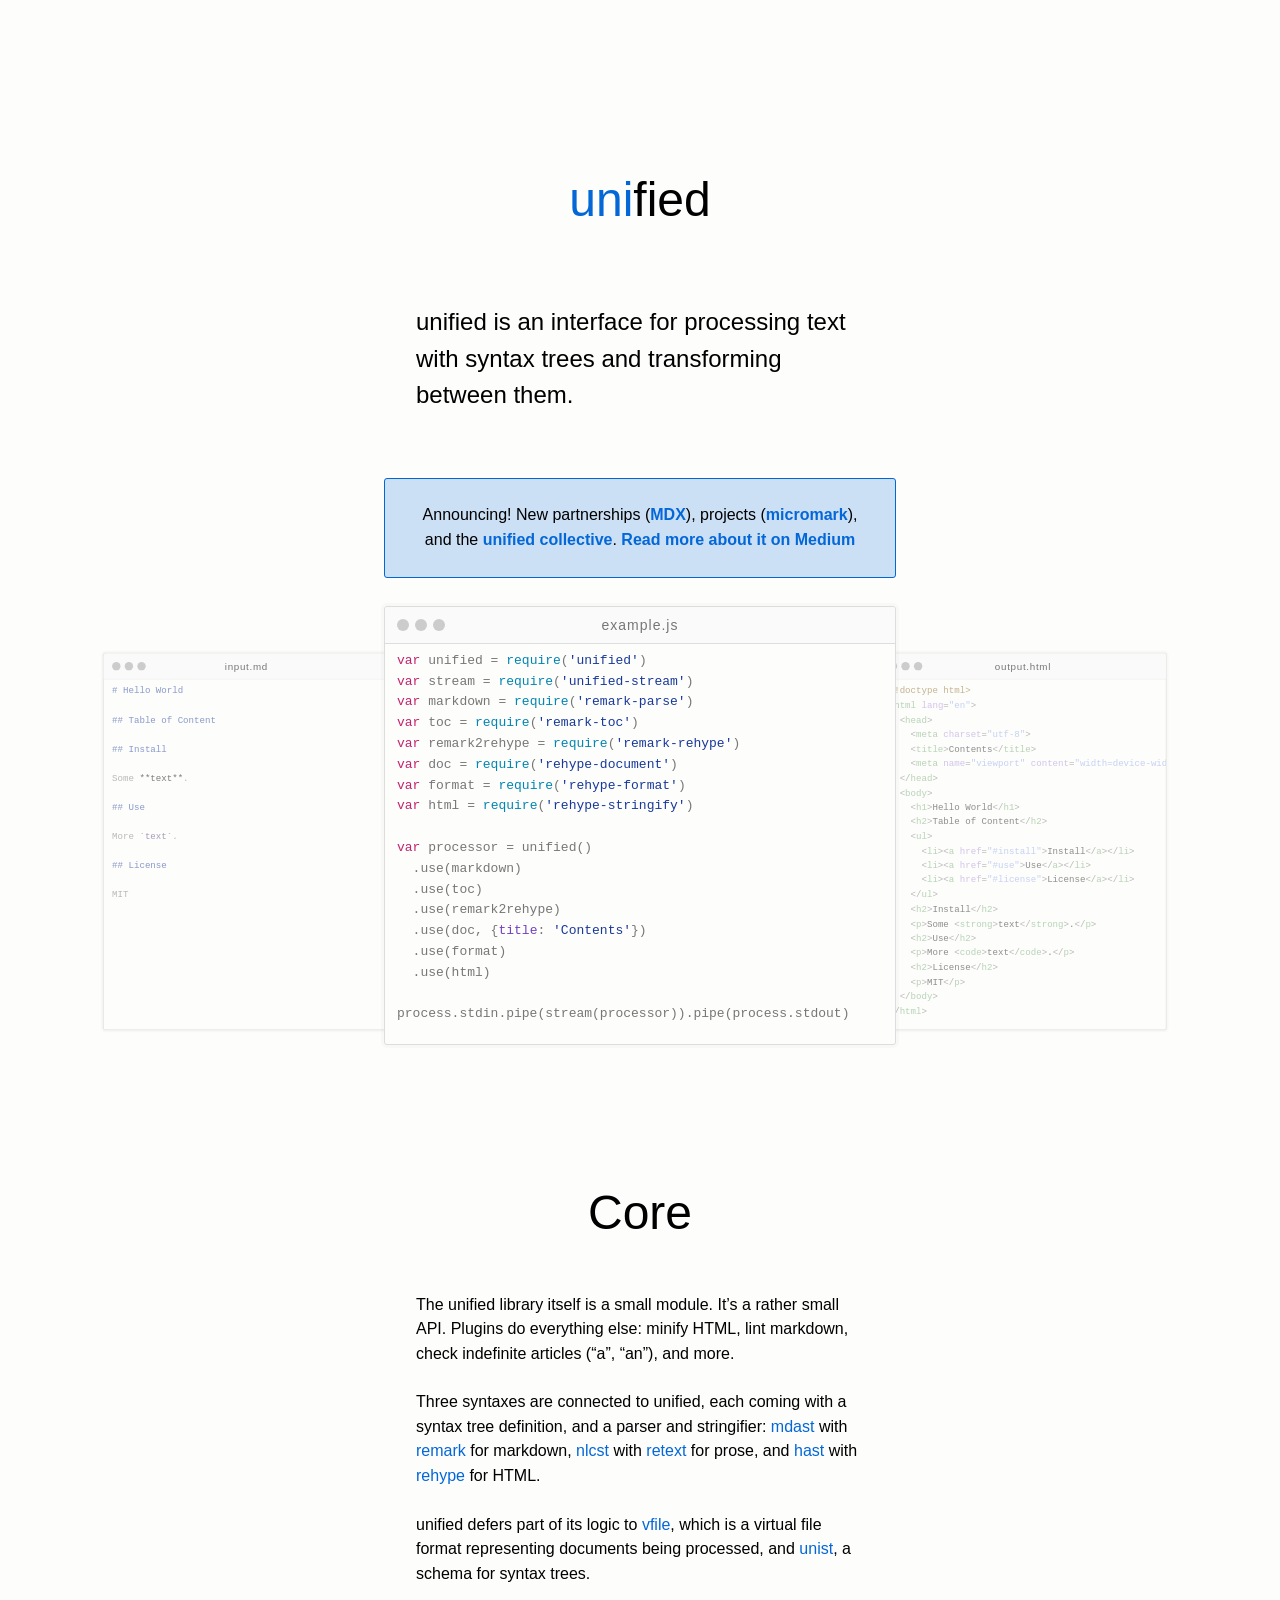
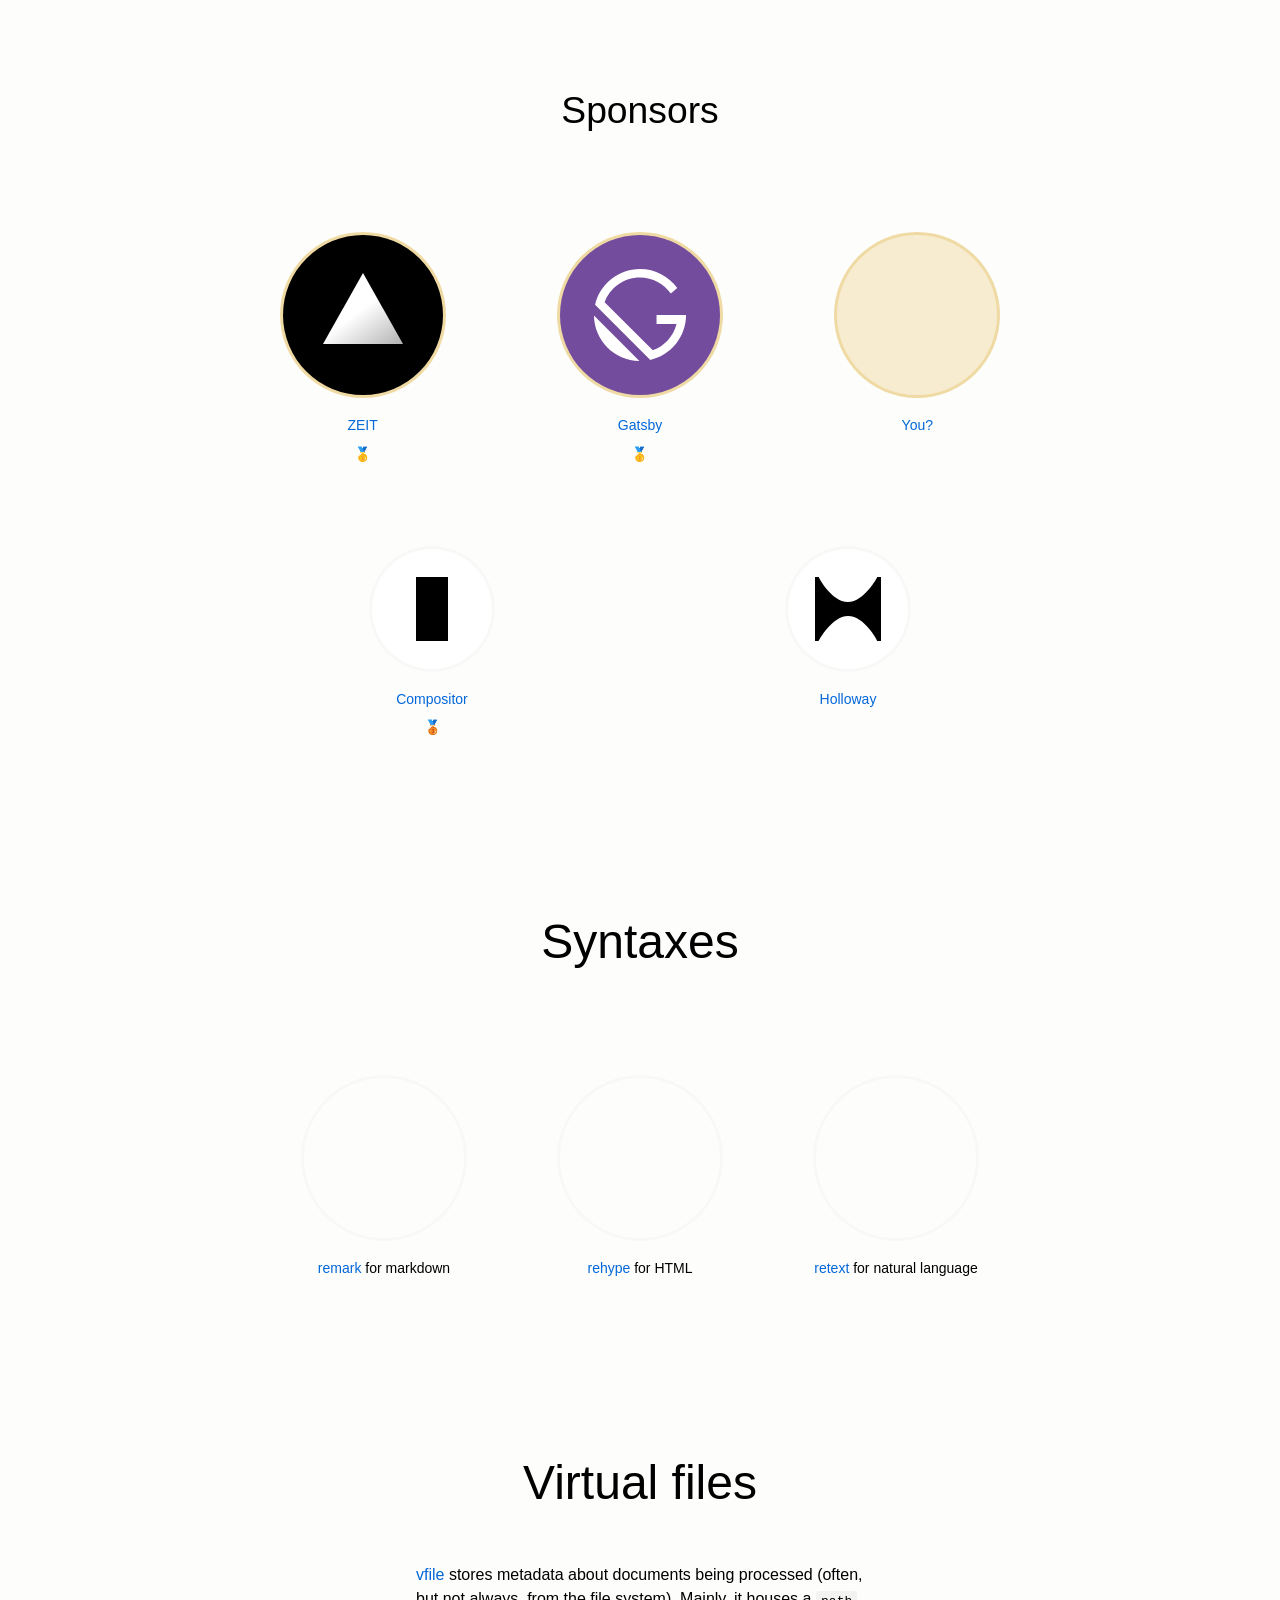
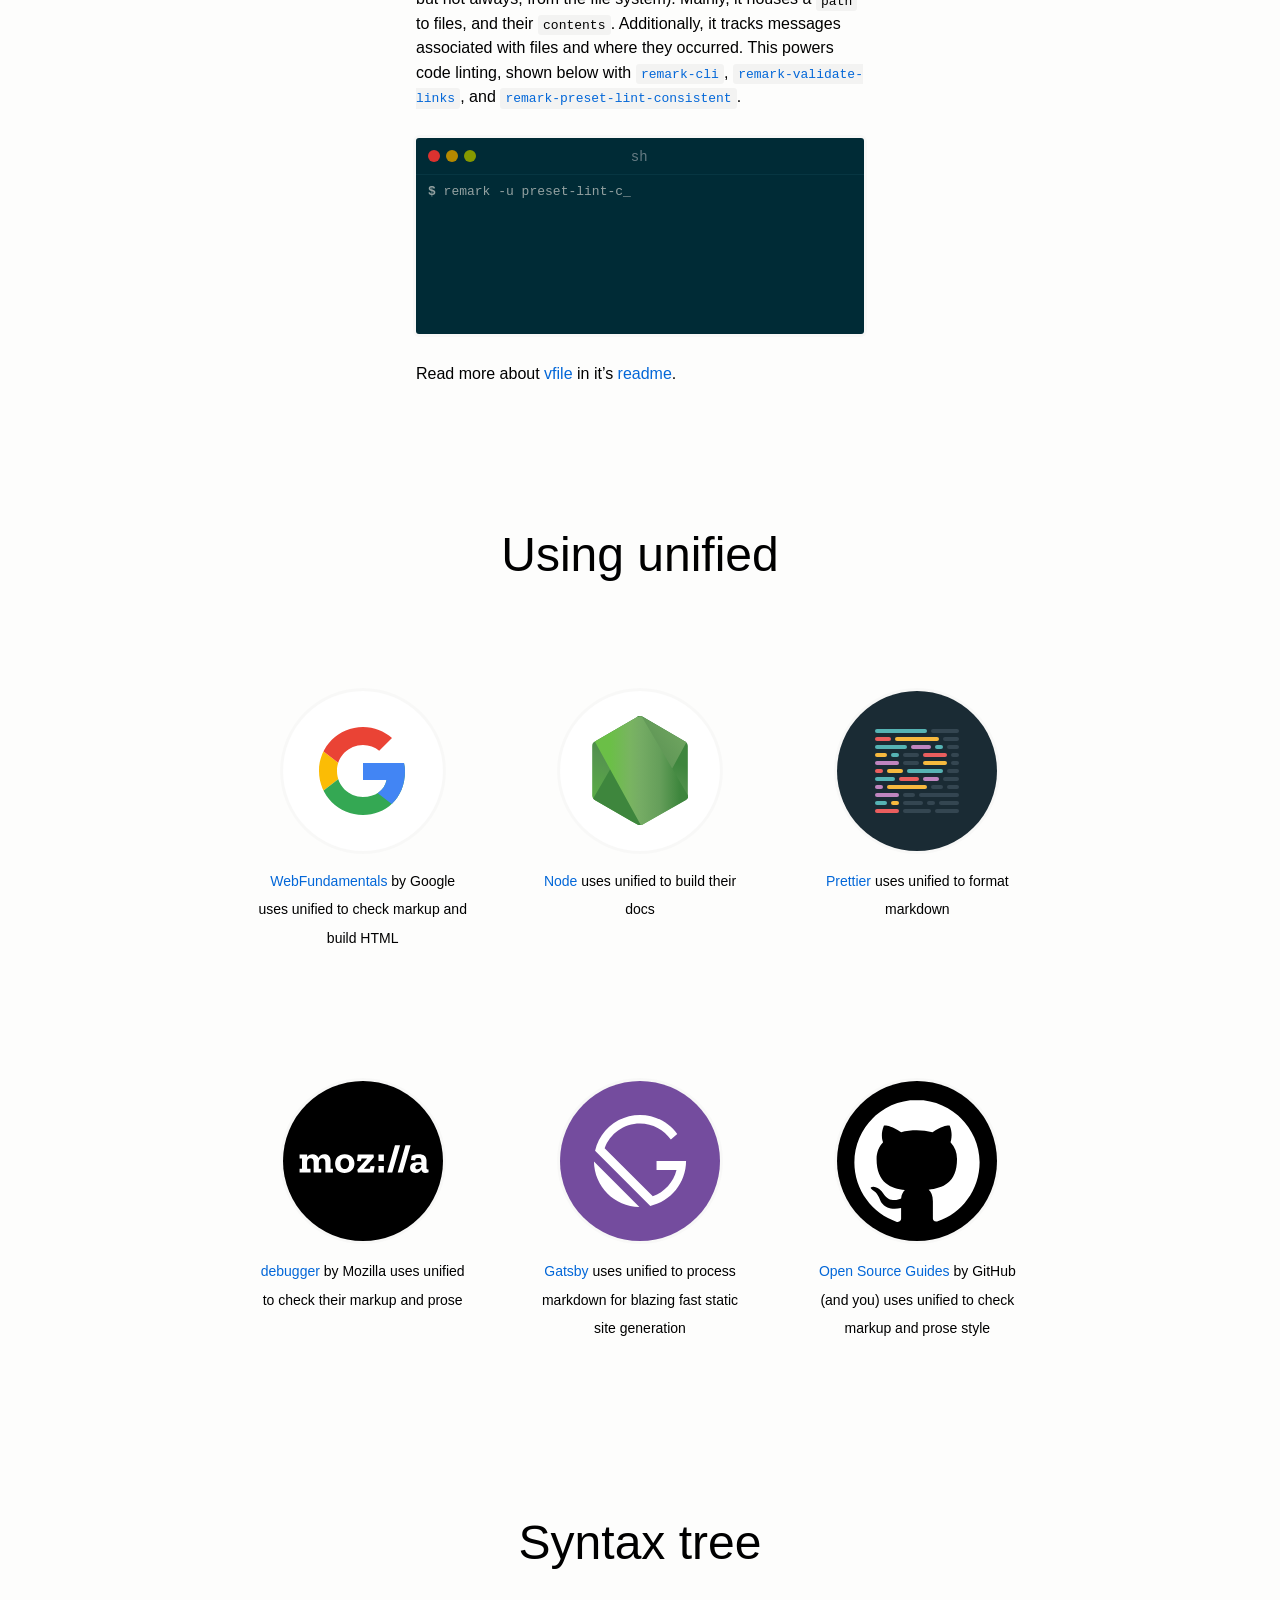
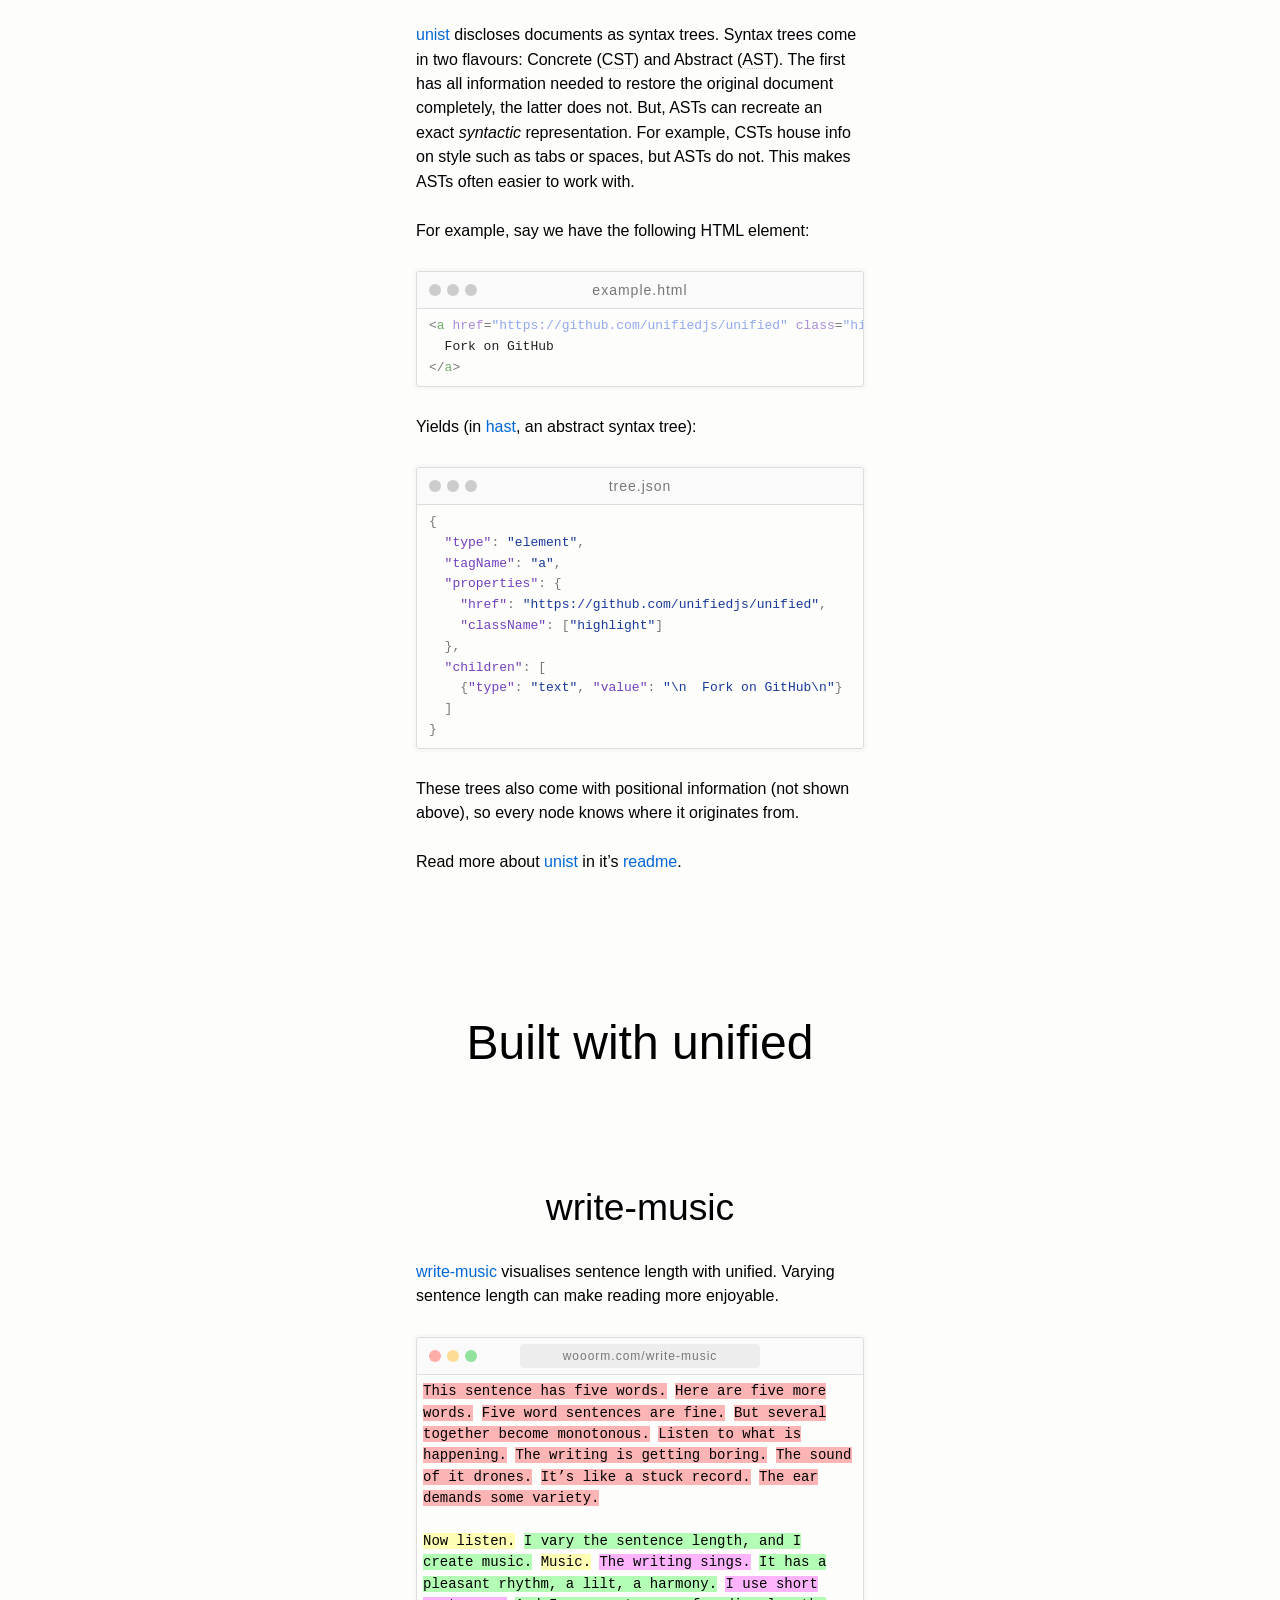
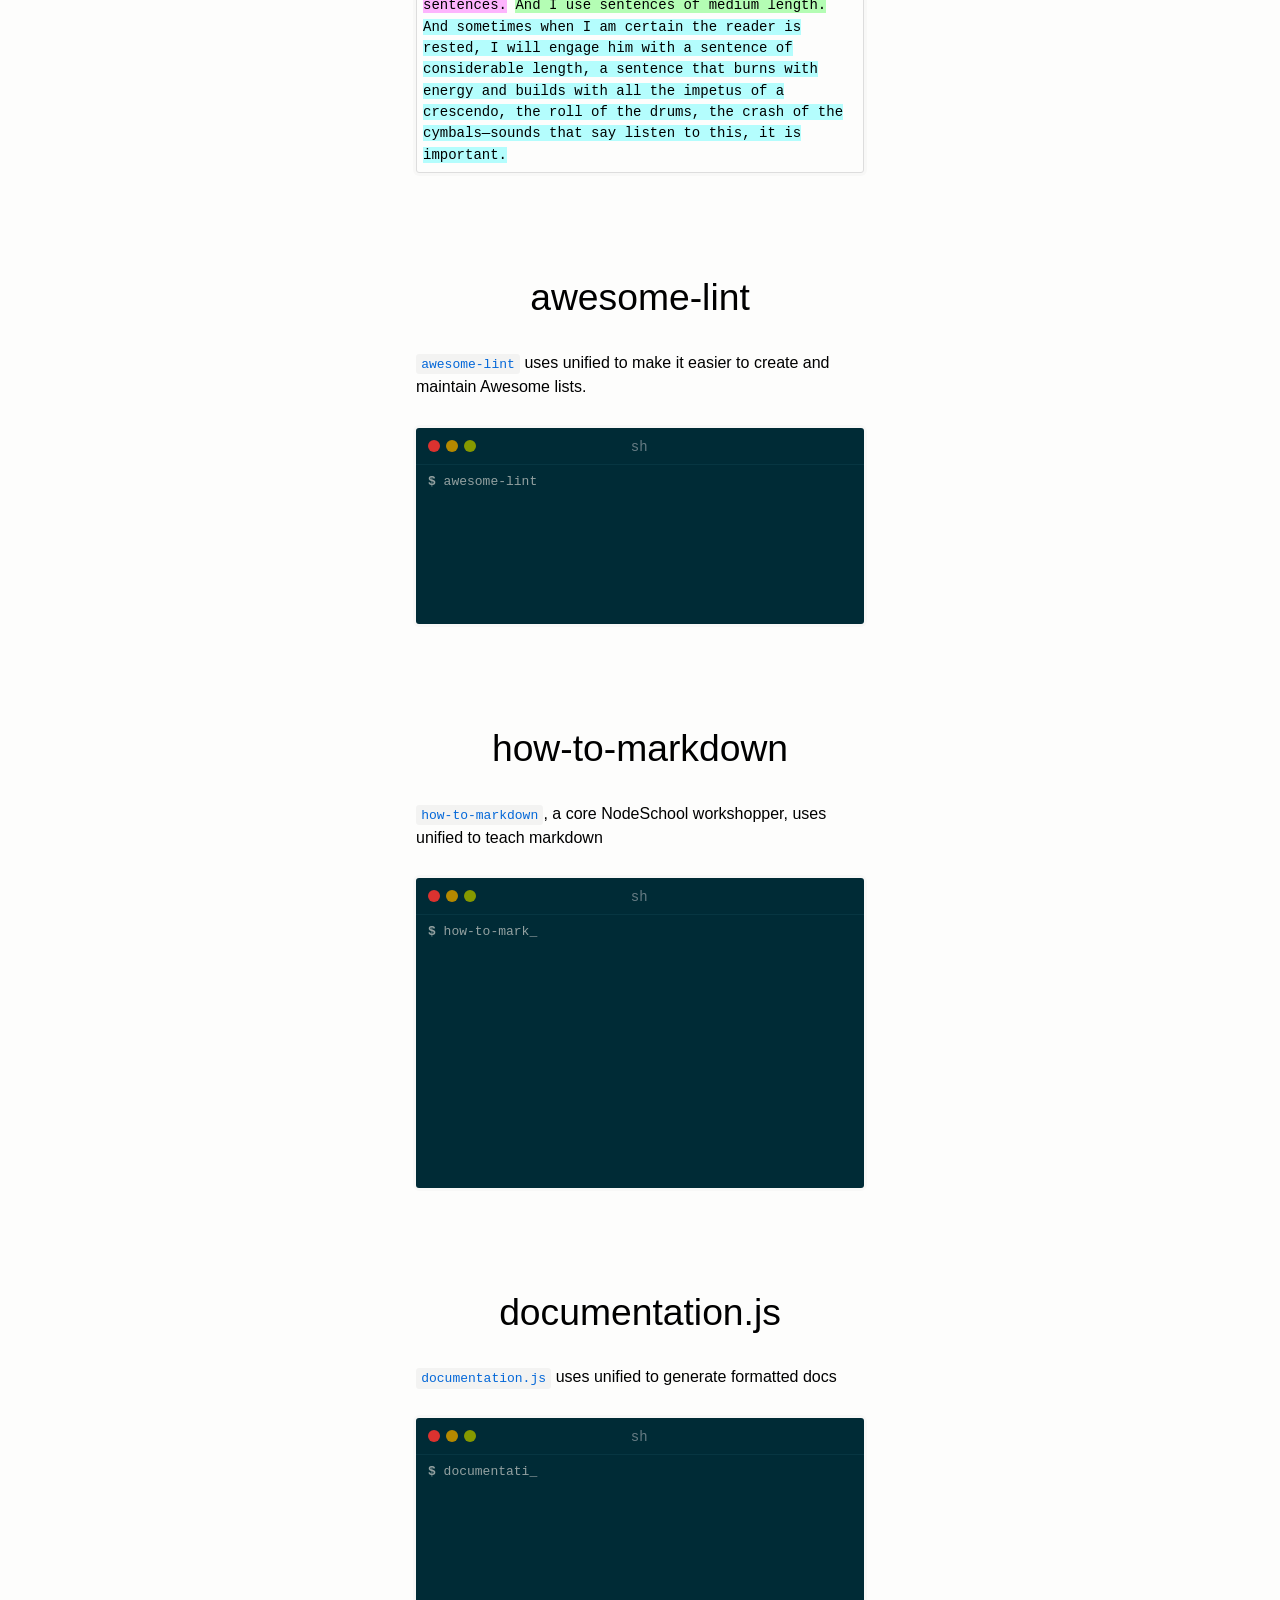
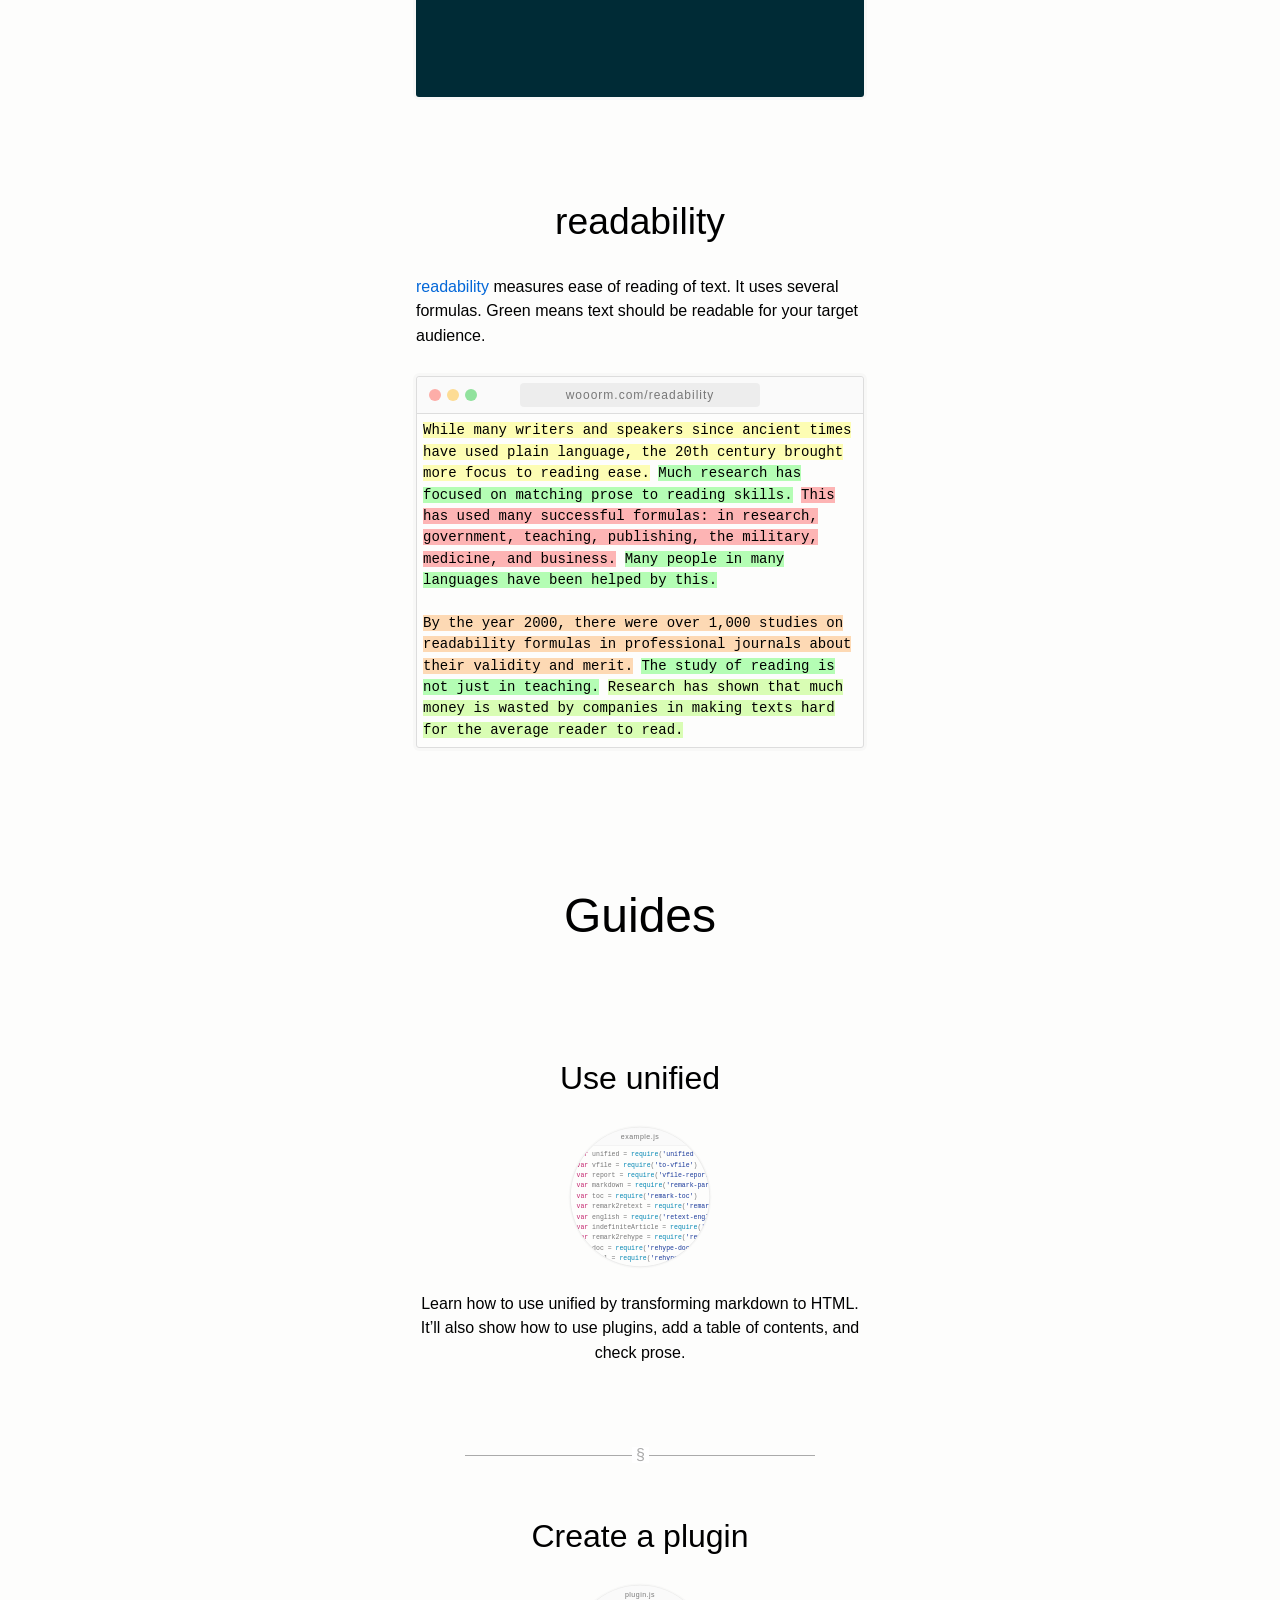
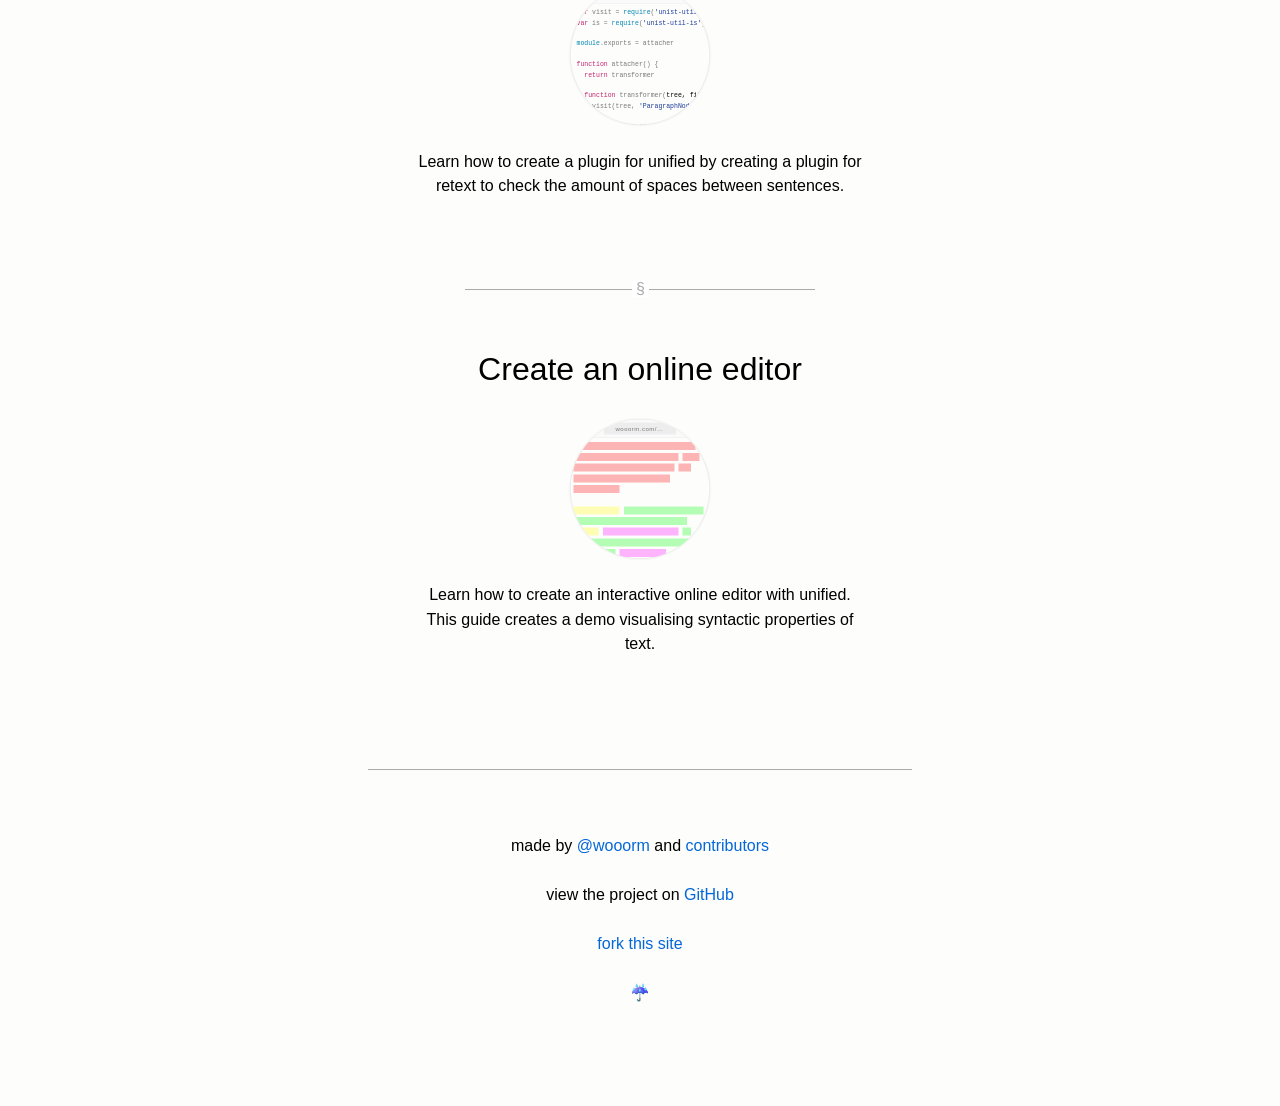
<file: index.html>
<!doctype html><html lang=en><meta charset=utf8><meta name=viewport content=width=device-width,initial-scale=1><title>unified</title><link href=index.css rel=stylesheet><body><script>var s=document.createElement("style");s.textContent=".move{opacity:0}",document.body.insertBefore(s,document.body.firstChild);</script><header><h1 id=unified><a href=./><span class="hl unified">uni</span>fied</a></h1></header><section class="content pull"><p>unified is an interface for processing text with syntax trees and transforming between them.</section><section class=announcement><p>Announcing! New partnerships (<a href=https://github.com/mdx-js/mdx>MDX</a>), projects (<a href=https://github.com/micromark/micromark>micromark</a>), and the <a href=https://opencollective.com/unified>unified collective</a>. <a href=https://medium.com/unifiedjs/collectively-evolving-through-crowdsourcing-22c359ea95cc>Read more about it on Medium</a></section><article class="gallery move"><figure class="gist window"data-nlcst=ignore><figcaption>input.md</figcaption><pre><code class="hljs language-markdown"><span class=hljs-section># Hello World</span>

<span class=hljs-section>## Table of Content</span>

<span class=hljs-section>## Install</span>

Some <span class=hljs-strong>**text**</span>.

<span class=hljs-section>## Use</span>

More <span class=hljs-code>`text`</span>.

<span class=hljs-section>## License</span>

MIT</code></pre></figure><figure class="gist move window"data-nlcst=ignore><figcaption>example.js</figcaption><pre><code class="hljs language-js"><span class=hljs-keyword>var</span> unified = <span class=hljs-built_in>require</span>(<span class=hljs-string>'unified'</span>)
<span class=hljs-keyword>var</span> stream = <span class=hljs-built_in>require</span>(<span class=hljs-string>'unified-stream'</span>)
<span class=hljs-keyword>var</span> markdown = <span class=hljs-built_in>require</span>(<span class=hljs-string>'remark-parse'</span>)
<span class=hljs-keyword>var</span> toc = <span class=hljs-built_in>require</span>(<span class=hljs-string>'remark-toc'</span>)
<span class=hljs-keyword>var</span> remark2rehype = <span class=hljs-built_in>require</span>(<span class=hljs-string>'remark-rehype'</span>)
<span class=hljs-keyword>var</span> doc = <span class=hljs-built_in>require</span>(<span class=hljs-string>'rehype-document'</span>)
<span class=hljs-keyword>var</span> format = <span class=hljs-built_in>require</span>(<span class=hljs-string>'rehype-format'</span>)
<span class=hljs-keyword>var</span> html = <span class=hljs-built_in>require</span>(<span class=hljs-string>'rehype-stringify'</span>)

<span class=hljs-keyword>var</span> processor = unified()
  .use(markdown)
  .use(toc)
  .use(remark2rehype)
  .use(doc, {<span class=hljs-attr>title</span>: <span class=hljs-string>'Contents'</span>})
  .use(format)
  .use(html)

process.stdin.pipe(stream(processor)).pipe(process.stdout)</code></pre></figure><figure class="gist window"data-nlcst=ignore><figcaption>output.html</figcaption><pre><code class="hljs language-html"><span class=hljs-meta>&lt;!doctype html></span>
<span class=hljs-tag>&lt;<span class=hljs-name>html</span> <span class=hljs-attr>lang</span>=<span class=hljs-string>"en"</span>></span>
  <span class=hljs-tag>&lt;<span class=hljs-name>head</span>></span>
    <span class=hljs-tag>&lt;<span class=hljs-name>meta</span> <span class=hljs-attr>charset</span>=<span class=hljs-string>"utf-8"</span>></span>
    <span class=hljs-tag>&lt;<span class=hljs-name>title</span>></span>Contents<span class=hljs-tag>&lt;/<span class=hljs-name>title</span>></span>
    <span class=hljs-tag>&lt;<span class=hljs-name>meta</span> <span class=hljs-attr>name</span>=<span class=hljs-string>"viewport"</span> <span class=hljs-attr>content</span>=<span class=hljs-string>"width=device-width, initial-scale=1"</span>></span>
  <span class=hljs-tag>&lt;/<span class=hljs-name>head</span>></span>
  <span class=hljs-tag>&lt;<span class=hljs-name>body</span>></span>
    <span class=hljs-tag>&lt;<span class=hljs-name>h1</span>></span>Hello World<span class=hljs-tag>&lt;/<span class=hljs-name>h1</span>></span>
    <span class=hljs-tag>&lt;<span class=hljs-name>h2</span>></span>Table of Content<span class=hljs-tag>&lt;/<span class=hljs-name>h2</span>></span>
    <span class=hljs-tag>&lt;<span class=hljs-name>ul</span>></span>
      <span class=hljs-tag>&lt;<span class=hljs-name>li</span>></span><span class=hljs-tag>&lt;<span class=hljs-name>a</span> <span class=hljs-attr>href</span>=<span class=hljs-string>"#install"</span>></span>Install<span class=hljs-tag>&lt;/<span class=hljs-name>a</span>></span><span class=hljs-tag>&lt;/<span class=hljs-name>li</span>></span>
      <span class=hljs-tag>&lt;<span class=hljs-name>li</span>></span><span class=hljs-tag>&lt;<span class=hljs-name>a</span> <span class=hljs-attr>href</span>=<span class=hljs-string>"#use"</span>></span>Use<span class=hljs-tag>&lt;/<span class=hljs-name>a</span>></span><span class=hljs-tag>&lt;/<span class=hljs-name>li</span>></span>
      <span class=hljs-tag>&lt;<span class=hljs-name>li</span>></span><span class=hljs-tag>&lt;<span class=hljs-name>a</span> <span class=hljs-attr>href</span>=<span class=hljs-string>"#license"</span>></span>License<span class=hljs-tag>&lt;/<span class=hljs-name>a</span>></span><span class=hljs-tag>&lt;/<span class=hljs-name>li</span>></span>
    <span class=hljs-tag>&lt;/<span class=hljs-name>ul</span>></span>
    <span class=hljs-tag>&lt;<span class=hljs-name>h2</span>></span>Install<span class=hljs-tag>&lt;/<span class=hljs-name>h2</span>></span>
    <span class=hljs-tag>&lt;<span class=hljs-name>p</span>></span>Some <span class=hljs-tag>&lt;<span class=hljs-name>strong</span>></span>text<span class=hljs-tag>&lt;/<span class=hljs-name>strong</span>></span>.<span class=hljs-tag>&lt;/<span class=hljs-name>p</span>></span>
    <span class=hljs-tag>&lt;<span class=hljs-name>h2</span>></span>Use<span class=hljs-tag>&lt;/<span class=hljs-name>h2</span>></span>
    <span class=hljs-tag>&lt;<span class=hljs-name>p</span>></span>More <span class=hljs-tag>&lt;<span class=hljs-name>code</span>></span>text<span class=hljs-tag>&lt;/<span class=hljs-name>code</span>></span>.<span class=hljs-tag>&lt;/<span class=hljs-name>p</span>></span>
    <span class=hljs-tag>&lt;<span class=hljs-name>h2</span>></span>License<span class=hljs-tag>&lt;/<span class=hljs-name>h2</span>></span>
    <span class=hljs-tag>&lt;<span class=hljs-name>p</span>></span>MIT<span class=hljs-tag>&lt;/<span class=hljs-name>p</span>></span>
  <span class=hljs-tag>&lt;/<span class=hljs-name>body</span>></span>
<span class=hljs-tag>&lt;/<span class=hljs-name>html</span>></span></code></pre></figure></article><article class=content><h1 id=core>Core</h1><p>The unified library itself is a small module. It’s a rather small API. Plugins do everything else: minify HTML, lint markdown, check indefinite articles (“a”, “an”), and more.<p>Three syntaxes are connected to unified, each coming with a syntax tree definition, and a parser and stringifier: <a href=https://github.com/syntax-tree/mdast><span class="hl mdast">md</span>ast</a> with <a href=https://github.com/remarkjs/remark><span class="hl remark">re</span>mark</a> for markdown, <a href=https://github.com/syntax-tree/nlcst><span class="hl nlcst">nl</span>cst</a> with <a href=https://github.com/retextjs/retext><span class="hl retext">re</span>text</a> for prose, and <a href=https://github.com/syntax-tree/hast><span class="hast hl">h</span>ast</a> with <a href=https://github.com/rehypejs/rehype><span class="hl rehype">re</span>hype</a> for HTML.<p>unified defers part of its logic to <a href=https://github.com/vfile/vfile><span class="hl vfile">v</span>file</a>, which is a virtual file format representing documents being processed, and <a href=https://github.com/syntax-tree/unist><span class="hl unist">uni</span>st</a>, a schema for syntax trees.</article><article class=sponsors><h2 id=sponsors>Sponsors</h2><section class=thumbnails><div class="gold thumbnail"><div class=thumbnail-content style="background-color:#000;background-size:50%;background-image:url(image/zeit.svg);background-position:center 42%"></div><p class=thumbnail-caption><a href=https://zeit.co>ZEIT</a><br>🥇</div><div class="gold thumbnail"><div class=thumbnail-content style=background-color:#744c9e;background-size:60%;background-image:url(image/gatsby.svg)></div><p class=thumbnail-caption><a href=https://www.gatsbyjs.org>Gatsby</a><br>🥇</div><div class="gold thumbnail"><div class=thumbnail-content></div><p class=thumbnail-caption><a href=https://opencollective.com/unified>You?</a></div></section><section class=thumbnails><div class=thumbnail><div class=thumbnail-content style=background-color:#fff;background-size:80%;background-image:url(image/compositor.svg)></div><p class=thumbnail-caption><a href=https://compositor.io>Compositor</a><br>🥉</div><div class=thumbnail><div class=thumbnail-content style=background-color:#fff;background-image:url(image/holloway.svg);background-size:55%></div><p class=thumbnail-caption><a href=https://www.holloway.com>Holloway</a></div></section></article><article class=content><h1 id=syntaxes>Syntaxes</h1><section class=thumbnails><div class=thumbnail><div class=thumbnail-content style=background-image:url(https://raw.githubusercontent.com/remarkjs/remark/4f6b3d7/logo.svg?sanitize=true)></div><p class=thumbnail-caption><a href=https://github.com/remarkjs/remark><span class="hl remark">re</span>mark</a> for markdown</div><div class=thumbnail><div class=thumbnail-content style=background-image:url(https://raw.githubusercontent.com/rehypejs/rehype/90b8f34/logo.svg?sanitize=true)></div><p class=thumbnail-caption><a href=https://github.com/rehypejs/rehype><span class="hl rehype">re</span>hype</a> for HTML</div><div class=thumbnail><div class=thumbnail-content style=background-size:75%;background-image:url(https://raw.githubusercontent.com/retextjs/retext/976354b/logo.svg?sanitize=true)></div><p class=thumbnail-caption><a href=https://github.com/retextjs/retext><span class="hl retext">re</span>text</a> for natural language</div></section></article><article class=content><h1 id=virtual-files>Virtual files</h1><p><a href=https://github.com/vfile/vfile><span class="hl vfile">v</span>file</a> stores metadata about documents being processed (often, but not always, from the file system). Mainly, it houses a <code>path</code> to files, and their <code>contents</code>. Additionally, it tracks messages associated with files and where they occurred. This powers code linting, shown below with <a href=https://github.com/remarkjs/remark/tree/master/packages/remark-cli><code>remark-cli</code></a>, <a href=https://github.com/remarkjs/remark-validate-links><code>remark-validate-links</code></a>, and <a href=https://github.com/remarkjs/remark-lint/tree/master/packages/remark-preset-lint-consistent><code>remark-preset-lint-consistent</code></a>.<figure class="terminal window"data-nlcst=ignore><figcaption>sh</figcaption><pre><span class=command>remark -u preset-lint-consistent -u validate-links example.md</span><span class=output>
<span class=hl>example.md</span>
        1:3  <span class=hl>warning</span>  Incorrect list-item indent: add 2 spaces
  1:11-1:18  <span class=hl>warning</span>  Emphasis should use `*` as a marker
   3:1-3:10  <span class=hl>warning</span>  Found reference to undefined definition

<span class=hl>⚠</span> 3 warnings</span></pre></figure><p>Read more about <a href=https://github.com/vfile/vfile><span class="hl vfile">v</span>file</a> in it’s <a href=https://github.com/vfile/vfile>readme</a>.</article><article><h1 id=using-unified>Using unified</h1><section class=thumbnails><div class=thumbnail><div class=thumbnail-content style=background-color:#fff;background-size:60%;background-image:url(image/google.svg)></div><p class=thumbnail-caption><a href=https://developers.google.com/web/fundamentals/>WebFundamentals</a> by Google uses unified to check markup and build HTML</div><div class=thumbnail><div class=thumbnail-content style=background-color:#fff;background-size:60%;background-image:url(image/node.svg)></div><p class=thumbnail-caption><a href=https://nodejs.org>Node</a> uses unified to build their docs</div><div class=thumbnail><div class=thumbnail-content style=background-color:#222;background-image:url(image/prettier.svg);background-size:100%></div><p class=thumbnail-caption><a href=https://prettier.io>Prettier</a> uses unified to format markdown</div></section><section class=thumbnails><div class=thumbnail><div class=thumbnail-content style=background-color:#000;background-image:url(image/mozilla.svg)></div><p class=thumbnail-caption><a href=https://github.com/devtools-html/debugger.html>debugger</a> by Mozilla uses unified to check their markup and prose</div><div class=thumbnail><div class=thumbnail-content style=background-color:#744c9e;background-size:60%;background-image:url(image/gatsby.svg)></div><p class=thumbnail-caption><a href=https://www.gatsbyjs.org>Gatsby</a> uses unified to process markdown for blazing fast static site generation</div><div class=thumbnail><div class=thumbnail-content style=background-color:#000;background-size:80%;background-image:url(image/github.svg)></div><p class=thumbnail-caption><a href=https://opensource.guide>Open Source Guides</a> by GitHub (and you) uses unified to check markup and prose style</div></section></article><article class=content><h1 id=syntax-tree>Syntax tree</h1><p><a href=https://github.com/syntax-tree/unist><span class="hl unist">uni</span>st</a> discloses documents as syntax trees. Syntax trees come in two flavours: Concrete (<abbr class=first title="Concrete Syntax Tree">CST</abbr>) and Abstract (<abbr class=first title="Abstract Syntax Tree">AST</abbr>). The first has all information needed to restore the original document completely, the latter does not. But, <abbr title="Abstract Syntax Tree">ASTs</abbr> can recreate an exact <em>syntactic</em> representation. For example, <abbr title="Concrete Syntax Tree">CSTs</abbr> house info on style such as tabs or spaces, but <abbr title="Abstract Syntax Tree">ASTs</abbr> do not. This makes <abbr title="Abstract Syntax Tree">ASTs</abbr> often easier to work with.<p>For example, say we have the following HTML element:<figure class="gist window"data-nlcst=ignore><figcaption>example.html</figcaption><pre><code class="hljs language-html"><span class=hljs-tag>&lt;<span class=hljs-name>a</span> <span class=hljs-attr>href</span>=<span class=hljs-string>"https://github.com/unifiedjs/unified"</span> <span class=hljs-attr>class</span>=<span class=hljs-string>"highlight"</span>></span>
  Fork on GitHub
<span class=hljs-tag>&lt;/<span class=hljs-name>a</span>></span></code></pre></figure><p>Yields (in <a href=https://github.com/syntax-tree/hast><span class="hast hl">h</span>ast</a>, an abstract syntax tree):<figure class="gist window"data-nlcst=ignore><figcaption>tree.json</figcaption><pre><code class="hljs language-json">{
  <span class=hljs-attr>"type"</span>: <span class=hljs-string>"element"</span>,
  <span class=hljs-attr>"tagName"</span>: <span class=hljs-string>"a"</span>,
  <span class=hljs-attr>"properties"</span>: {
    <span class=hljs-attr>"href"</span>: <span class=hljs-string>"https://github.com/unifiedjs/unified"</span>,
    <span class=hljs-attr>"className"</span>: [<span class=hljs-string>"highlight"</span>]
  },
  <span class=hljs-attr>"children"</span>: [
    {<span class=hljs-attr>"type"</span>: <span class=hljs-string>"text"</span>, <span class=hljs-attr>"value"</span>: <span class=hljs-string>"\n  Fork on GitHub\n"</span>}
  ]
}</code></pre></figure><p>These trees also come with positional information (not shown above), so every node knows where it originates from.<p>Read more about <a href=https://github.com/syntax-tree/unist><span class="hl unist">uni</span>st</a> in it’s <a href=https://github.com/syntax-tree/unist>readme</a>.</article><article class=content><h1 id=built-with-unified>Built with unified</h1><section><h2 id=write-music>write-music</h2><p><a href=http://wooorm.com/write-music/>write-music</a> visualises sentence length with unified. Varying sentence length can make reading more enjoyable.<figure class="browser window"data-nlcst=ignore><figcaption><a href=http://wooorm.com/write-music/>wooorm.com/write-music</a></figcaption><div class=hlt-wrapper><p><span class=hlt-a>This sentence has five words.</span> <span class=hlt-a>Here are five more words.</span> <span class=hlt-a>Five word sentences are fine.</span> <span class=hlt-a>But several together become monotonous.</span> <span class=hlt-a>Listen to what is happening.</span> <span class=hlt-a>The writing is getting boring.</span> <span class=hlt-a>The sound of it drones.</span> <span class=hlt-a>It’s like a stuck record.</span> <span class=hlt-a>The ear demands some variety.</span><p><span class=hlt-b>Now listen.</span> <span class=hlt-c>I vary the sentence length, and I create music.</span> <span class=hlt-b>Music.</span> <span class=hlt-d>The writing sings.</span> <span class=hlt-c>It has a pleasant rhythm, a lilt, a harmony.</span> <span class=hlt-d>I use short sentences.</span> <span class=hlt-c>And I use sentences of medium length.</span> <span class=hlt-e>And sometimes when I am certain the reader is rested, I will engage him with a sentence of considerable length, a sentence that burns with energy and builds with all the impetus of a crescendo, the roll of the drums, the crash of the cymbals—sounds that say listen to this, it is important.</span></div></figure><h2 id=awesome-lint>awesome-lint</h2><p><a href=https://github.com/sindresorhus/awesome-lint><code>awesome-lint</code></a> uses unified to make it easier to create and maintain Awesome lists.<figure class="terminal window"data-nlcst=ignore><figcaption>sh</figcaption><pre><span class=command>awesome-lint</span><span class=output>
<span class=hl>readme.md</span>
  <span class=nok>✖</span>    1<span class=ll>:</span>1  Missing Awesome badge after the main heading      <span class=ll>awesome-badge</span>
  <span class=nok>✖</span>   12<span class=ll>:</span>1  Marker style should be -                          <span class=ll>unordered-list-marker-style</span>
  <span class=nok>✖</span>  199<span class=ll>:</span>3  Remove trailing slash (https://sindresorhus.com)  <span class=ll>trailing-slash</span>

<span class=nok>3 errors</span>
</span></pre></figure><h2 id=how-to-markdown>how-to-markdown</h2><p><a href=https://github.com/denysdovhan/how-to-markdown><code>how-to-markdown</code></a>, a core NodeSchool workshopper, uses unified to teach markdown<figure class="terminal window"data-nlcst=ignore><figcaption>sh</figcaption><pre class=no-final-prompt><div class=command>how-to-markdown</div><div class=output style=background-color:#268bd2;color:#fdf6e3;overflow:hidden>
    <span style=font-weight:700>How To Markdown</span>
    Markdown is awesome!
    ────────────────────
    <span style=background-color:#fdf6e3;color:#268bd2>» HELLO WORLD                    </span>
    » HEADINGS
    » EMPHASIS
    » LISTS
    » LINKS
    » IMAGES
    » BLOCKQUOTES
    » CODE
</div></pre></figure><h2 id=documentationjs data-nlcst=source>documentation.js</h2><p><a href=http://documentation.js.org><code>documentation.js</code></a> uses unified to generate formatted docs<figure class="terminal window"data-nlcst=ignore><figcaption>sh</figcaption><pre><span class=command>documentation build ex.js -f md api.md &amp&amp head -n 10 api.md</span>
<span class=output># documentation

Generate JavaScript documentation as a list of parsed JSDoc
comments, given a root file as a path.

**Parameters**

-   `indexes` **Array&lt;string> or string** files to process
-   `options` **Object** options
    -   `options.external` **Array&lt;string>** a string regex / glob match pattern</span></pre></figure><h2 id=readability>readability</h2><p><a href=http://wooorm.com/readability/>readability</a> measures ease of reading of text. It uses several formulas. Green means text should be readable for your target audience.<figure class="browser window"data-nlcst=ignore><figcaption><a href=http://wooorm.com/readability/>wooorm.com/readability</a></figcaption><div class=hlt-wrapper><p><span class=hlt-b>While many writers and speakers since ancient times have used plain language, the 20th century brought more focus to reading ease.</span> <span class=hlt-c>Much research has focused on matching prose to reading skills.</span> <span class=hlt-a>This has used many successful formulas: in research, government, teaching, publishing, the military, medicine, and business.</span> <span class=hlt-c>Many people in many languages have been helped by this.</span><p><span class=hlt-f>By the year 2000, there were over 1,000 studies on readability formulas in professional journals about their validity and merit.</span> <span class=hlt-c>The study of reading is not just in teaching.</span> <span class=hlt-g>Research has shown that much money is wasted by companies in making texts hard for the average reader to read.</span></div></figure></section></article><article class=content><h1 id=guides>Guides</h1><a class=guide href=./using-unified.html><h2 id=use-unified>Use unified</h2><figure class="gist window"data-nlcst=ignore><figcaption>example.js</figcaption><pre><code class="hljs language-js"><span class=hljs-keyword>var</span> unified = <span class=hljs-built_in>require</span>(<span class=hljs-string>'unified'</span>)
<span class=hljs-keyword>var</span> vfile = <span class=hljs-built_in>require</span>(<span class=hljs-string>'to-vfile'</span>)
<span class=hljs-keyword>var</span> report = <span class=hljs-built_in>require</span>(<span class=hljs-string>'vfile-reporter'</span>)
<span class=hljs-keyword>var</span> markdown = <span class=hljs-built_in>require</span>(<span class=hljs-string>'remark-parse'</span>)
<span class=hljs-keyword>var</span> toc = <span class=hljs-built_in>require</span>(<span class=hljs-string>'remark-toc'</span>)
<span class=hljs-keyword>var</span> remark2retext = <span class=hljs-built_in>require</span>(<span class=hljs-string>'remark-retext'</span>)
<span class=hljs-keyword>var</span> english = <span class=hljs-built_in>require</span>(<span class=hljs-string>'retext-english'</span>)
<span class=hljs-keyword>var</span> indefiniteArticle = <span class=hljs-built_in>require</span>(<span class=hljs-string>'retext-indefinite-article'</span>)
<span class=hljs-keyword>var</span> remark2rehype = <span class=hljs-built_in>require</span>(<span class=hljs-string>'remark-rehype'</span>)
<span class=hljs-keyword>var</span> doc = <span class=hljs-built_in>require</span>(<span class=hljs-string>'rehype-document'</span>)
<span class=hljs-keyword>var</span> html = <span class=hljs-built_in>require</span>(<span class=hljs-string>'rehype-stringify'</span>)</code></pre></figure><p>Learn how to use unified by transforming markdown to HTML. It’ll also show how to use plugins, add a table of contents, and check prose.</p></a> <a class=guide href=./create-a-plugin.html><h2 id=create-a-plugin>Create a plugin</h2><figure class="gist window"data-nlcst=ignore><figcaption>plugin.js</figcaption><pre><code class="hljs language-js"><span class=hljs-keyword>var</span> visit = <span class=hljs-built_in>require</span>(<span class=hljs-string>'unist-util-visit'</span>)
<span class=hljs-keyword>var</span> is = <span class=hljs-built_in>require</span>(<span class=hljs-string>'unist-util-is'</span>)

<span class=hljs-built_in>module</span>.exports = attacher

<span class=hljs-function><span class=hljs-keyword>function</span> <span class=hljs-title>attacher</span>(<span class=hljs-params></span>) </span>{
  <span class=hljs-keyword>return</span> transformer

  <span class=hljs-function><span class=hljs-keyword>function</span> <span class=hljs-title>transformer</span>(<span class=hljs-params>tree, file</span>) </span>{
    visit(tree, <span class=hljs-string>'ParagraphNode'</span>, visitor)

    <span class=hljs-function><span class=hljs-keyword>function</span> <span class=hljs-title>visitor</span>(<span class=hljs-params>node</span>) </span>{
      <span class=hljs-keyword>var</span> children = node.children</code></pre></figure><p>Learn how to create a plugin for unified by creating a plugin for retext to check the amount of spaces between sentences.</p></a> <a class=guide href=./create-an-editor.html><h2 id=create-an-online-editor>Create an online editor</h2><figure class="browser window"data-nlcst=ignore><figcaption><span class=link href=http://wooorm.com/write-music>wooorm.com/write-music</span></figcaption><div class=hlt-wrapper data-nlcst=ignore><p><span class=hlt-a>This sentence has five words.</span> <span class=hlt-a>Here are five more words.</span> <span class=hlt-a>Five word sentences are fine.</span> <span class=hlt-a>But several together become monotonous.</span><p><span class=hlt-b>Now listen.</span> <span class=hlt-c>I vary the sentence length, and I create music.</span> <span class=hlt-b>Music.</span> <span class=hlt-d>The writing sings.</span> <span class=hlt-c>It has a pleasant rhythm, a lilt, a harmony.</span> <span class=hlt-d>I use short sentences.</span> <span class=hlt-c>And I use sentences of medium length.</span> <span class=hlt-e>And sometimes when I am certain the reader is rested, I will engage him with a sentence of considerable length, a sentence that burns with energy and builds with all the impetus of a crescendo, the roll of the drums, the crash of the cymbals—sounds that say listen to this, it is important.</span></div></figure><p>Learn how to create an interactive online editor with unified. This guide creates a demo visualising syntactic properties of text.</p></a></article><footer><p>made by <a href=https://github.com/wooorm>@wooorm</a> and <a href=https://github.com/unifiedjs/unifiedjs.github.io/graphs/contributors>contributors</a><p>view the project on <a href=https://github.com/unifiedjs/unified>GitHub</a><p><a href=https://github.com/unifiedjs/unifiedjs.github.io>fork this site</a><p>☔</footer><script src=index.js></script>
</file>
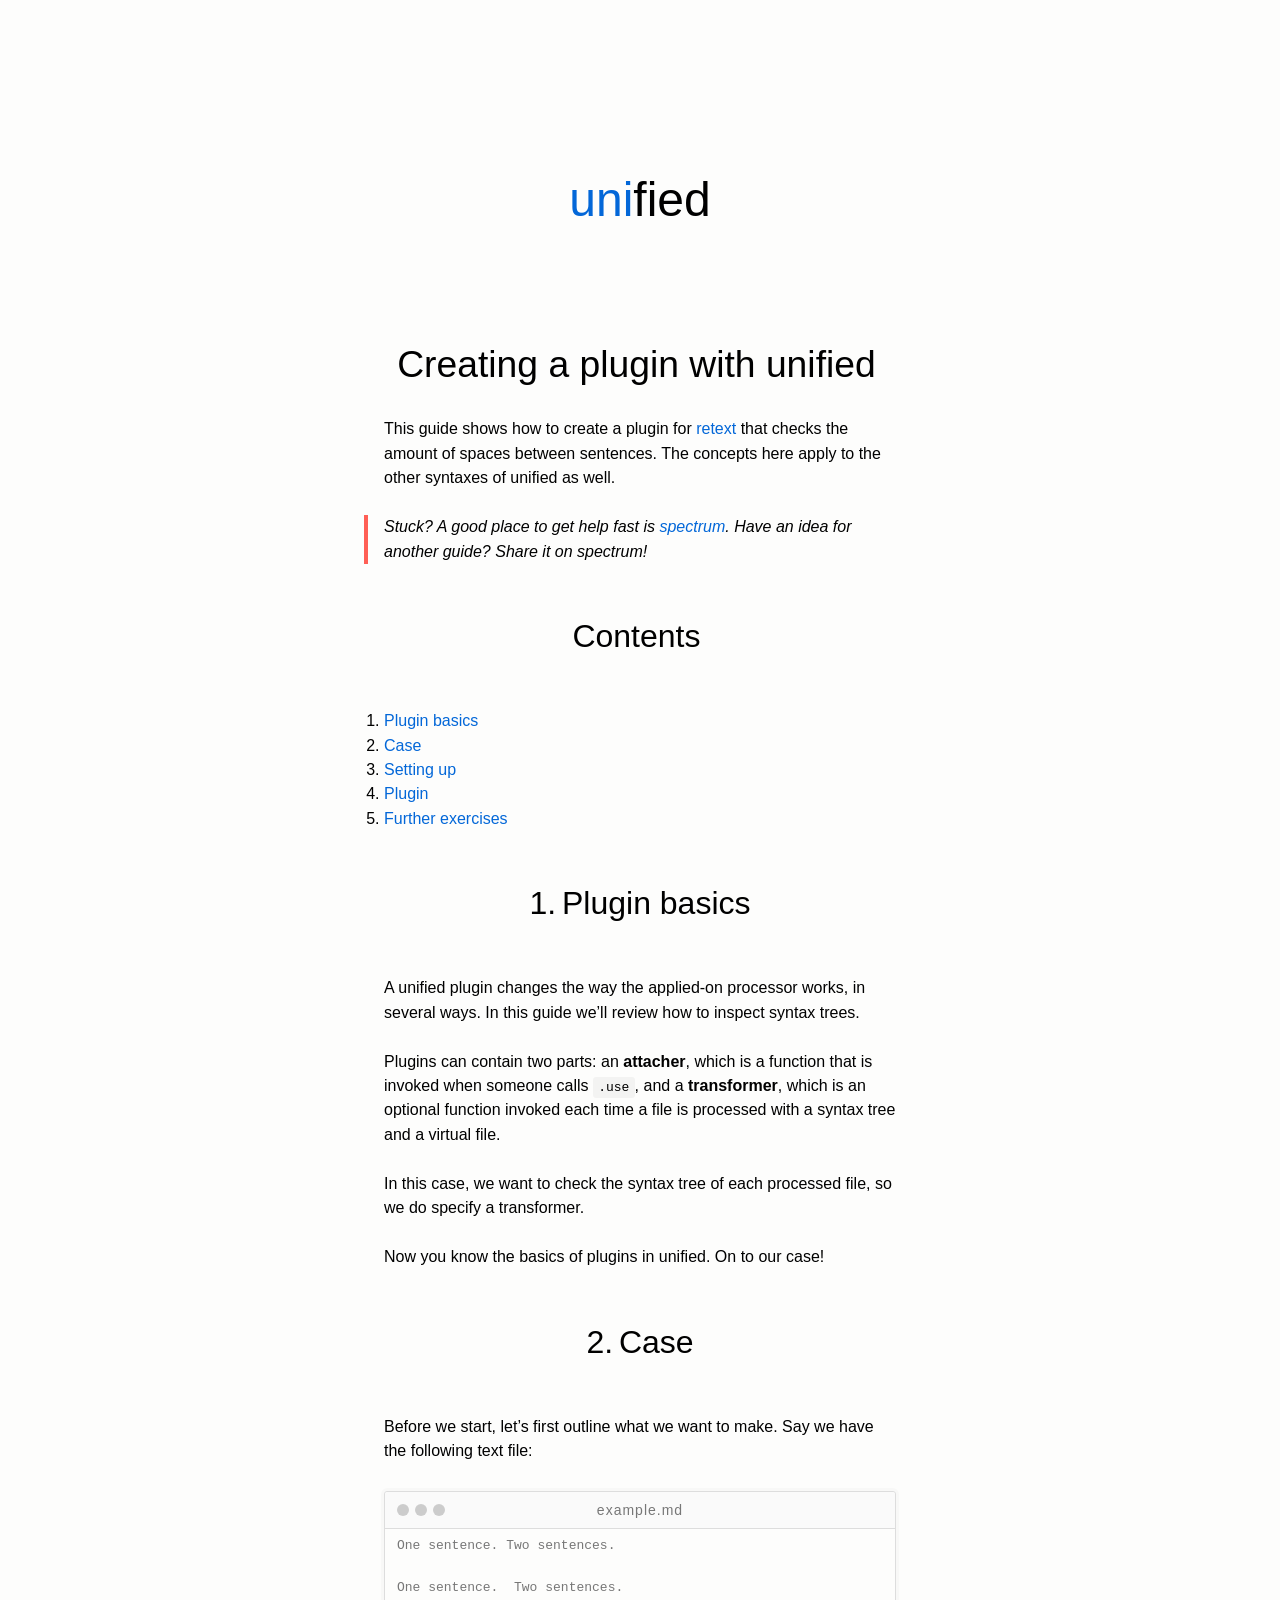
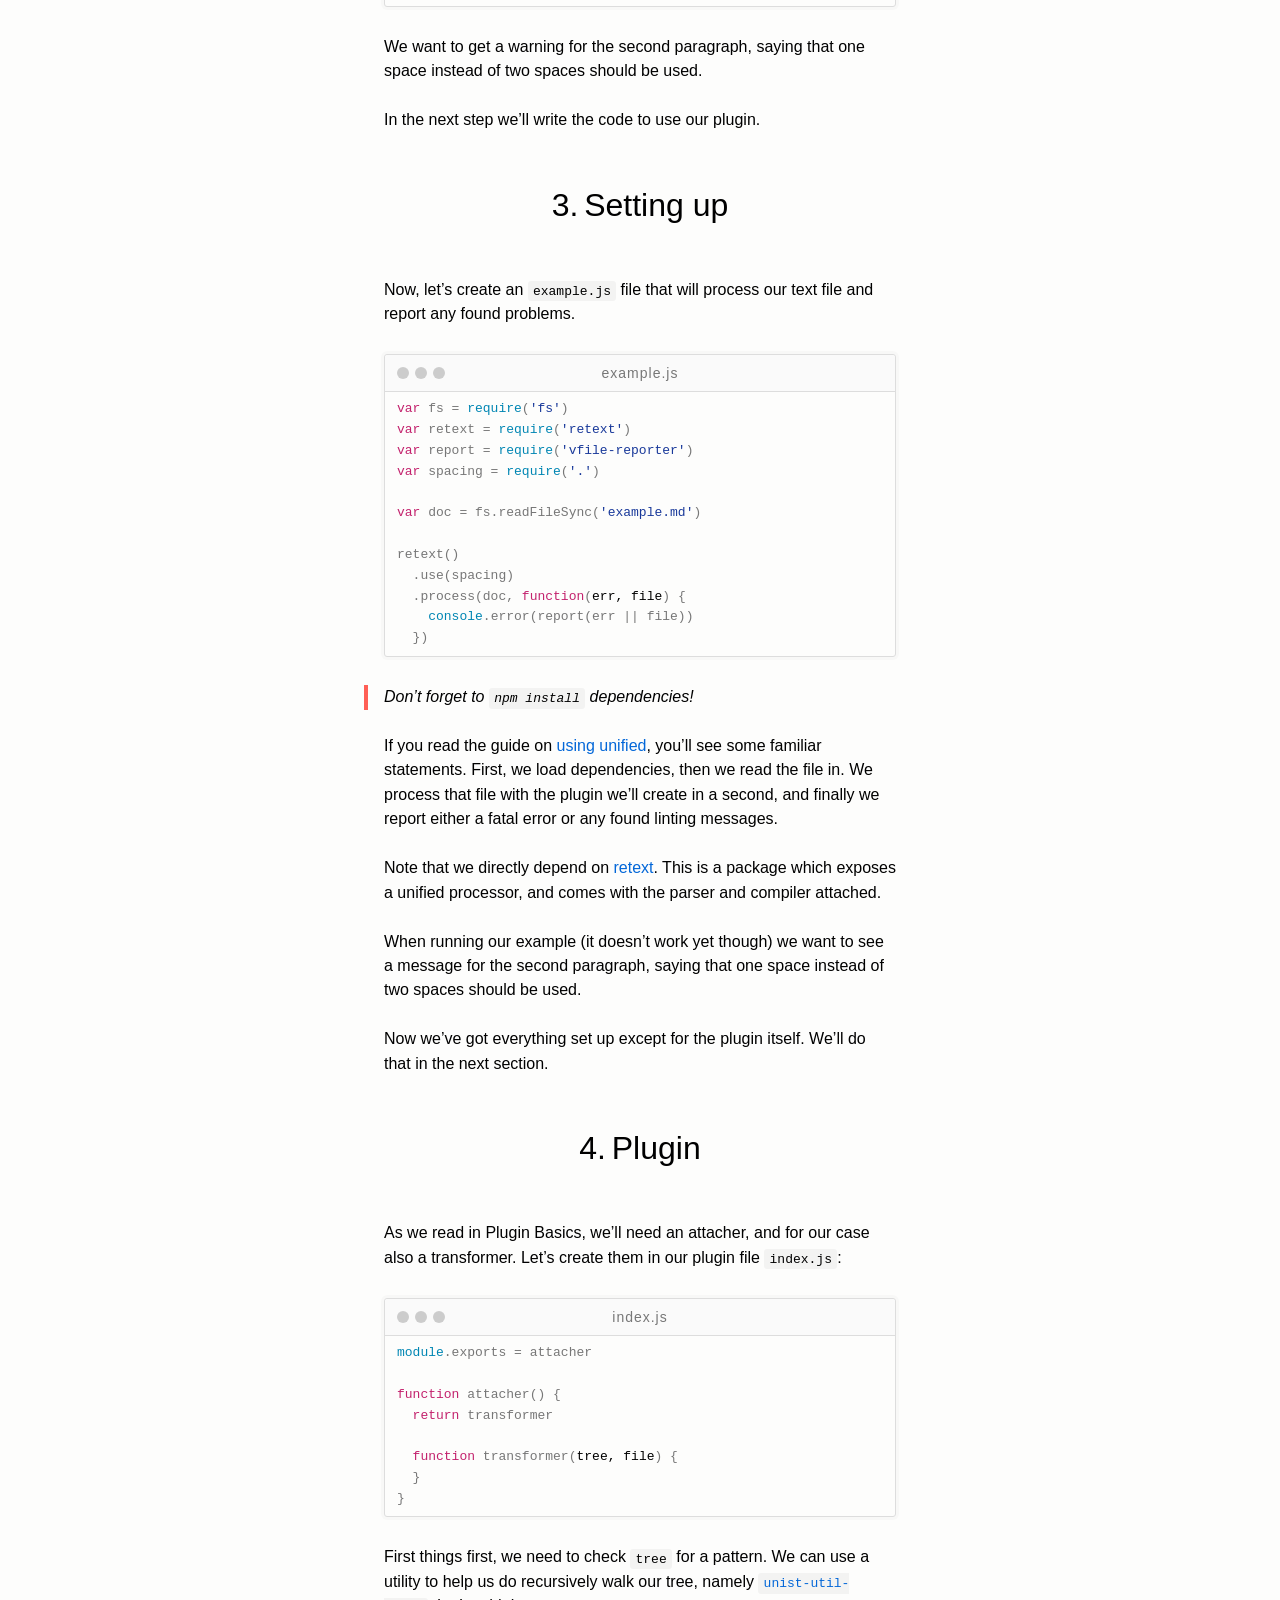
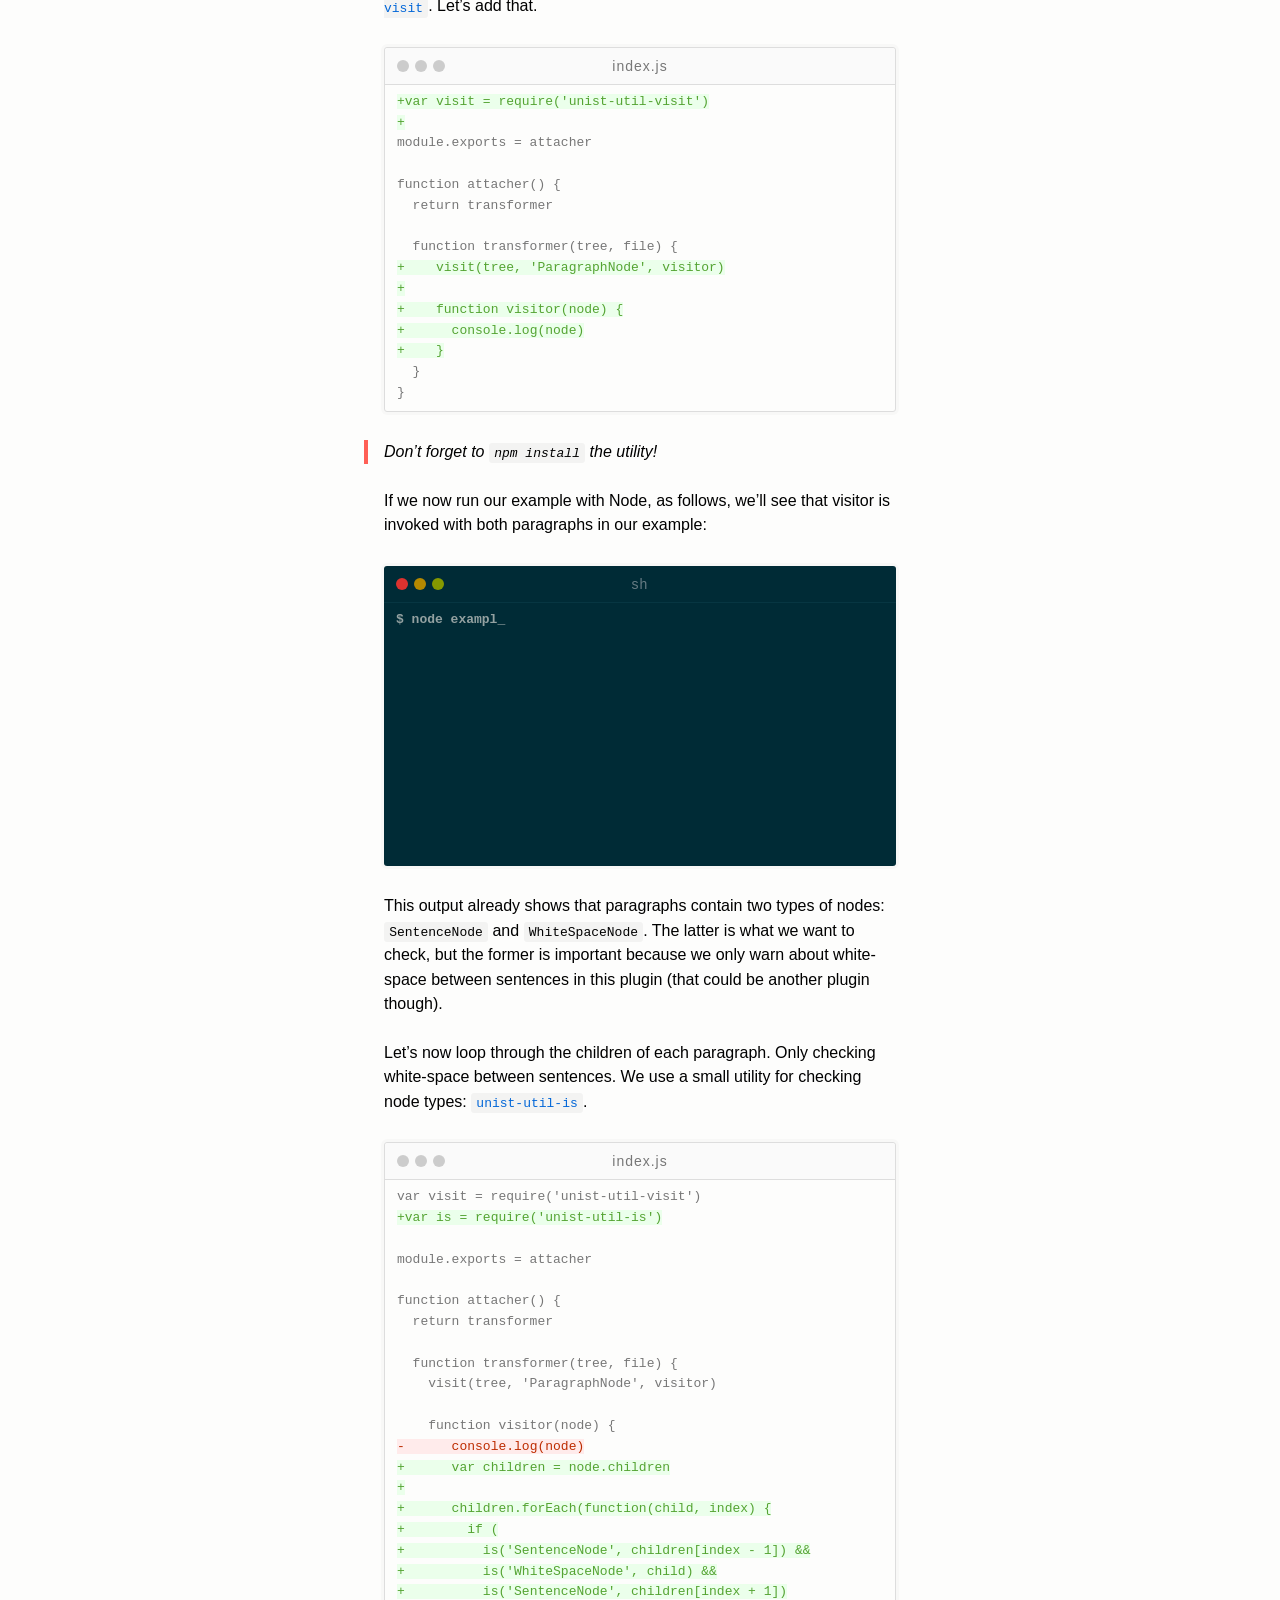
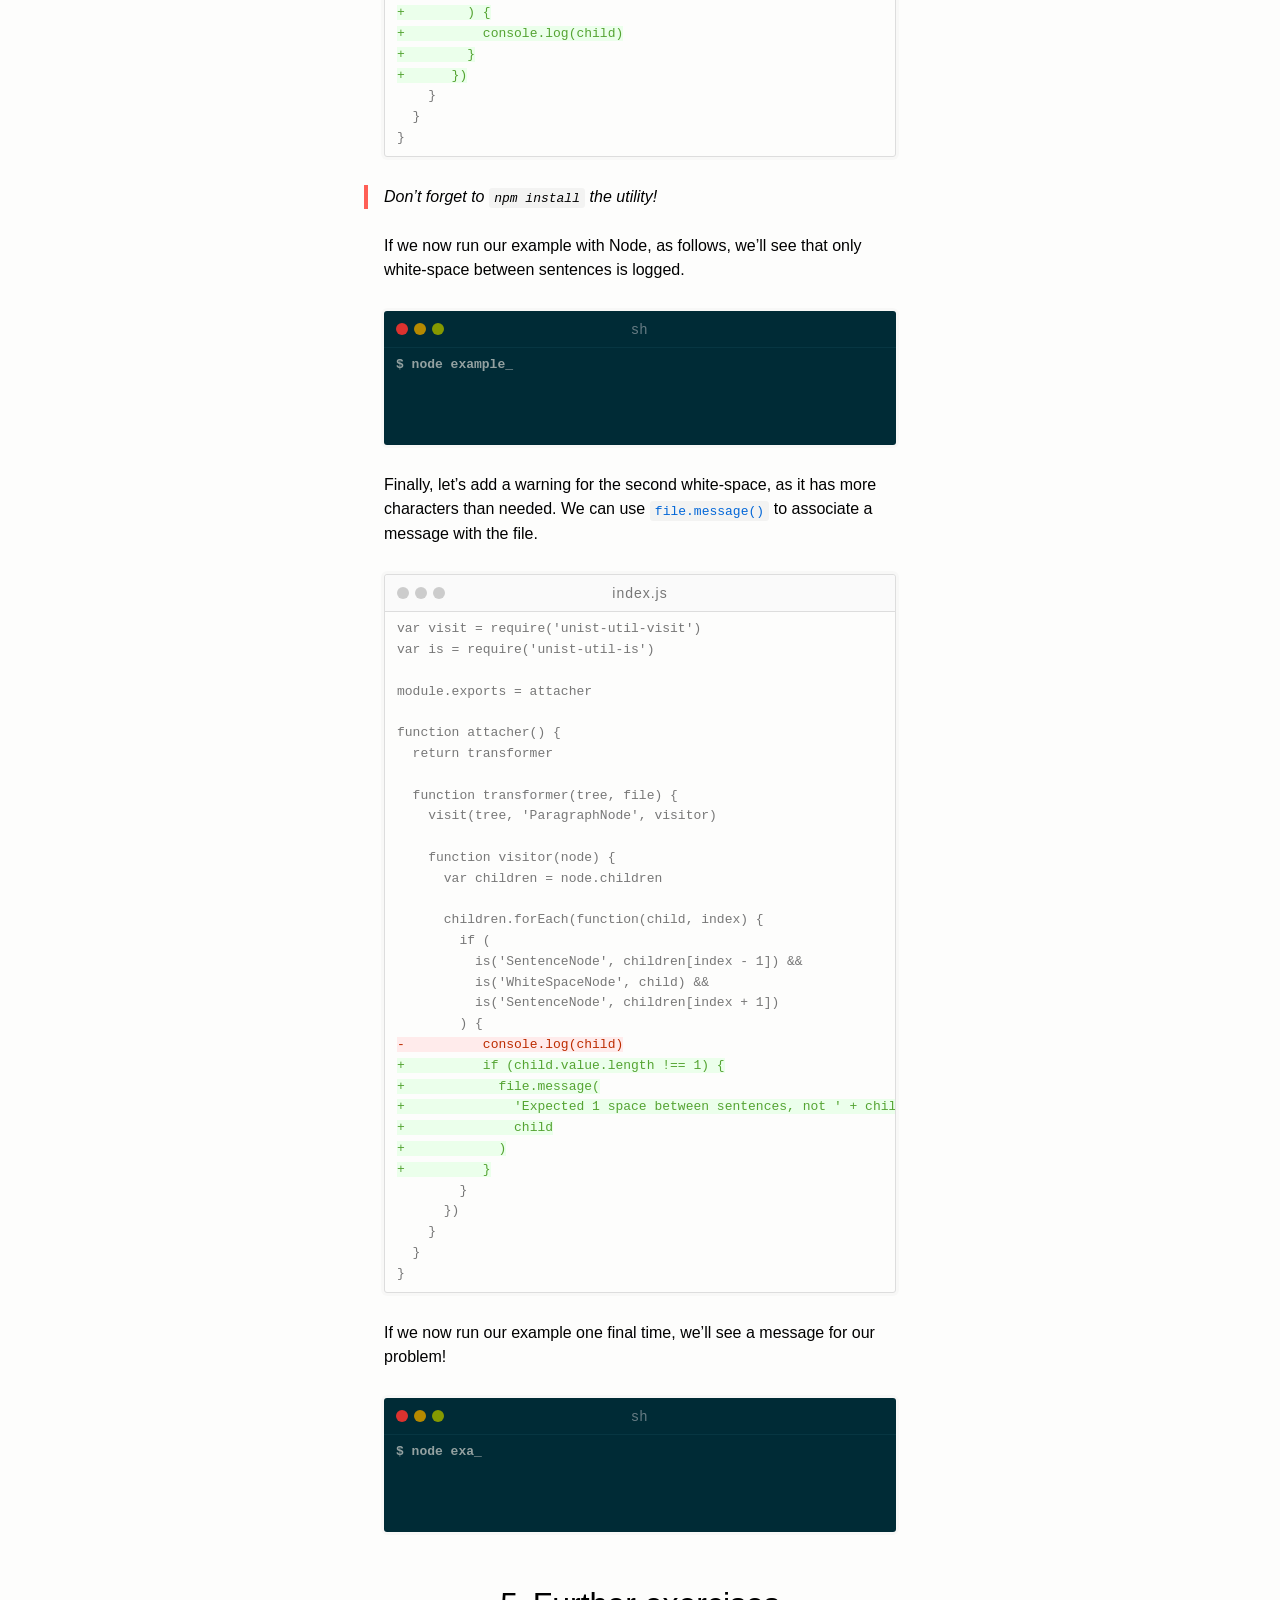
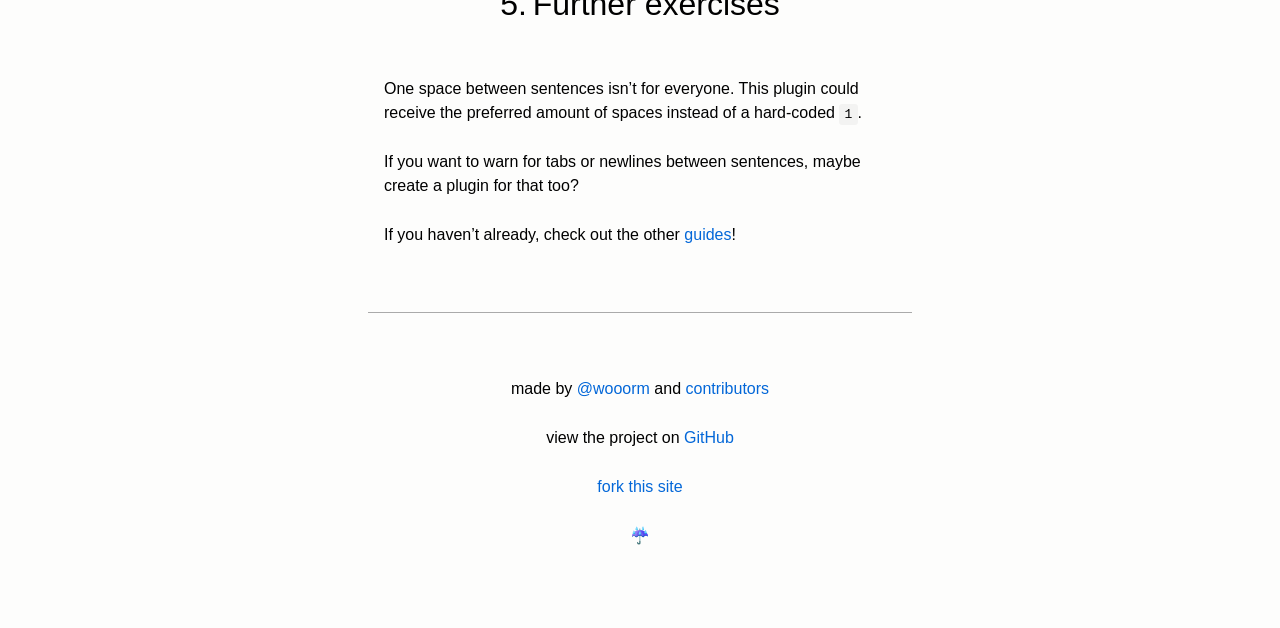
<file: create-a-plugin.html>
<!doctype html><html lang=en><meta charset=utf8><title>unified</title><meta name=viewport content=width=device-width,initial-scale=1><link href=index.css rel=stylesheet><header><h1><a href=..><span class="hl unified">uni</span>fied</a></h1></header><main><section><h2 id=creating-a-plugin-with-unified><a class=anchor href=#creating-a-plugin-with-unified>#</a>Creating a plugin with unified</h2><p>This guide shows how to create a plugin for <a href=https://github.com/retextjs/retext><span class="hl retext">re</span>text</a> that checks the amount of spaces between sentences. The concepts here apply to the other syntaxes of unified as well.<blockquote><p>Stuck? A good place to get help fast is <a href=https://spectrum.chat/unified>spectrum</a>. Have an idea for another guide? Share it on spectrum!</blockquote><article><h3 id=contents><a class=anchor href=#contents>#</a>Contents</h3><ul><li><a href=#plugin-basics>Plugin basics</a><li><a href=#case>Case</a><li><a href=#setting-up>Setting up</a><li><a href=#plugin>Plugin</a><li><a href=#further-exercises>Further exercises</a></ul></article><article><h3 id=plugin-basics><a class=anchor href=#plugin-basics>#</a>Plugin basics</h3><p>A unified plugin changes the way the applied-on processor works, in several ways. In this guide we’ll review how to inspect syntax trees.<p>Plugins can contain two parts: an <strong>attacher</strong>, which is a function that is invoked when someone calls <code>.use</code>, and a <strong>transformer</strong>, which is an optional function invoked each time a file is processed with a syntax tree and a virtual file.<p>In this case, we want to check the syntax tree of each processed file, so we do specify a transformer.<p>Now you know the basics of plugins in unified. On to our case!</article><article><h3 id=case><a class=anchor href=#case>#</a>Case</h3><p>Before we start, let’s first outline what we want to make. Say we have the following text file:<figure class="gist window"><figcaption>example.md</figcaption><pre><code class=language-markdown>One sentence. Two sentences.

One sentence.  Two sentences.</code></pre></figure><p>We want to get a warning for the second paragraph, saying that one space instead of two spaces should be used.<p>In the next step we’ll write the code to use our plugin.</article><article><h3 id=setting-up><a class=anchor href=#setting-up>#</a>Setting up</h3><p>Now, let’s create an <code>example.js</code> file that will process our text file and report any found problems.<figure class="gist window"><figcaption>example.js</figcaption><pre><code class=language-javascript><span class=hljs-keyword>var</span> fs = <span class=hljs-built_in>require</span>(<span class=hljs-string>'fs'</span>)
<span class=hljs-keyword>var</span> retext = <span class=hljs-built_in>require</span>(<span class=hljs-string>'retext'</span>)
<span class=hljs-keyword>var</span> report = <span class=hljs-built_in>require</span>(<span class=hljs-string>'vfile-reporter'</span>)
<span class=hljs-keyword>var</span> spacing = <span class=hljs-built_in>require</span>(<span class=hljs-string>'.'</span>)

<span class=hljs-keyword>var</span> doc = fs.readFileSync(<span class=hljs-string>'example.md'</span>)

retext()
  .use(spacing)
  .process(doc, <span class=hljs-function><span class=hljs-keyword>function</span>(<span class=hljs-params>err, file</span>) </span>{
    <span class=hljs-built_in>console</span>.error(report(err || file))
  })</code></pre></figure><blockquote><p>Don’t forget to <code>npm install</code> dependencies!</blockquote><p>If you read the guide on <a href=/using-unified.html>using unified</a>, you’ll see some familiar statements. First, we load dependencies, then we read the file in. We process that file with the plugin we’ll create in a second, and finally we report either a fatal error or any found linting messages.<p>Note that we directly depend on <a href=https://github.com/retextjs/retext><span class="hl retext">re</span>text</a>. This is a package which exposes a unified processor, and comes with the parser and compiler attached.<p>When running our example (it doesn’t work yet though) we want to see a message for the second paragraph, saying that one space instead of two spaces should be used.<p>Now we’ve got everything set up except for the plugin itself. We’ll do that in the next section.</article><article><h3 id=plugin><a class=anchor href=#plugin>#</a>Plugin</h3><p>As we read in Plugin Basics, we’ll need an attacher, and for our case also a transformer. Let’s create them in our plugin file <code>index.js</code>:<figure class="gist window"><figcaption>index.js</figcaption><pre><code class=language-javascript><span class=hljs-built_in>module</span>.exports = attacher

<span class=hljs-function><span class=hljs-keyword>function</span> <span class=hljs-title>attacher</span>(<span class=hljs-params></span>) </span>{
  <span class=hljs-keyword>return</span> transformer

  <span class=hljs-function><span class=hljs-keyword>function</span> <span class=hljs-title>transformer</span>(<span class=hljs-params>tree, file</span>) </span>{
  }
}</code></pre></figure><p>First things first, we need to check <code>tree</code> for a pattern. We can use a utility to help us do recursively walk our tree, namely <a href=https://github.com/syntax-tree/unist-util-visit><code>unist-util-visit</code></a>. Let’s add that.<figure class="gist window"><figcaption>index.js</figcaption><pre><code class=language-diff><span class=hljs-addition>var visit = require('unist-util-visit')</span>
<span class=hljs-addition></span>
module.exports = attacher

function attacher() {
  return transformer

  function transformer(tree, file) {
<span class=hljs-addition>    visit(tree, 'ParagraphNode', visitor)</span>
<span class=hljs-addition></span>
<span class=hljs-addition>    function visitor(node) {</span>
<span class=hljs-addition>      console.log(node)</span>
<span class=hljs-addition>    }</span>
  }
}</code></pre></figure><blockquote><p>Don’t forget to <code>npm install</code> the utility!</blockquote><p>If we now run our example with Node, as follows, we’ll see that visitor is invoked with both paragraphs in our example:<figure class="terminal window"><figcaption>sh</figcaption><pre><span class=input>node example.js</span><span class=output>
{ type: 'ParagraphNode',
children:
[ { type: 'SentenceNode', children: [Object] },
{ type: 'WhiteSpaceNode', value: ' ' },
{ type: 'SentenceNode', children: [Object] } ] }
{ type: 'ParagraphNode',
children:
[ { type: 'SentenceNode', children: [Object] },
{ type: 'WhiteSpaceNode', value: '  ' },
{ type: 'SentenceNode', children: [Object] } ] }
no issues found</span></pre></figure><p>This output already shows that paragraphs contain two types of nodes: <code>SentenceNode</code> and <code>WhiteSpaceNode</code>. The latter is what we want to check, but the former is important because we only warn about white-space between sentences in this plugin (that could be another plugin though).<p>Let’s now loop through the children of each paragraph. Only checking white-space between sentences. We use a small utility for checking node types: <a href=https://github.com/syntax-tree/unist-util-is><code>unist-util-is</code></a>.<figure class="gist window"><figcaption>index.js</figcaption><pre><code class=language-diff>var visit = require('unist-util-visit')
<span class=hljs-addition>var is = require('unist-util-is')</span>

module.exports = attacher

function attacher() {
  return transformer

  function transformer(tree, file) {
    visit(tree, 'ParagraphNode', visitor)

    function visitor(node) {
<span class=hljs-deletion>      console.log(node)</span>
<span class=hljs-addition>      var children = node.children</span>
<span class=hljs-addition></span>
<span class=hljs-addition>      children.forEach(function(child, index) {</span>
<span class=hljs-addition>        if (</span>
<span class=hljs-addition>          is('SentenceNode', children[index - 1]) &amp&amp</span>
<span class=hljs-addition>          is('WhiteSpaceNode', child) &amp&amp</span>
<span class=hljs-addition>          is('SentenceNode', children[index + 1])</span>
<span class=hljs-addition>        ) {</span>
<span class=hljs-addition>          console.log(child)</span>
<span class=hljs-addition>        }</span>
<span class=hljs-addition>      })</span>
    }
  }
}</code></pre></figure><blockquote><p>Don’t forget to <code>npm install</code> the utility!</blockquote><p>If we now run our example with Node, as follows, we’ll see that only white-space between sentences is logged.<figure class="terminal window"><figcaption>sh</figcaption><pre><span class=input>node example.js</span><span class=output>
{ type: 'WhiteSpaceNode', value: ' ' }
{ type: 'WhiteSpaceNode', value: '  ' }
no issues found</span></pre></figure><p>Finally, let’s add a warning for the second white-space, as it has more characters than needed. We can use <a href=https://github.com/vfile/vfile#vfilemessagereason-position-ruleid><code>file.message()</code></a> to associate a message with the file.<figure class="gist window"><figcaption>index.js</figcaption><pre><code class=language-diff>var visit = require('unist-util-visit')
var is = require('unist-util-is')

module.exports = attacher

function attacher() {
  return transformer

  function transformer(tree, file) {
    visit(tree, 'ParagraphNode', visitor)

    function visitor(node) {
      var children = node.children

      children.forEach(function(child, index) {
        if (
          is('SentenceNode', children[index - 1]) &amp&amp
          is('WhiteSpaceNode', child) &amp&amp
          is('SentenceNode', children[index + 1])
        ) {
<span class=hljs-deletion>          console.log(child)</span>
<span class=hljs-addition>          if (child.value.length !== 1) {</span>
<span class=hljs-addition>            file.message(</span>
<span class=hljs-addition>              'Expected 1 space between sentences, not ' + child.value.length,</span>
<span class=hljs-addition>              child</span>
<span class=hljs-addition>            )</span>
<span class=hljs-addition>          }</span>
        }
      })
    }
  }
}</code></pre></figure><p>If we now run our example one final time, we’ll see a message for our problem!<figure class="terminal window"><figcaption>sh</figcaption><pre><span class=input>node example.js</span><span class=output>
3:14-3:16  warning  Expected 1 space between sentences, not 2

⚠ 1 warning</span></pre></figure></article><article><h3 id=further-exercises><a class=anchor href=#further-exercises>#</a>Further exercises</h3><p>One space between sentences isn’t for everyone. This plugin could receive the preferred amount of spaces instead of a hard-coded <code>1</code>.<p>If you want to warn for tabs or newlines between sentences, maybe create a plugin for that too?<p>If you haven’t already, check out the other <a href=/#guides>guides</a>!</article></section></main><footer><p>made by <a href=https://github.com/wooorm>@wooorm</a> and <a href=https://github.com/unifiedjs/unifiedjs.github.io/graphs/contributors>contributors</a><p>view the project on <a href=https://github.com/unifiedjs/unified>GitHub</a><p><a href=https://github.com/unifiedjs/unifiedjs.github.io>fork this site</a><p>☔</footer><script src=index.js></script>
</file>
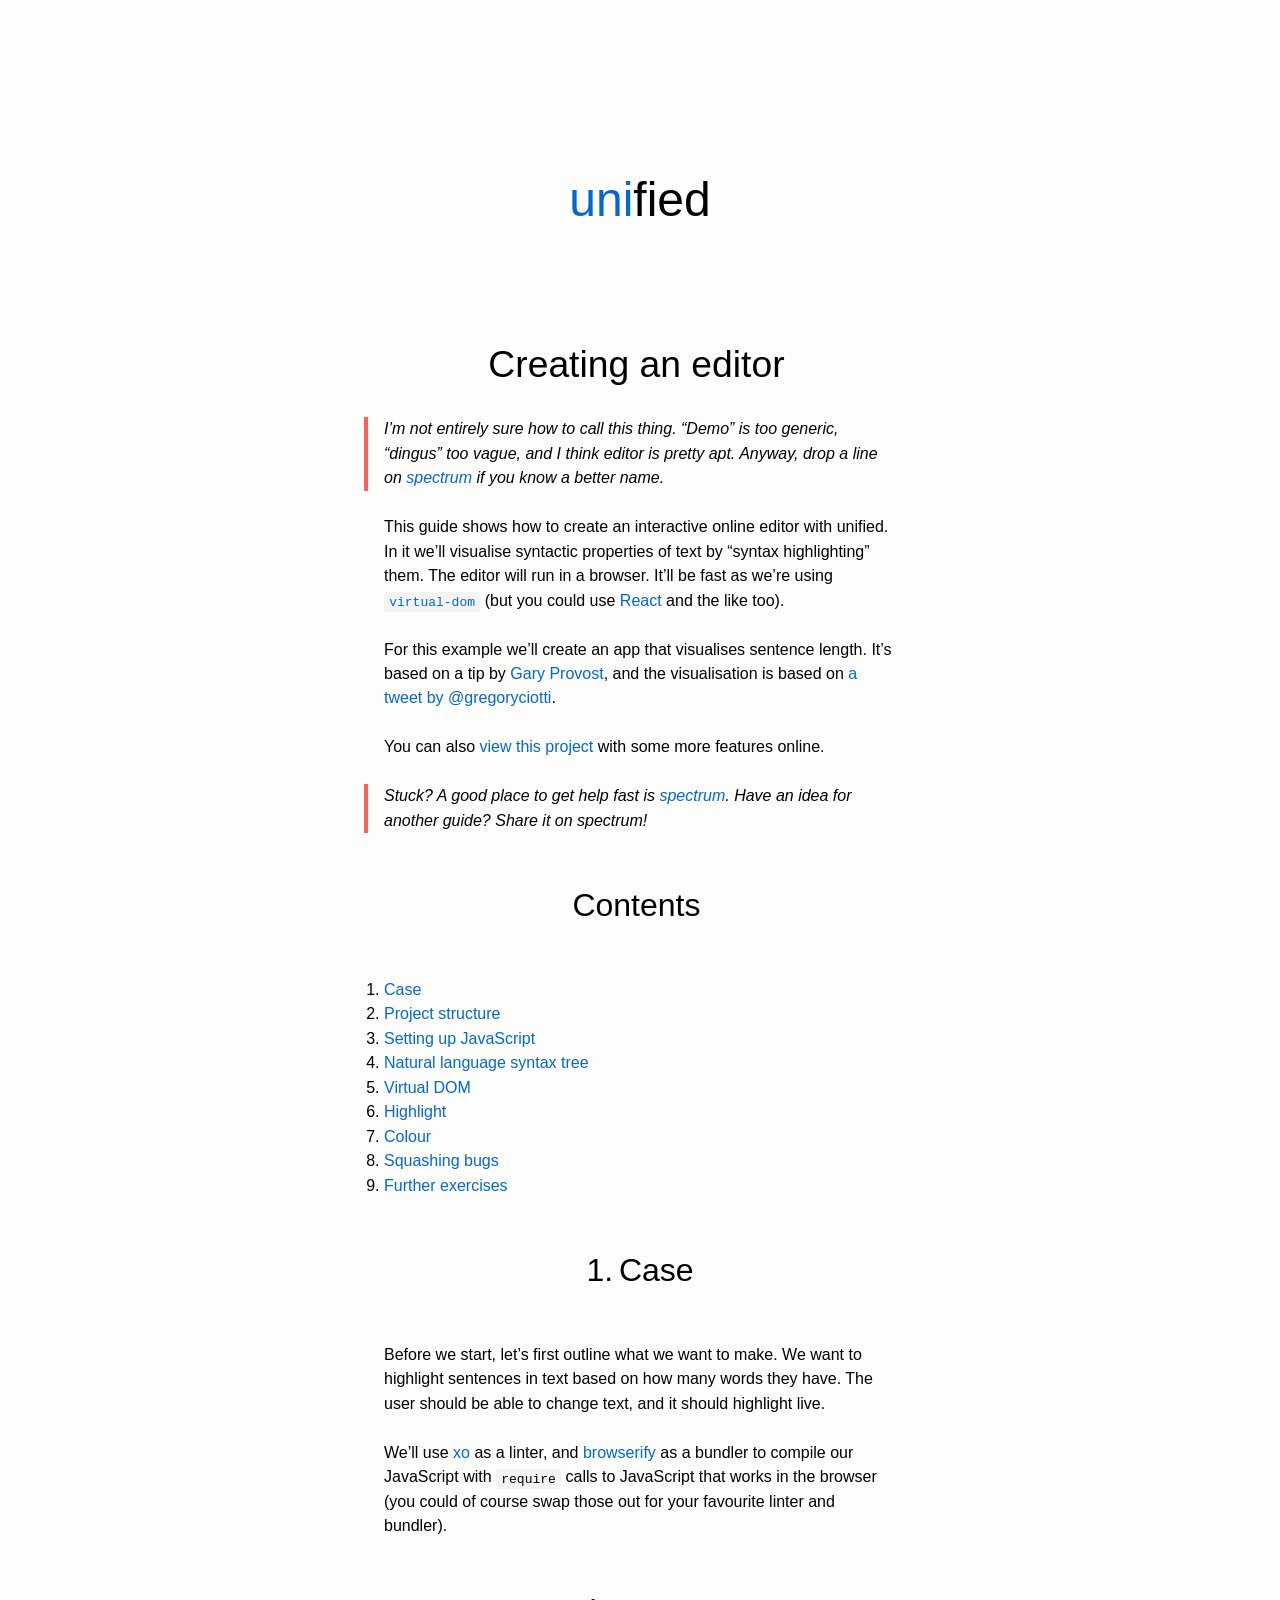
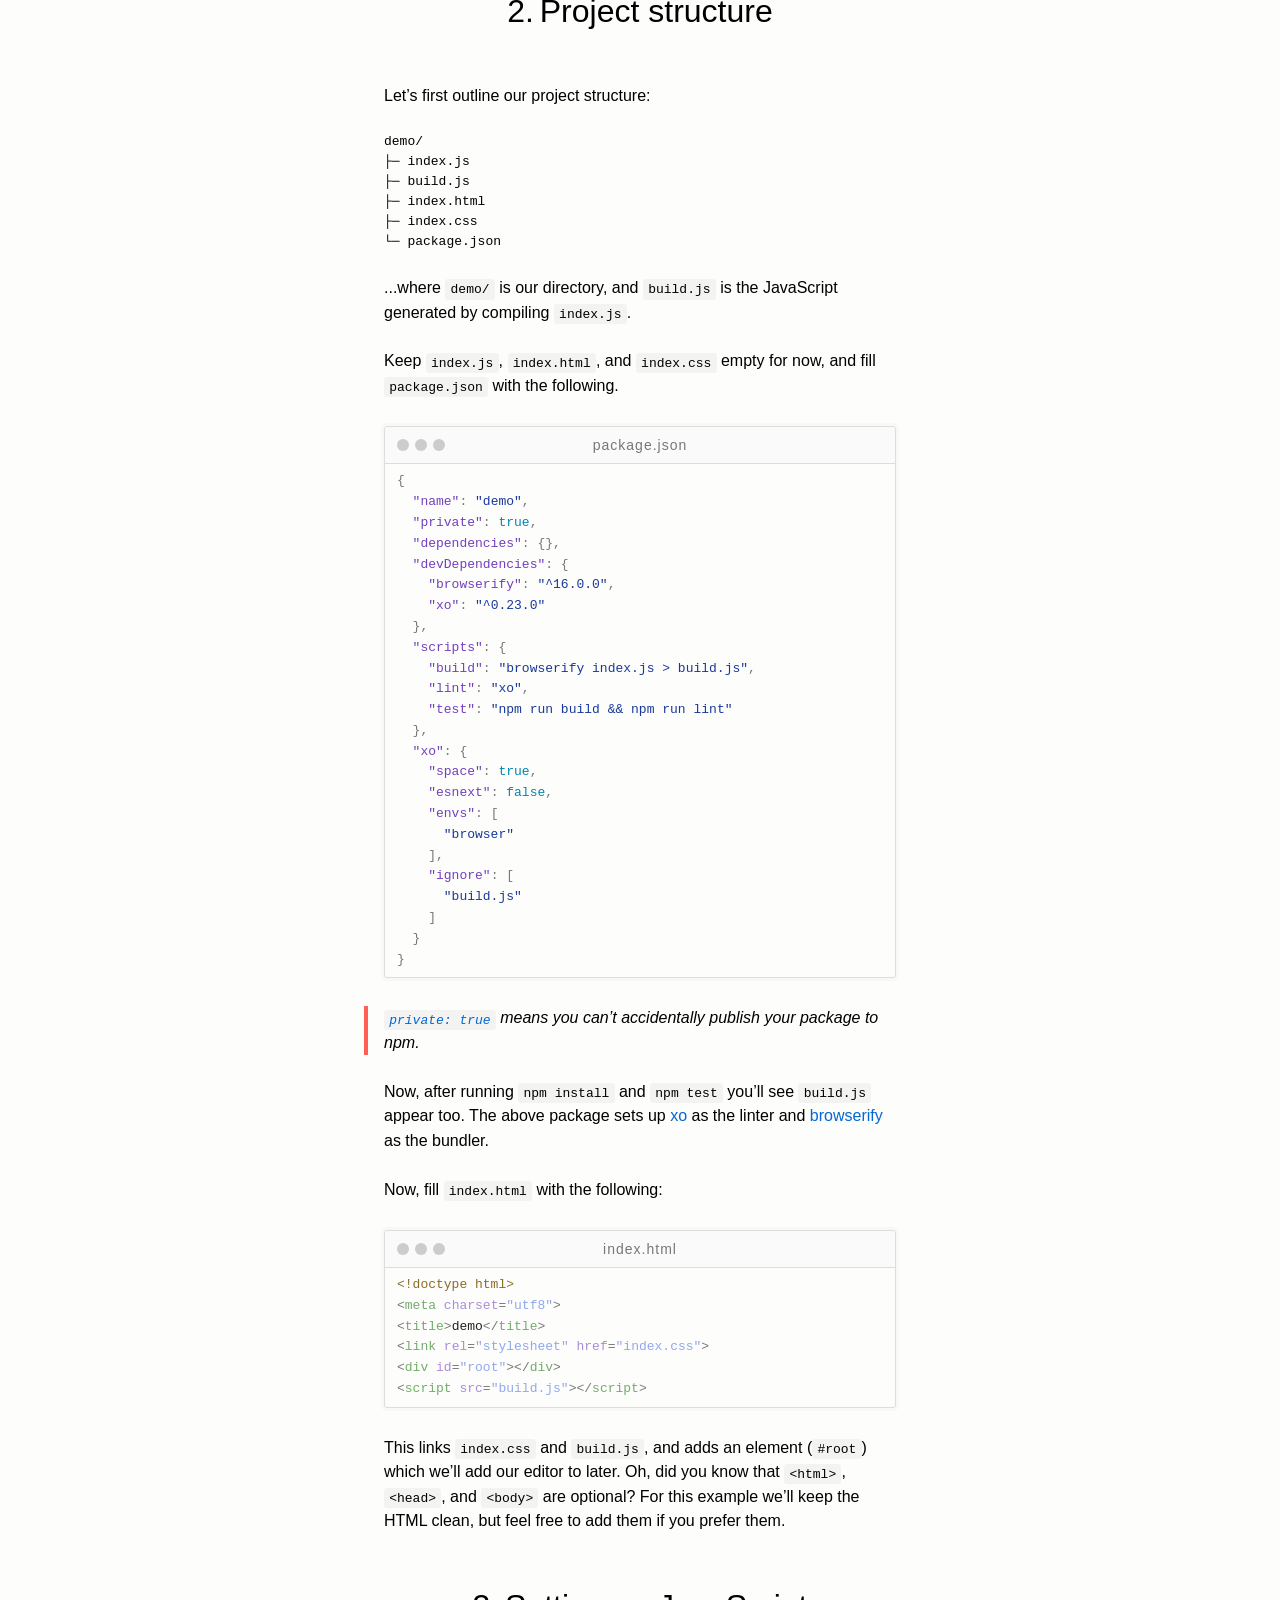
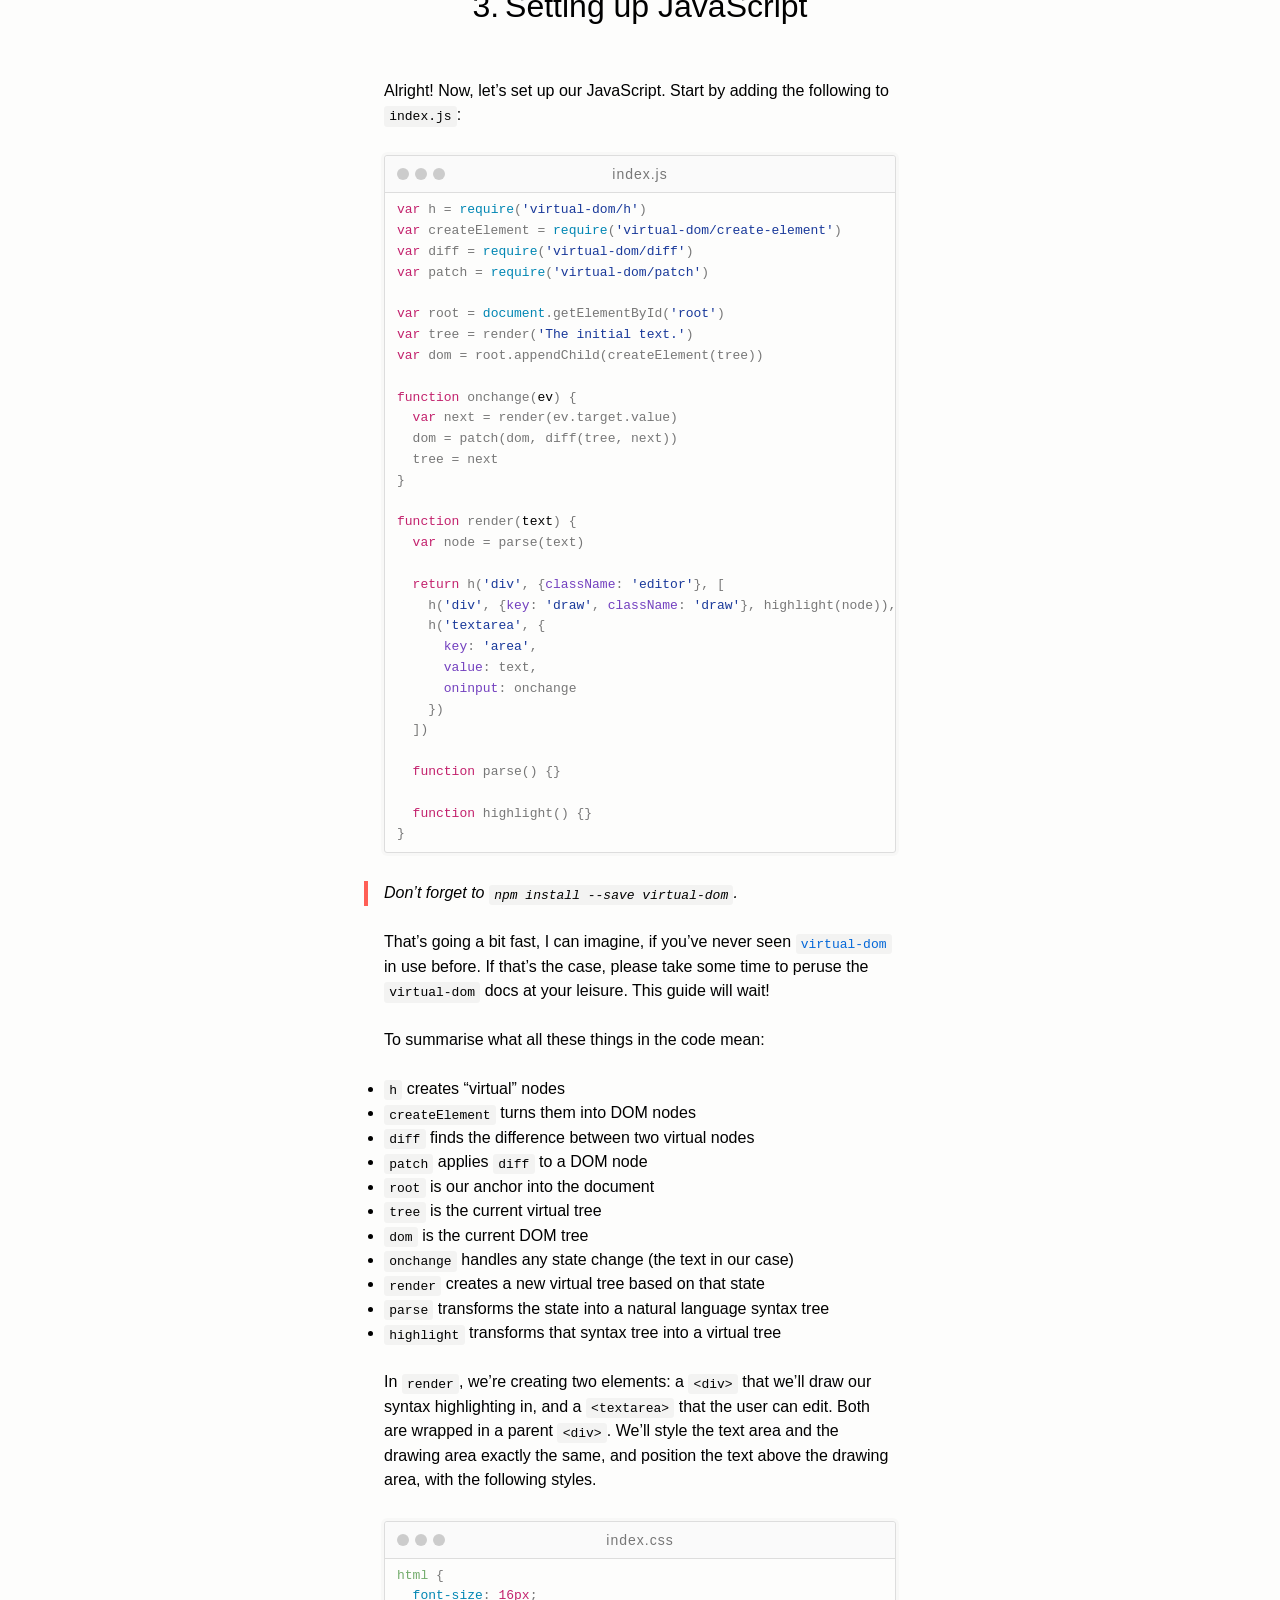
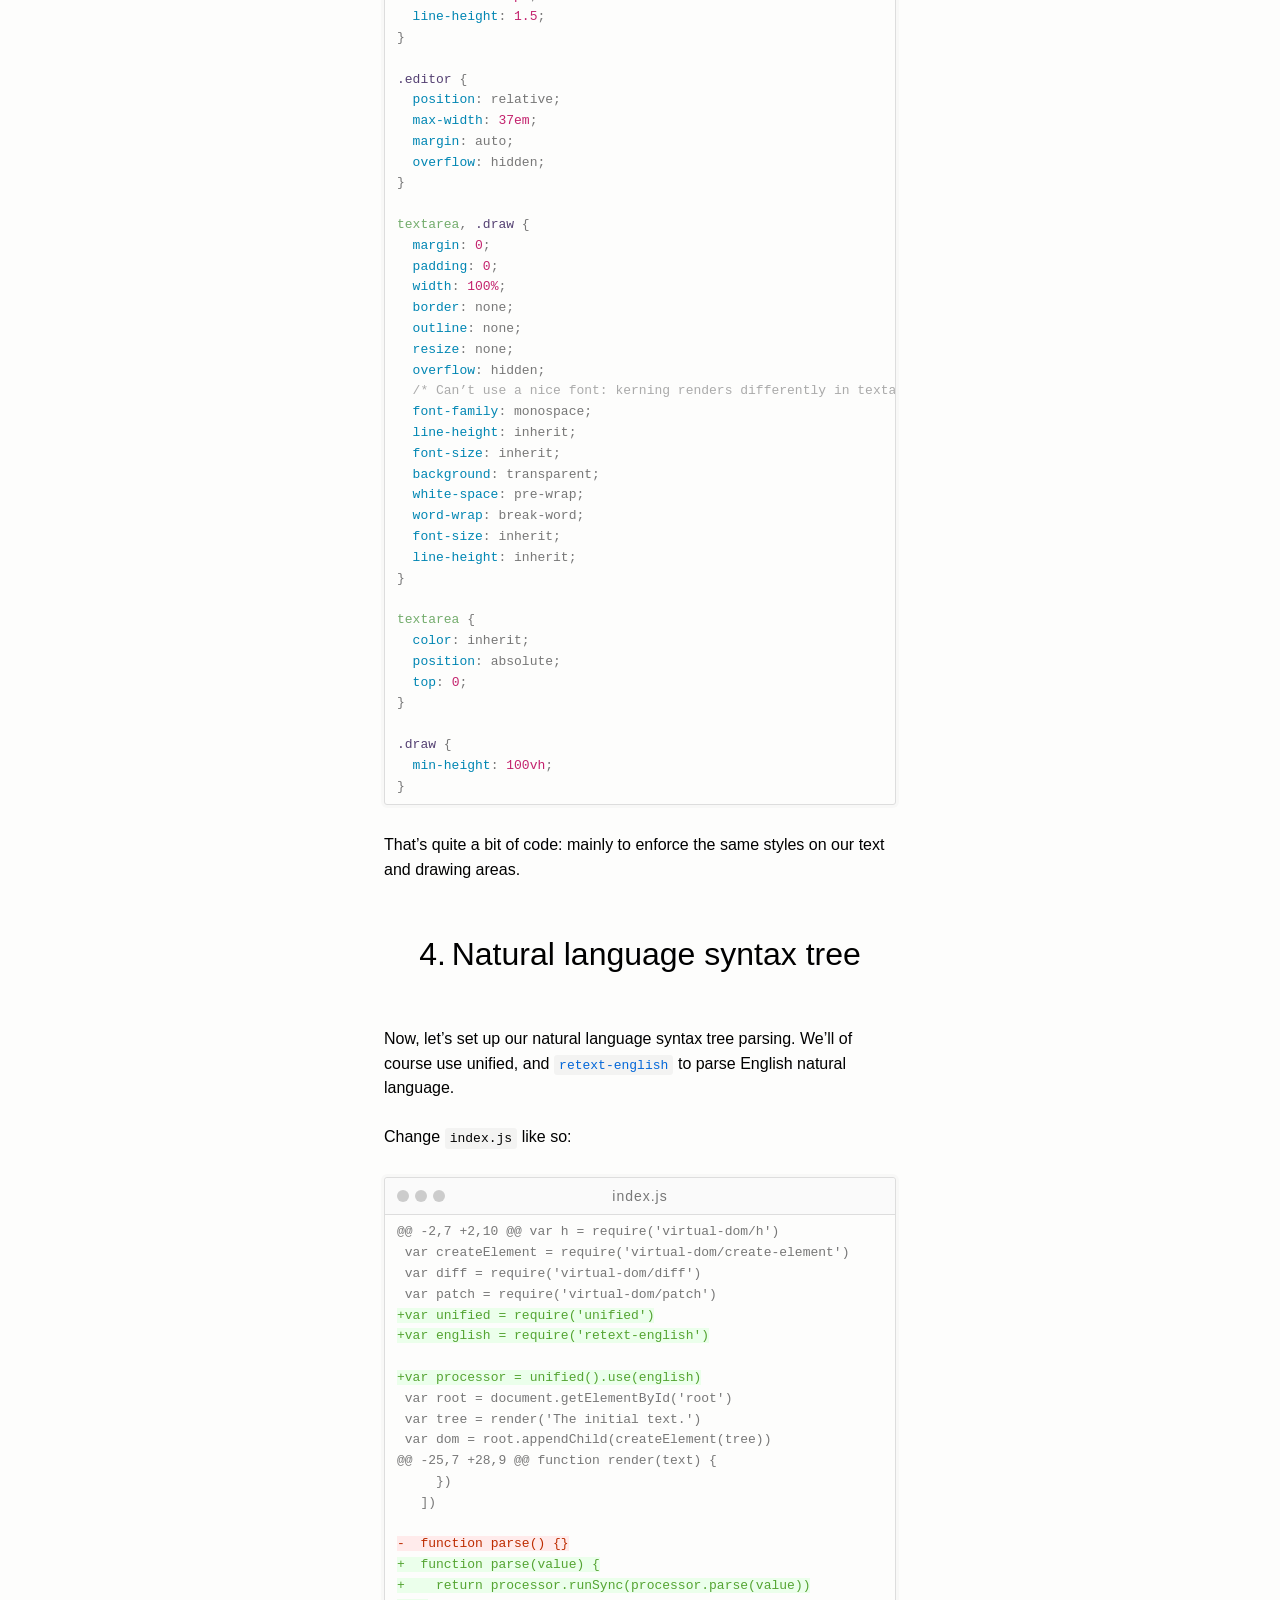
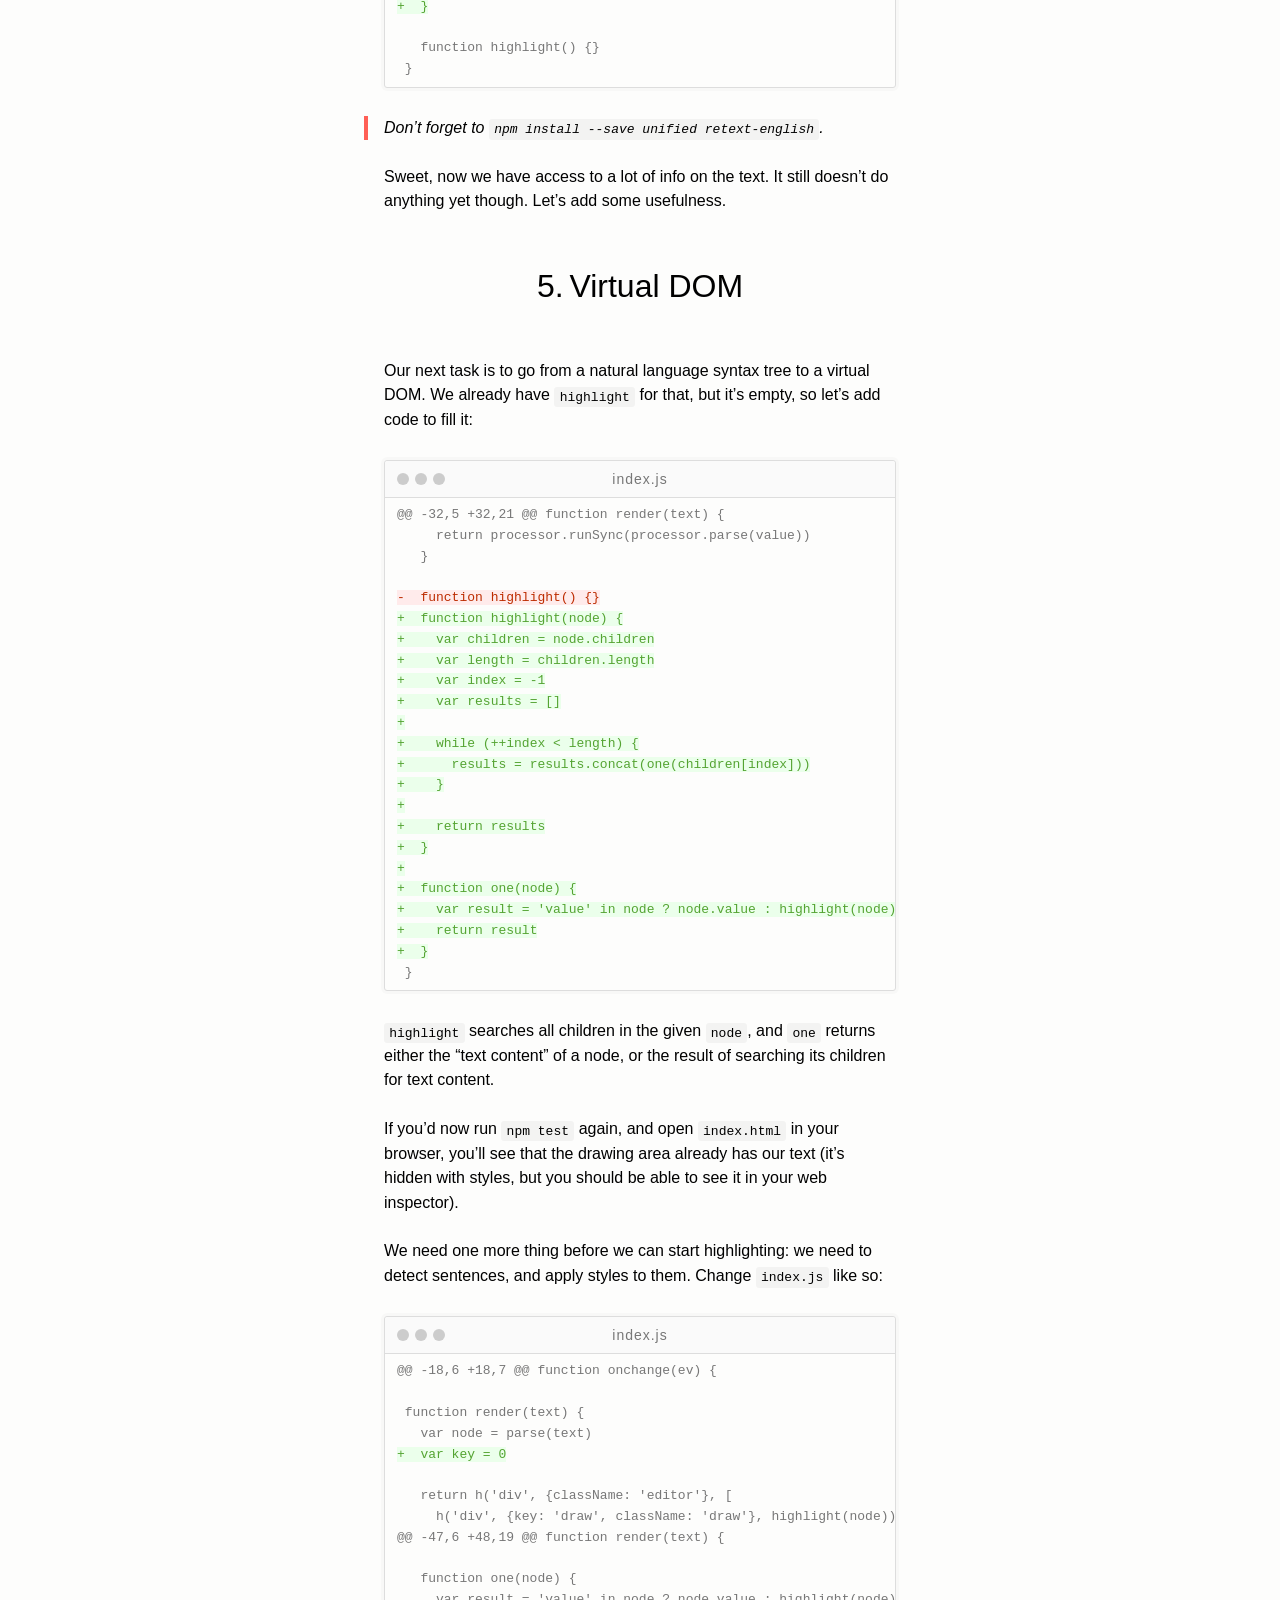
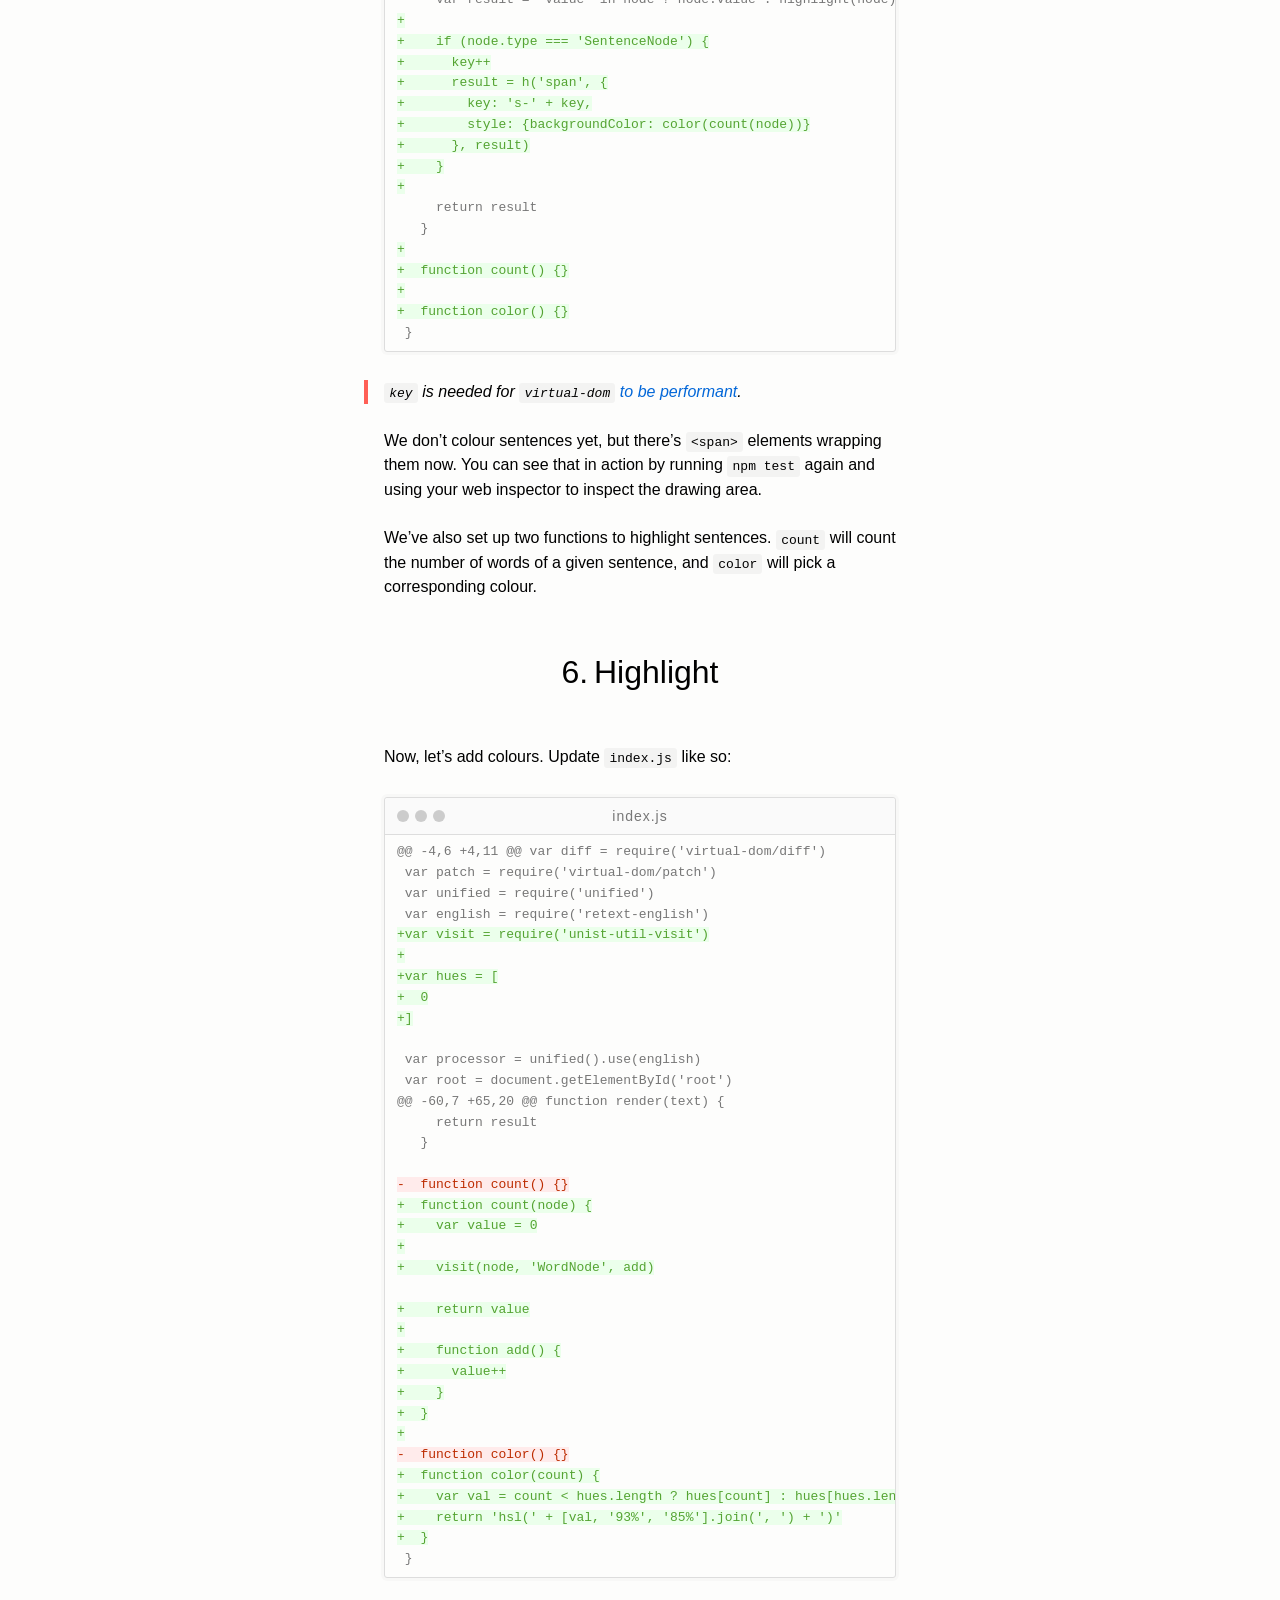
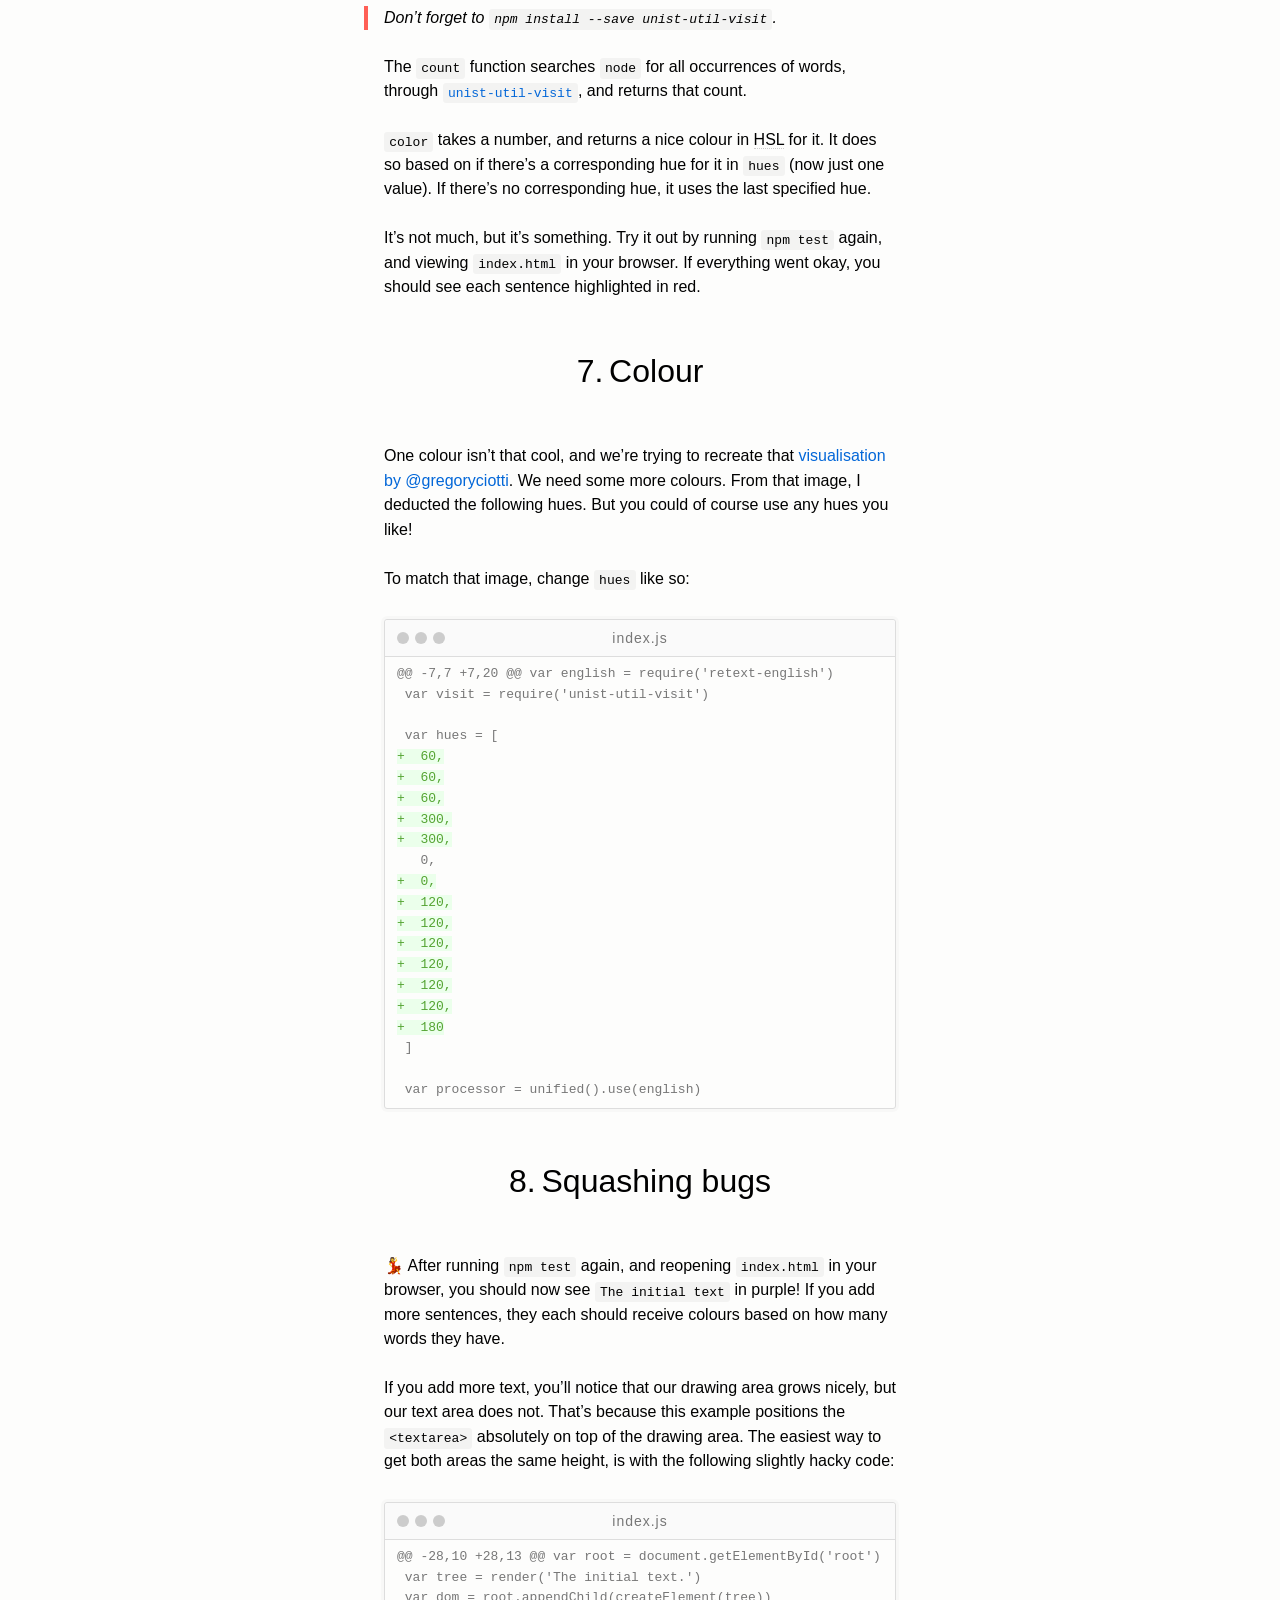
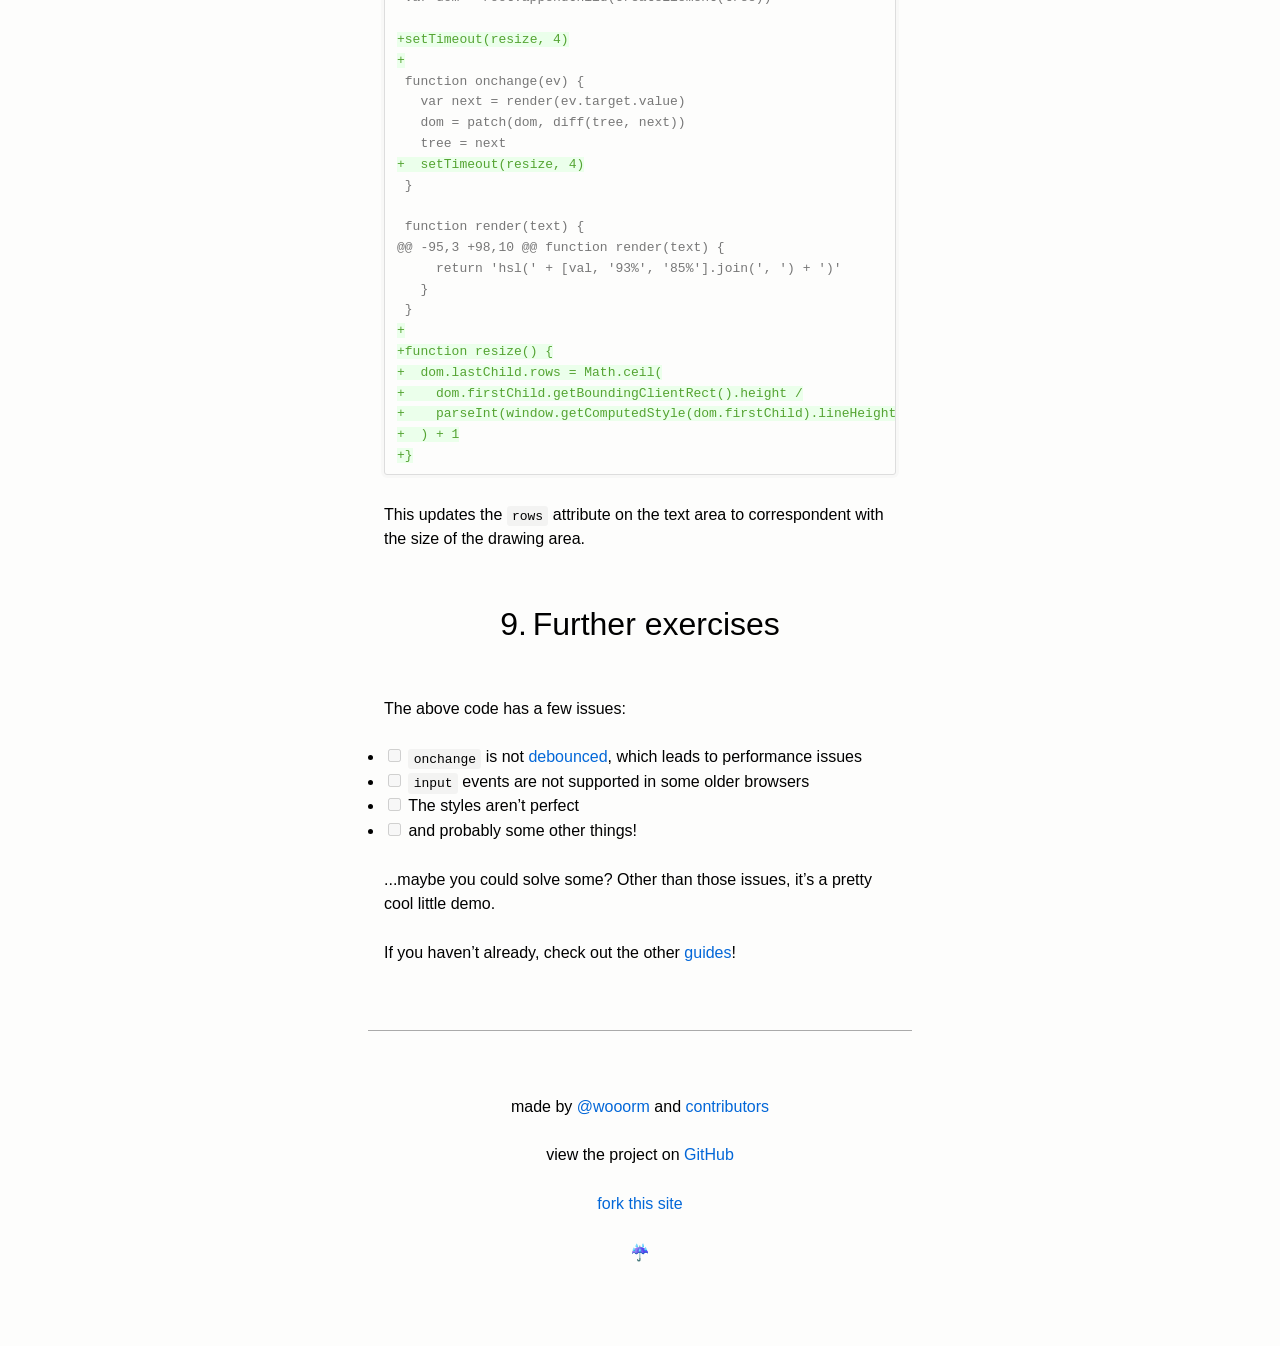
<file: create-an-editor.html>
<!doctype html><html lang=en><meta charset=utf8><title>unified</title><meta name=viewport content=width=device-width,initial-scale=1><link href=index.css rel=stylesheet><header><h1><a href=..><span class="hl unified">uni</span>fied</a></h1></header><main><section><h2 id=creating-an-editor><a class=anchor href=#creating-an-editor>#</a>Creating an editor</h2><blockquote><p>I’m not entirely sure how to call this thing. “Demo” is too generic, “dingus” too vague, and I think editor is pretty apt. Anyway, drop a line on <a href=https://spectrum.chat/unified>spectrum</a> if you know a better name.</blockquote><p>This guide shows how to create an interactive online editor with unified. In it we’ll visualise syntactic properties of text by “syntax highlighting” them. The editor will run in a browser. It’ll be fast as we’re using <a href=https://github.com/Matt-Esch/virtual-dom><code>virtual-dom</code></a> (but you could use <a href=https://facebook.github.io/react/>React</a> and the like too).<p>For this example we’ll create an app that visualises sentence length. It’s based on a tip by <a href=http://www.garyprovost.com/_i__b__font_size___1__100_ways_to_improve_your_writing___font_size__font_size__2_109049.htm>Gary Provost</a>, and the visualisation is based on <a href=https://twitter.com/gregoryciotti/status/639837682844090369>a tweet by @gregoryciotti</a>.<p>You can also <a href=http://wooorm.com/write-music/>view this project</a> with some more features online.<blockquote><p>Stuck? A good place to get help fast is <a href=https://spectrum.chat/unified>spectrum</a>. Have an idea for another guide? Share it on spectrum!</blockquote><article><h3 id=contents><a class=anchor href=#contents>#</a>Contents</h3><ul><li><a href=#case>Case</a><li><a href=#project-structure>Project structure</a><li><a href=#setting-up-javascript>Setting up JavaScript</a><li><a href=#natural-language-syntax-tree>Natural language syntax tree</a><li><a href=#virtual-dom>Virtual DOM</a><li><a href=#highlight>Highlight</a><li><a href=#colour>Colour</a><li><a href=#squashing-bugs>Squashing bugs</a><li><a href=#further-exercises>Further exercises</a></ul></article><article><h3 id=case><a class=anchor href=#case>#</a>Case</h3><p>Before we start, let’s first outline what we want to make. We want to highlight sentences in text based on how many words they have. The user should be able to change text, and it should highlight live.<p>We’ll use <a href=https://github.com/sindresorhus/xo>xo</a> as a linter, and <a href=https://github.com/substack/node-browserify>browserify</a> as a bundler to compile our JavaScript with <code>require</code> calls to JavaScript that works in the browser (you could of course swap those out for your favourite linter and bundler).</article><article><h3 id=project-structure><a class=anchor href=#project-structure>#</a>Project structure</h3><p>Let’s first outline our project structure:<pre><code class=language-txt>demo/
├─ index.js
├─ build.js
├─ index.html
├─ index.css
└─ package.json
</code></pre><p>...where <code>demo/</code> is our directory, and <code>build.js</code> is the JavaScript generated by compiling <code>index.js</code>.<p>Keep <code>index.js</code>, <code>index.html</code>, and <code>index.css</code> empty for now, and fill <code>package.json</code> with the following.<figure class="gist window"><figcaption>package.json</figcaption><pre><code class=language-json>{
  <span class=hljs-attr>"name"</span>: <span class=hljs-string>"demo"</span>,
  <span class=hljs-attr>"private"</span>: <span class=hljs-literal>true</span>,
  <span class=hljs-attr>"dependencies"</span>: {},
  <span class=hljs-attr>"devDependencies"</span>: {
    <span class=hljs-attr>"browserify"</span>: <span class=hljs-string>"^16.0.0"</span>,
    <span class=hljs-attr>"xo"</span>: <span class=hljs-string>"^0.23.0"</span>
  },
  <span class=hljs-attr>"scripts"</span>: {
    <span class=hljs-attr>"build"</span>: <span class=hljs-string>"browserify index.js > build.js"</span>,
    <span class=hljs-attr>"lint"</span>: <span class=hljs-string>"xo"</span>,
    <span class=hljs-attr>"test"</span>: <span class=hljs-string>"npm run build &amp&amp npm run lint"</span>
  },
  <span class=hljs-attr>"xo"</span>: {
    <span class=hljs-attr>"space"</span>: <span class=hljs-literal>true</span>,
    <span class=hljs-attr>"esnext"</span>: <span class=hljs-literal>false</span>,
    <span class=hljs-attr>"envs"</span>: [
      <span class=hljs-string>"browser"</span>
    ],
    <span class=hljs-attr>"ignore"</span>: [
      <span class=hljs-string>"build.js"</span>
    ]
  }
}</code></pre></figure><blockquote><p><a href=https://docs.npmjs.com/files/package.json#private><code>private: true</code></a> means you can’t accidentally publish your package to npm.</blockquote><p>Now, after running <code>npm install</code> and <code>npm test</code> you’ll see <code>build.js</code> appear too. The above package sets up <a href=https://github.com/sindresorhus/xo>xo</a> as the linter and <a href=https://github.com/substack/node-browserify>browserify</a> as the bundler.<p>Now, fill <code>index.html</code> with the following:<figure class="gist window"><figcaption>index.html</figcaption><pre><code class=language-html><span class=hljs-meta>&lt;!doctype html></span>
<span class=hljs-tag>&lt;<span class=hljs-name>meta</span> <span class=hljs-attr>charset</span>=<span class=hljs-string>"utf8"</span>></span>
<span class=hljs-tag>&lt;<span class=hljs-name>title</span>></span>demo<span class=hljs-tag>&lt;/<span class=hljs-name>title</span>></span>
<span class=hljs-tag>&lt;<span class=hljs-name>link</span> <span class=hljs-attr>rel</span>=<span class=hljs-string>"stylesheet"</span> <span class=hljs-attr>href</span>=<span class=hljs-string>"index.css"</span>></span>
<span class=hljs-tag>&lt;<span class=hljs-name>div</span> <span class=hljs-attr>id</span>=<span class=hljs-string>"root"</span>></span><span class=hljs-tag>&lt;/<span class=hljs-name>div</span>></span>
<span class=hljs-tag>&lt;<span class=hljs-name>script</span> <span class=hljs-attr>src</span>=<span class=hljs-string>"build.js"</span>></span><span class=null></span><span class=hljs-tag>&lt;/<span class=hljs-name>script</span>></span></code></pre></figure><p>This links <code>index.css</code> and <code>build.js</code>, and adds an element (<code>#root</code>) which we’ll add our editor to later. Oh, did you know that <code>&lt;html></code>, <code>&lt;head></code>, and <code>&lt;body></code> are optional? For this example we’ll keep the HTML clean, but feel free to add them if you prefer them.</article><article><h3 id=setting-up-javascript><a class=anchor href=#setting-up-javascript>#</a>Setting up JavaScript</h3><p>Alright! Now, let’s set up our JavaScript. Start by adding the following to <code>index.js</code>:<figure class="gist window"><figcaption>index.js</figcaption><pre><code class=language-js><span class=hljs-keyword>var</span> h = <span class=hljs-built_in>require</span>(<span class=hljs-string>'virtual-dom/h'</span>)
<span class=hljs-keyword>var</span> createElement = <span class=hljs-built_in>require</span>(<span class=hljs-string>'virtual-dom/create-element'</span>)
<span class=hljs-keyword>var</span> diff = <span class=hljs-built_in>require</span>(<span class=hljs-string>'virtual-dom/diff'</span>)
<span class=hljs-keyword>var</span> patch = <span class=hljs-built_in>require</span>(<span class=hljs-string>'virtual-dom/patch'</span>)

<span class=hljs-keyword>var</span> root = <span class=hljs-built_in>document</span>.getElementById(<span class=hljs-string>'root'</span>)
<span class=hljs-keyword>var</span> tree = render(<span class=hljs-string>'The initial text.'</span>)
<span class=hljs-keyword>var</span> dom = root.appendChild(createElement(tree))

<span class=hljs-function><span class=hljs-keyword>function</span> <span class=hljs-title>onchange</span>(<span class=hljs-params>ev</span>) </span>{
  <span class=hljs-keyword>var</span> next = render(ev.target.value)
  dom = patch(dom, diff(tree, next))
  tree = next
}

<span class=hljs-function><span class=hljs-keyword>function</span> <span class=hljs-title>render</span>(<span class=hljs-params>text</span>) </span>{
  <span class=hljs-keyword>var</span> node = parse(text)

  <span class=hljs-keyword>return</span> h(<span class=hljs-string>'div'</span>, {<span class=hljs-attr>className</span>: <span class=hljs-string>'editor'</span>}, [
    h(<span class=hljs-string>'div'</span>, {<span class=hljs-attr>key</span>: <span class=hljs-string>'draw'</span>, <span class=hljs-attr>className</span>: <span class=hljs-string>'draw'</span>}, highlight(node)),
    h(<span class=hljs-string>'textarea'</span>, {
      <span class=hljs-attr>key</span>: <span class=hljs-string>'area'</span>,
      <span class=hljs-attr>value</span>: text,
      <span class=hljs-attr>oninput</span>: onchange
    })
  ])

  <span class=hljs-function><span class=hljs-keyword>function</span> <span class=hljs-title>parse</span>(<span class=hljs-params></span>) </span>{}

  <span class=hljs-function><span class=hljs-keyword>function</span> <span class=hljs-title>highlight</span>(<span class=hljs-params></span>) </span>{}
}</code></pre></figure><blockquote><p>Don’t forget to <code>npm install --save virtual-dom</code>.</blockquote><p>That’s going a bit fast, I can imagine, if you’ve never seen <a href=https://github.com/Matt-Esch/virtual-dom><code>virtual-dom</code></a> in use before. If that’s the case, please take some time to peruse the <code>virtual-dom</code> docs at your leisure. This guide will wait!<p>To summarise what all these things in the code mean:<ul><li><code>h</code> creates “virtual” nodes<li><code>createElement</code> turns them into DOM nodes<li><code>diff</code> finds the difference between two virtual nodes<li><code>patch</code> applies <code>diff</code> to a DOM node<li><code>root</code> is our anchor into the document<li><code>tree</code> is the current virtual tree<li><code>dom</code> is the current DOM tree<li><code>onchange</code> handles any state change (the text in our case)<li><code>render</code> creates a new virtual tree based on that state<li><code>parse</code> transforms the state into a natural language syntax tree<li><code>highlight</code> transforms that syntax tree into a virtual tree</ul><p>In <code>render</code>, we’re creating two elements: a <code>&lt;div></code> that we’ll draw our syntax highlighting in, and a <code>&lt;textarea></code> that the user can edit. Both are wrapped in a parent <code>&lt;div></code>. We’ll style the text area and the drawing area exactly the same, and position the text above the drawing area, with the following styles.<figure class="gist window"><figcaption>index.css</figcaption><pre><code class=language-css><span class=hljs-selector-tag>html</span> {
  <span class=hljs-attribute>font-size</span>: <span class=hljs-number>16px</span>;
  <span class=hljs-attribute>line-height</span>: <span class=hljs-number>1.5</span>;
}

<span class=hljs-selector-class>.editor</span> {
  <span class=hljs-attribute>position</span>: relative;
  <span class=hljs-attribute>max-width</span>: <span class=hljs-number>37em</span>;
  <span class=hljs-attribute>margin</span>: auto;
  <span class=hljs-attribute>overflow</span>: hidden;
}

<span class=hljs-selector-tag>textarea</span>, <span class=hljs-selector-class>.draw</span> {
  <span class=hljs-attribute>margin</span>: <span class=hljs-number>0</span>;
  <span class=hljs-attribute>padding</span>: <span class=hljs-number>0</span>;
  <span class=hljs-attribute>width</span>: <span class=hljs-number>100%</span>;
  <span class=hljs-attribute>border</span>: none;
  <span class=hljs-attribute>outline</span>: none;
  <span class=hljs-attribute>resize</span>: none;
  <span class=hljs-attribute>overflow</span>: hidden;
  <span class=hljs-comment>/* Can’t use a nice font: kerning renders differently in textareas. */</span>
  <span class=hljs-attribute>font-family</span>: monospace;
  <span class=hljs-attribute>line-height</span>: inherit;
  <span class=hljs-attribute>font-size</span>: inherit;
  <span class=hljs-attribute>background</span>: transparent;
  <span class=hljs-attribute>white-space</span>: pre-wrap;
  <span class=hljs-attribute>word-wrap</span>: break-word;
  <span class=hljs-attribute>font-size</span>: inherit;
  <span class=hljs-attribute>line-height</span>: inherit;
}

<span class=hljs-selector-tag>textarea</span> {
  <span class=hljs-attribute>color</span>: inherit;
  <span class=hljs-attribute>position</span>: absolute;
  <span class=hljs-attribute>top</span>: <span class=hljs-number>0</span>;
}

<span class=hljs-selector-class>.draw</span> {
  <span class=hljs-attribute>min-height</span>: <span class=hljs-number>100vh</span>;
}</code></pre></figure><p>That’s quite a bit of code: mainly to enforce the same styles on our text and drawing areas.</article><article><h3 id=natural-language-syntax-tree><a class=anchor href=#natural-language-syntax-tree>#</a>Natural language syntax tree</h3><p>Now, let’s set up our natural language syntax tree parsing. We’ll of course use unified, and <a href=https://github.com/retextjs/retext/tree/master/packages/retext-english><code>retext-english</code></a> to parse English natural language.<p>Change <code>index.js</code> like so:<figure class="gist window"><figcaption>index.js</figcaption><pre><code class=language-diff>@@ -2,7 +2,10 @@ var h = require('virtual-dom/h')
 var createElement = require('virtual-dom/create-element')
 var diff = require('virtual-dom/diff')
 var patch = require('virtual-dom/patch')
<span class=hljs-addition>var unified = require('unified')</span>
<span class=hljs-addition>var english = require('retext-english')</span>

<span class=hljs-addition>var processor = unified().use(english)</span>
 var root = document.getElementById('root')
 var tree = render('The initial text.')
 var dom = root.appendChild(createElement(tree))
@@ -25,7 +28,9 @@ function render(text) {
     })
   ])

<span class=hljs-deletion>  function parse() {}</span>
<span class=hljs-addition>  function parse(value) {</span>
<span class=hljs-addition>    return processor.runSync(processor.parse(value))</span>
<span class=hljs-addition>  }</span>

   function highlight() {}
 }</code></pre></figure><blockquote><p>Don’t forget to <code>npm install --save unified retext-english</code>.</blockquote><p>Sweet, now we have access to a lot of info on the text. It still doesn’t do anything yet though. Let’s add some usefulness.</article><article><h3 id=virtual-dom><a class=anchor href=#virtual-dom>#</a>Virtual DOM</h3><p>Our next task is to go from a natural language syntax tree to a virtual DOM. We already have <code>highlight</code> for that, but it’s empty, so let’s add code to fill it:<figure class="gist window"><figcaption>index.js</figcaption><pre><code class=language-diff>@@ -32,5 +32,21 @@ function render(text) {
     return processor.runSync(processor.parse(value))
   }

<span class=hljs-deletion>  function highlight() {}</span>
<span class=hljs-addition>  function highlight(node) {</span>
<span class=hljs-addition>    var children = node.children</span>
<span class=hljs-addition>    var length = children.length</span>
<span class=hljs-addition>    var index = -1</span>
<span class=hljs-addition>    var results = []</span>
<span class=hljs-addition></span>
<span class=hljs-addition>    while (++index &lt; length) {</span>
<span class=hljs-addition>      results = results.concat(one(children[index]))</span>
<span class=hljs-addition>    }</span>
<span class=hljs-addition></span>
<span class=hljs-addition>    return results</span>
<span class=hljs-addition>  }</span>
<span class=hljs-addition></span>
<span class=hljs-addition>  function one(node) {</span>
<span class=hljs-addition>    var result = 'value' in node ? node.value : highlight(node)</span>
<span class=hljs-addition>    return result</span>
<span class=hljs-addition>  }</span>
 }</code></pre></figure><p><code>highlight</code> searches all children in the given <code>node</code>, and <code>one</code> returns either the “text content” of a node, or the result of searching its children for text content.<p>If you’d now run <code>npm test</code> again, and open <code>index.html</code> in your browser, you’ll see that the drawing area already has our text (it’s hidden with styles, but you should be able to see it in your web inspector).<p>We need one more thing before we can start highlighting: we need to detect sentences, and apply styles to them. Change <code>index.js</code> like so:<figure class="gist window"><figcaption>index.js</figcaption><pre><code class=language-diff>@@ -18,6 +18,7 @@ function onchange(ev) {

 function render(text) {
   var node = parse(text)
<span class=hljs-addition>  var key = 0</span>

   return h('div', {className: 'editor'}, [
     h('div', {key: 'draw', className: 'draw'}, highlight(node)),
@@ -47,6 +48,19 @@ function render(text) {

   function one(node) {
     var result = 'value' in node ? node.value : highlight(node)
<span class=hljs-addition></span>
<span class=hljs-addition>    if (node.type === 'SentenceNode') {</span>
<span class=hljs-addition>      key++</span>
<span class=hljs-addition>      result = h('span', {</span>
<span class=hljs-addition>        key: 's-' + key,</span>
<span class=hljs-addition>        style: {backgroundColor: color(count(node))}</span>
<span class=hljs-addition>      }, result)</span>
<span class=hljs-addition>    }</span>
<span class=hljs-addition></span>
     return result
   }
<span class=hljs-addition></span>
<span class=hljs-addition>  function count() {}</span>
<span class=hljs-addition></span>
<span class=hljs-addition>  function color() {}</span>
 }</code></pre></figure><blockquote><p><code>key</code> is needed for <code>virtual-dom</code> <a href=https://github.com/Matt-Esch/virtual-dom/tree/master/virtual-hyperscript#key>to be performant</a>.</blockquote><p>We don’t colour sentences yet, but there’s <code>&lt;span></code> elements wrapping them now. You can see that in action by running <code>npm test</code> again and using your web inspector to inspect the drawing area.<p>We’ve also set up two functions to highlight sentences. <code>count</code> will count the number of words of a given sentence, and <code>color</code> will pick a corresponding colour.</article><article><h3 id=highlight><a class=anchor href=#highlight>#</a>Highlight</h3><p>Now, let’s add colours. Update <code>index.js</code> like so:<figure class="gist window"><figcaption>index.js</figcaption><pre><code class=language-diff>@@ -4,6 +4,11 @@ var diff = require('virtual-dom/diff')
 var patch = require('virtual-dom/patch')
 var unified = require('unified')
 var english = require('retext-english')
<span class=hljs-addition>var visit = require('unist-util-visit')</span>
<span class=hljs-addition></span>
<span class=hljs-addition>var hues = [</span>
<span class=hljs-addition>  0</span>
<span class=hljs-addition>]</span>

 var processor = unified().use(english)
 var root = document.getElementById('root')
@@ -60,7 +65,20 @@ function render(text) {
     return result
   }

<span class=hljs-deletion>  function count() {}</span>
<span class=hljs-addition>  function count(node) {</span>
<span class=hljs-addition>    var value = 0</span>
<span class=hljs-addition></span>
<span class=hljs-addition>    visit(node, 'WordNode', add)</span>

<span class=hljs-addition>    return value</span>
<span class=hljs-addition></span>
<span class=hljs-addition>    function add() {</span>
<span class=hljs-addition>      value++</span>
<span class=hljs-addition>    }</span>
<span class=hljs-addition>  }</span>
<span class=hljs-addition></span>
<span class=hljs-deletion>  function color() {}</span>
<span class=hljs-addition>  function color(count) {</span>
<span class=hljs-addition>    var val = count &lt; hues.length ? hues[count] : hues[hues.length - 1]</span>
<span class=hljs-addition>    return 'hsl(' + [val, '93%', '85%'].join(', ') + ')'</span>
<span class=hljs-addition>  }</span>
 }</code></pre></figure><blockquote><p>Don’t forget to <code>npm install --save unist-util-visit</code>.</blockquote><p>The <code>count</code> function searches <code>node</code> for all occurrences of words, through <a href=https://github.com/syntax-tree/unist-util-visit><code>unist-util-visit</code></a>, and returns that count.<p><code>color</code> takes a number, and returns a nice colour in <abbr class=first title="Hue Saturation Lightness">HSL</abbr> for it. It does so based on if there’s a corresponding hue for it in <code>hues</code> (now just one value). If there’s no corresponding hue, it uses the last specified hue.<p>It’s not much, but it’s something. Try it out by running <code>npm test</code> again, and viewing <code>index.html</code> in your browser. If everything went okay, you should see each sentence highlighted in red.</article><article><h3 id=colour><a class=anchor href=#colour>#</a>Colour</h3><p>One colour isn’t that cool, and we’re trying to recreate that <a href=https://twitter.com/gregoryciotti/status/639837682844090369>visualisation by @gregoryciotti</a>. We need some more colours. From that image, I deducted the following hues. But you could of course use any hues you like!<p>To match that image, change <code>hues</code> like so:<figure class="gist window"><figcaption>index.js</figcaption><pre><code class=language-diff>@@ -7,7 +7,20 @@ var english = require('retext-english')
 var visit = require('unist-util-visit')

 var hues = [
<span class=hljs-addition>  60,</span>
<span class=hljs-addition>  60,</span>
<span class=hljs-addition>  60,</span>
<span class=hljs-addition>  300,</span>
<span class=hljs-addition>  300,</span>
   0,
<span class=hljs-addition>  0,</span>
<span class=hljs-addition>  120,</span>
<span class=hljs-addition>  120,</span>
<span class=hljs-addition>  120,</span>
<span class=hljs-addition>  120,</span>
<span class=hljs-addition>  120,</span>
<span class=hljs-addition>  120,</span>
<span class=hljs-addition>  180</span>
 ]

 var processor = unified().use(english)</code></pre></figure></article><article><h3 id=squashing-bugs><a class=anchor href=#squashing-bugs>#</a>Squashing bugs</h3><p>💃 After running <code>npm test</code> again, and reopening <code>index.html</code> in your browser, you should now see <code>The initial text</code> in purple! If you add more sentences, they each should receive colours based on how many words they have.<p>If you add more text, you’ll notice that our drawing area grows nicely, but our text area does not. That’s because this example positions the <code>&lt;textarea></code> absolutely on top of the drawing area. The easiest way to get both areas the same height, is with the following slightly hacky code:<figure class="gist window"><figcaption>index.js</figcaption><pre><code class=language-diff>@@ -28,10 +28,13 @@ var root = document.getElementById('root')
 var tree = render('The initial text.')
 var dom = root.appendChild(createElement(tree))

<span class=hljs-addition>setTimeout(resize, 4)</span>
<span class=hljs-addition></span>
 function onchange(ev) {
   var next = render(ev.target.value)
   dom = patch(dom, diff(tree, next))
   tree = next
<span class=hljs-addition>  setTimeout(resize, 4)</span>
 }

 function render(text) {
@@ -95,3 +98,10 @@ function render(text) {
     return 'hsl(' + [val, '93%', '85%'].join(', ') + ')'
   }
 }
<span class=hljs-addition></span>
<span class=hljs-addition>function resize() {</span>
<span class=hljs-addition>  dom.lastChild.rows = Math.ceil(</span>
<span class=hljs-addition>    dom.firstChild.getBoundingClientRect().height /</span>
<span class=hljs-addition>    parseInt(window.getComputedStyle(dom.firstChild).lineHeight, 10)</span>
<span class=hljs-addition>  ) + 1</span>
<span class=hljs-addition>}</span></code></pre></figure><p>This updates the <code>rows</code> attribute on the text area to correspondent with the size of the drawing area.</article><article><h3 id=further-exercises><a class=anchor href=#further-exercises>#</a>Further exercises</h3><p>The above code has a few issues:<ul><li class=task-list-item><input type=checkbox disabled> <code>onchange</code> is not <a href=https://www.npmjs.com/package/debounce>debounced</a>, which leads to performance issues<li class=task-list-item><input type=checkbox disabled> <code>input</code> events are not supported in some older browsers<li class=task-list-item><input type=checkbox disabled> The styles aren’t perfect<li class=task-list-item><input type=checkbox disabled> and probably some other things!</ul><p>...maybe you could solve some? Other than those issues, it’s a pretty cool little demo.<p>If you haven’t already, check out the other <a href=/#guides>guides</a>!</article></section></main><footer><p>made by <a href=https://github.com/wooorm>@wooorm</a> and <a href=https://github.com/unifiedjs/unifiedjs.github.io/graphs/contributors>contributors</a><p>view the project on <a href=https://github.com/unifiedjs/unified>GitHub</a><p><a href=https://github.com/unifiedjs/unifiedjs.github.io>fork this site</a><p>☔</footer><script src=index.js></script>
</file>
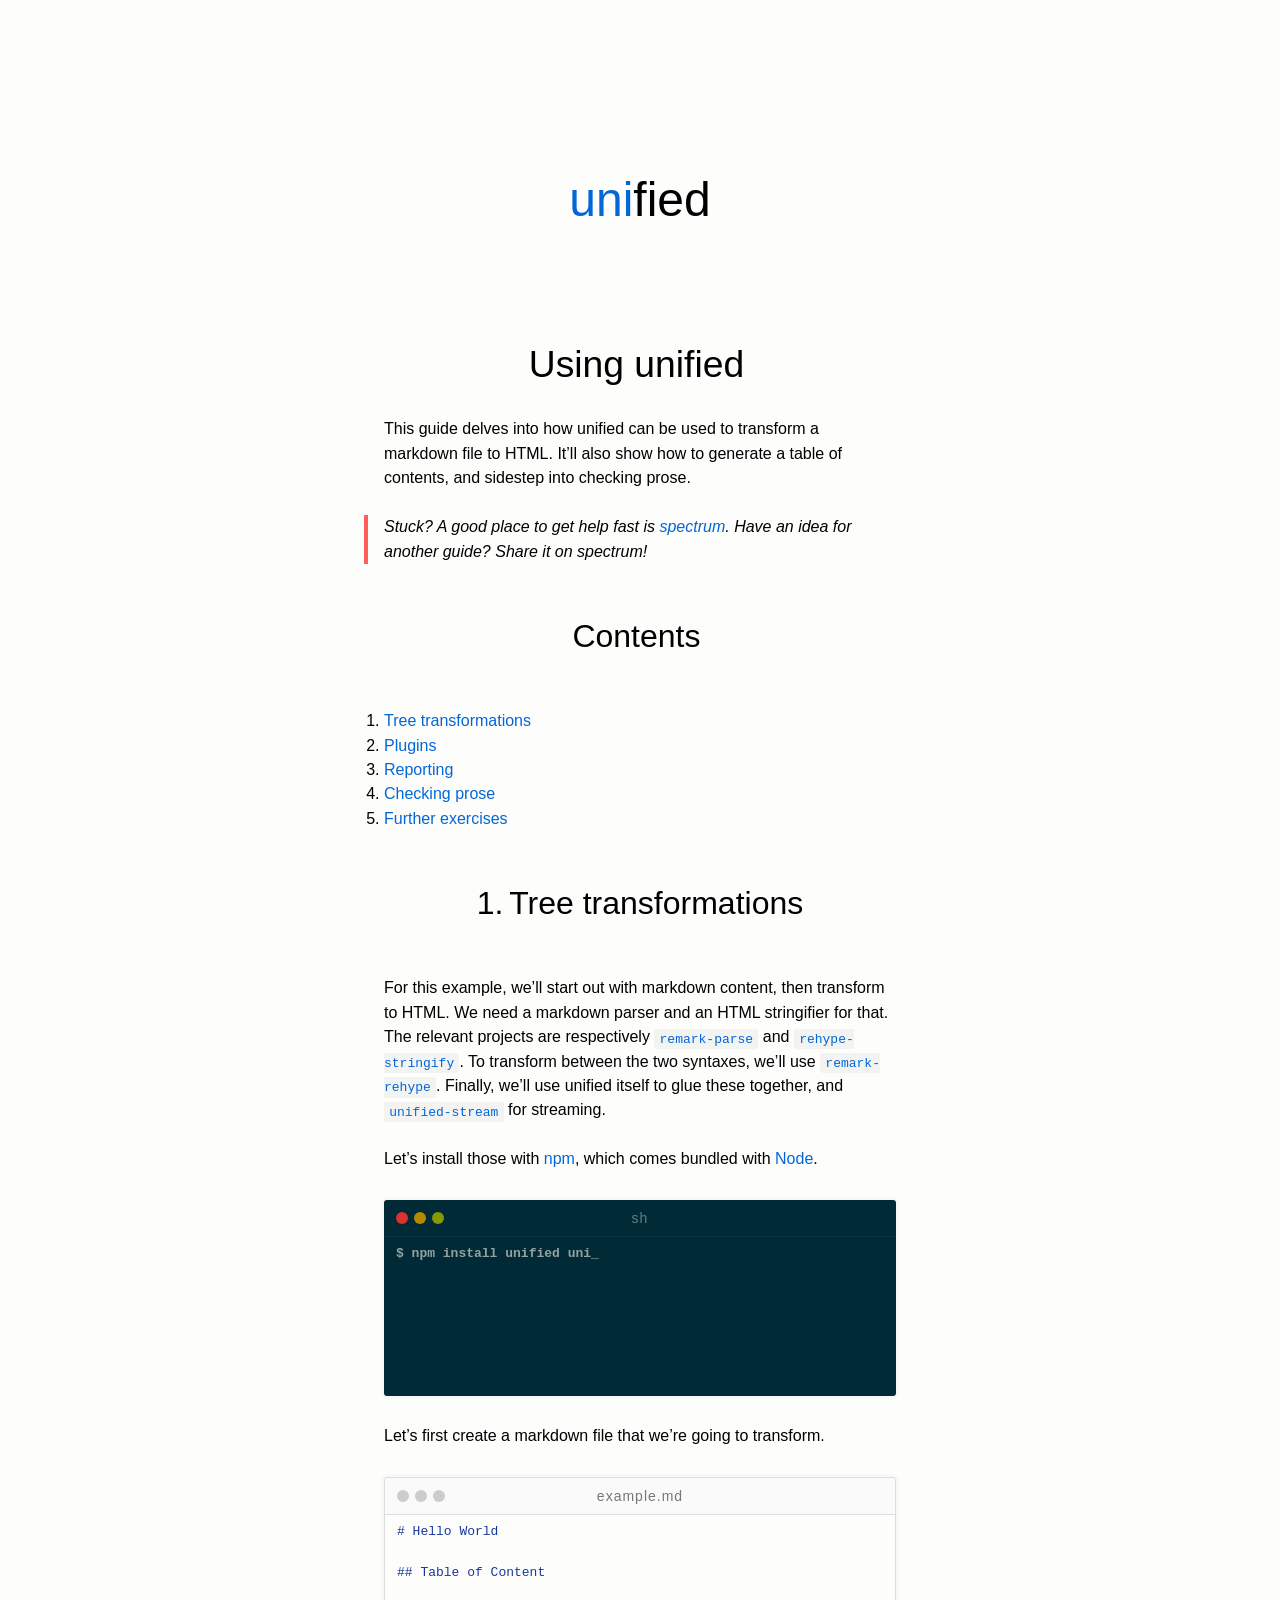
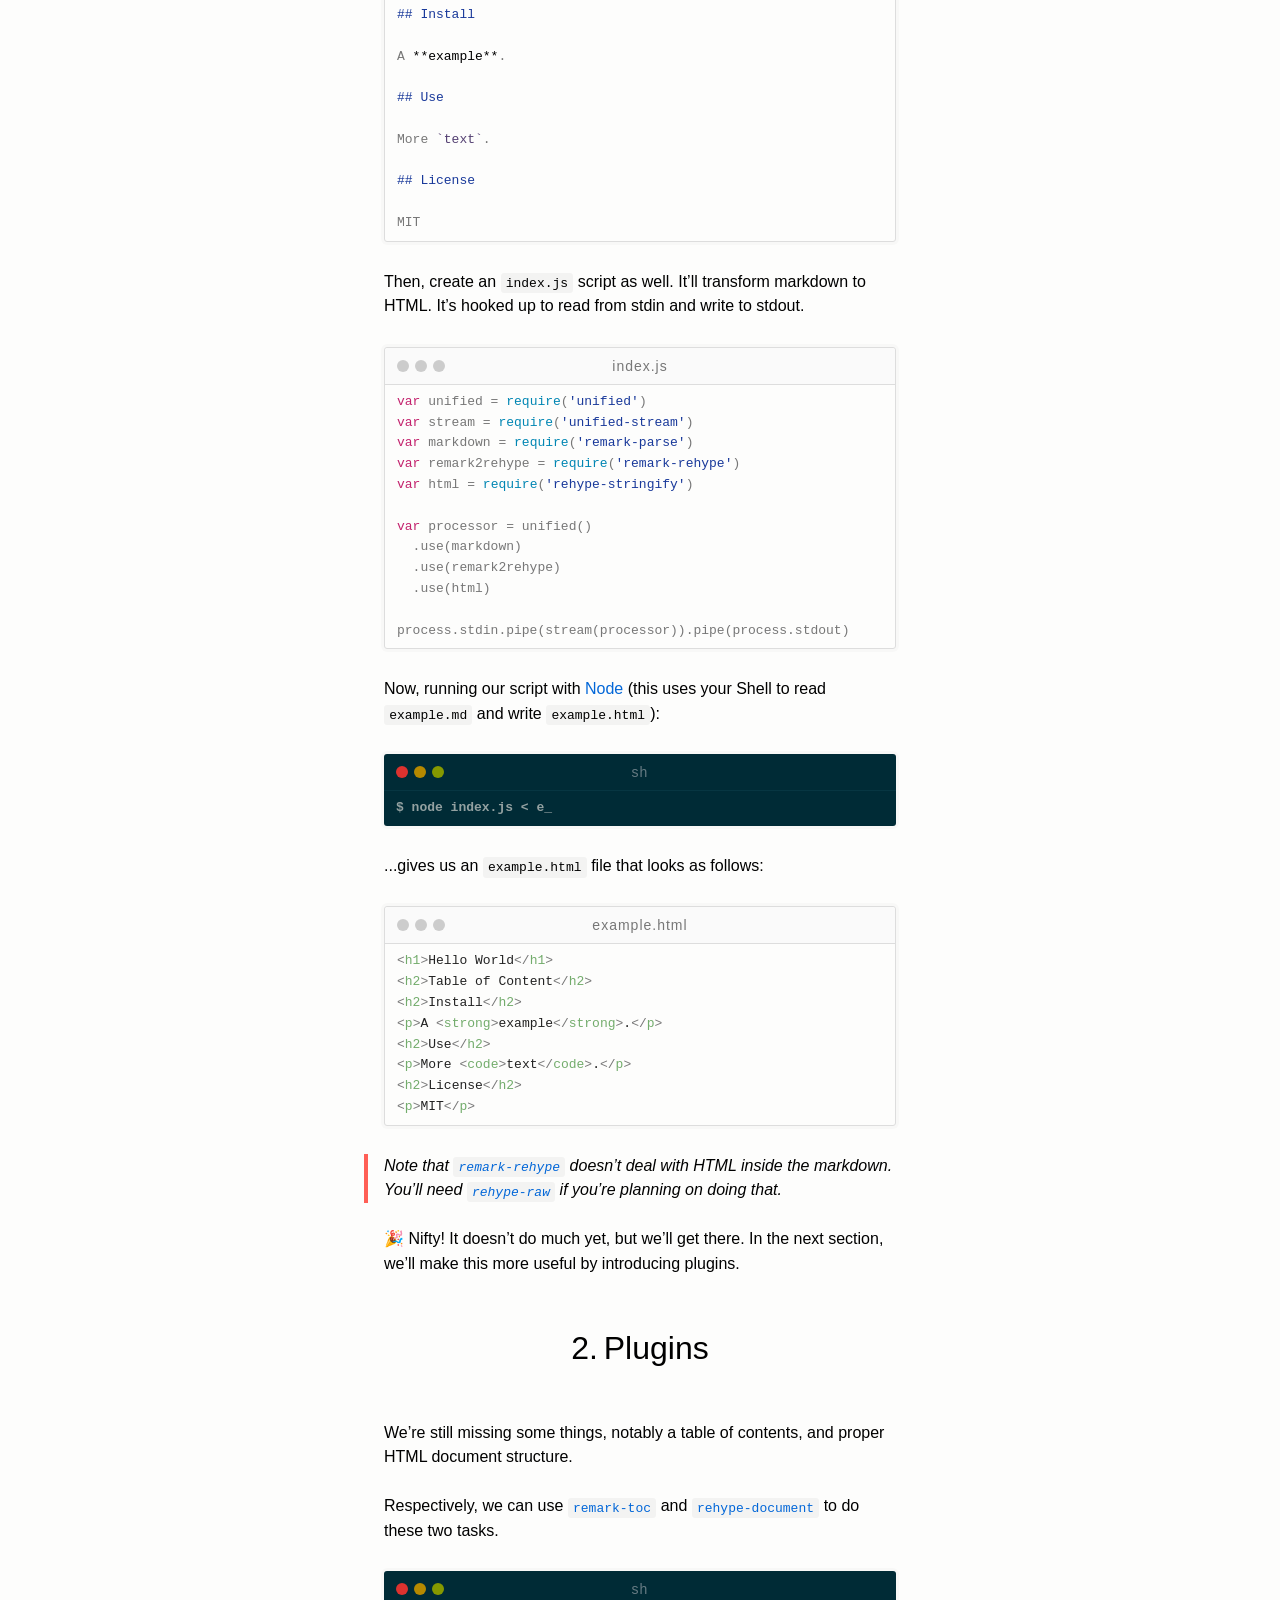
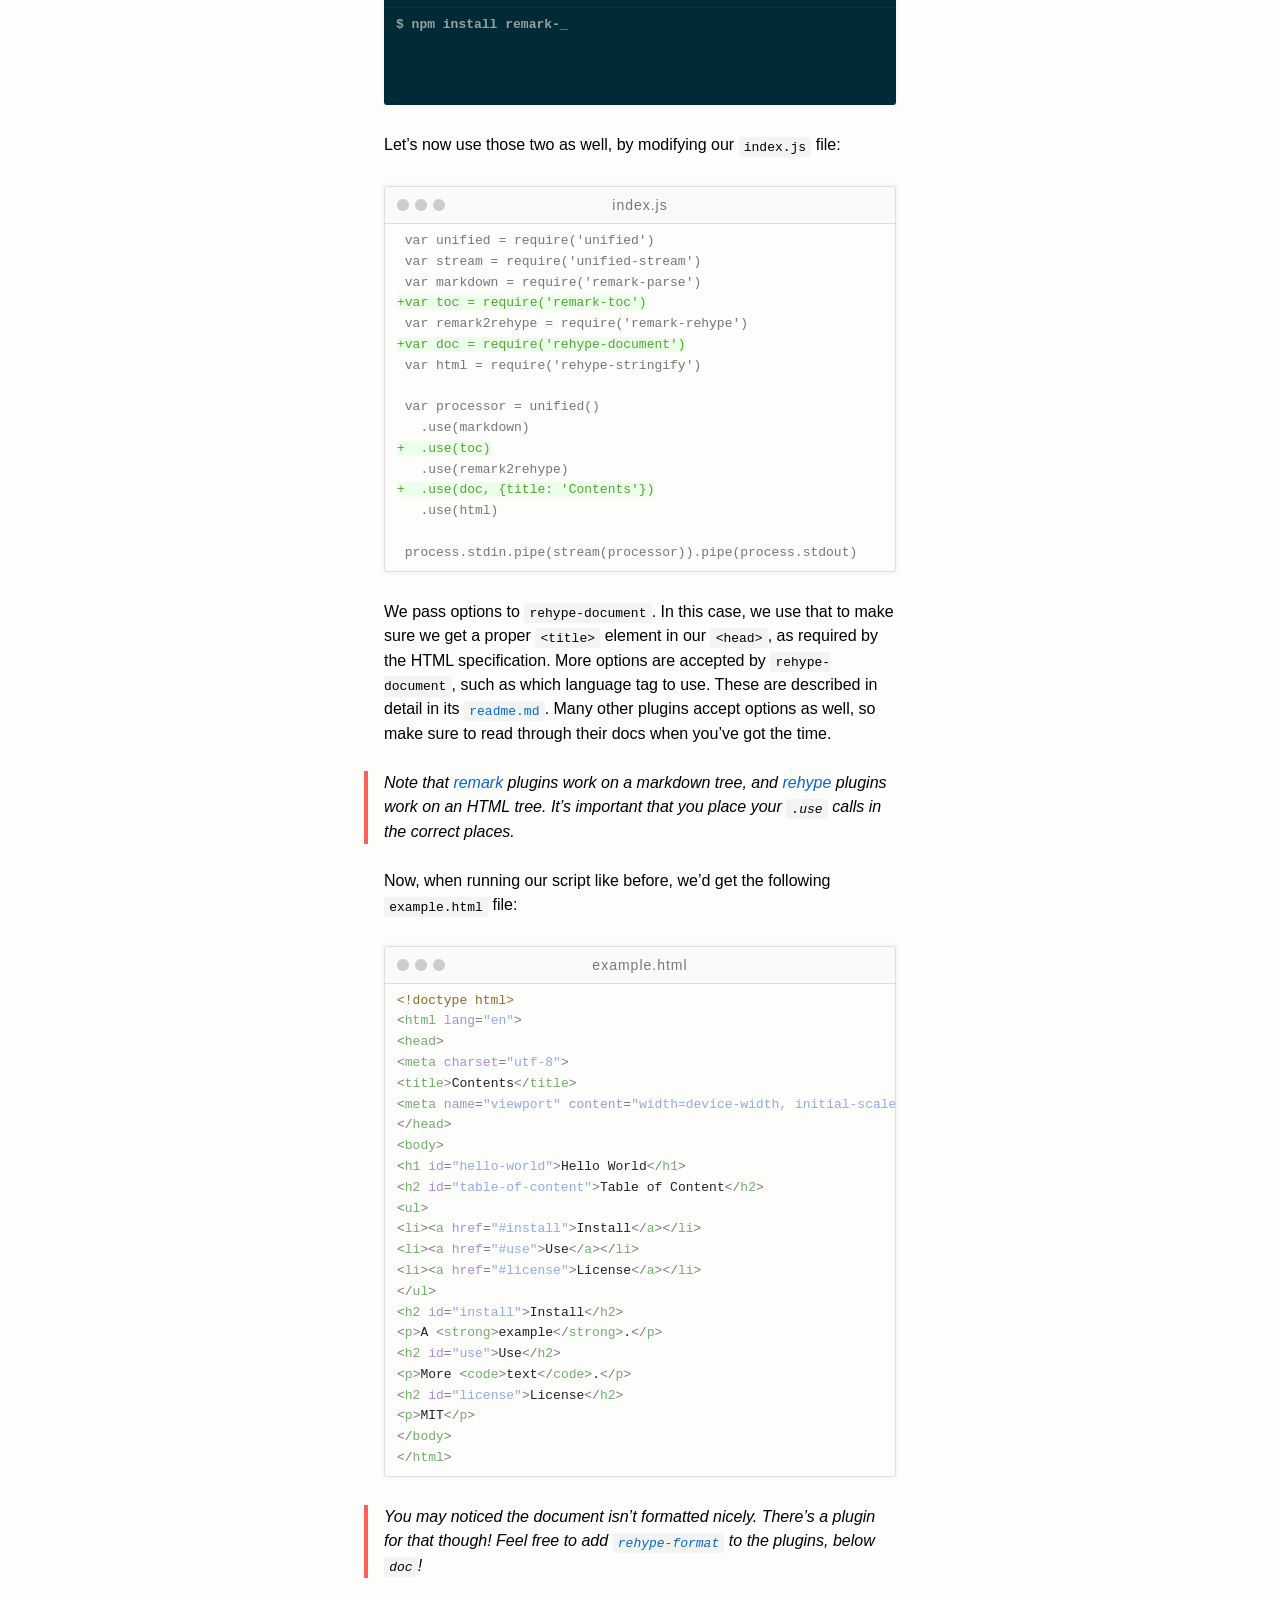
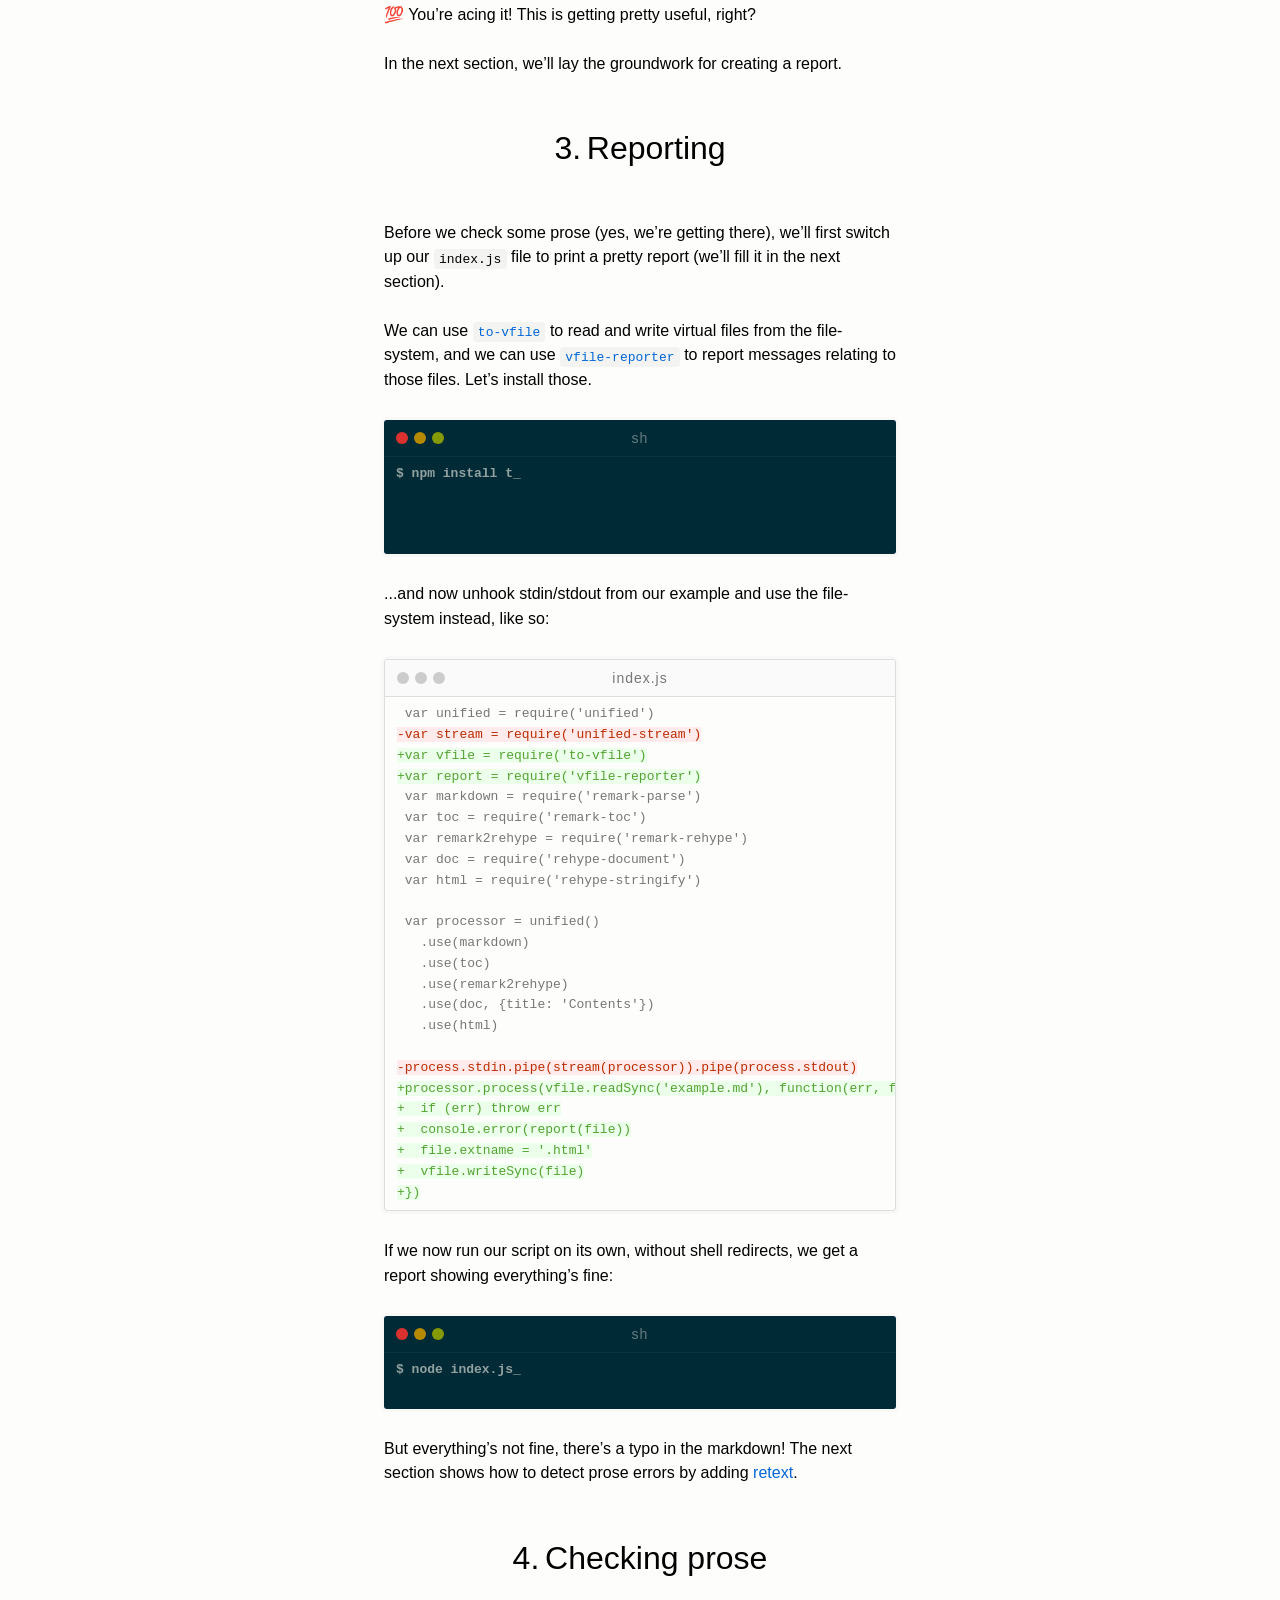
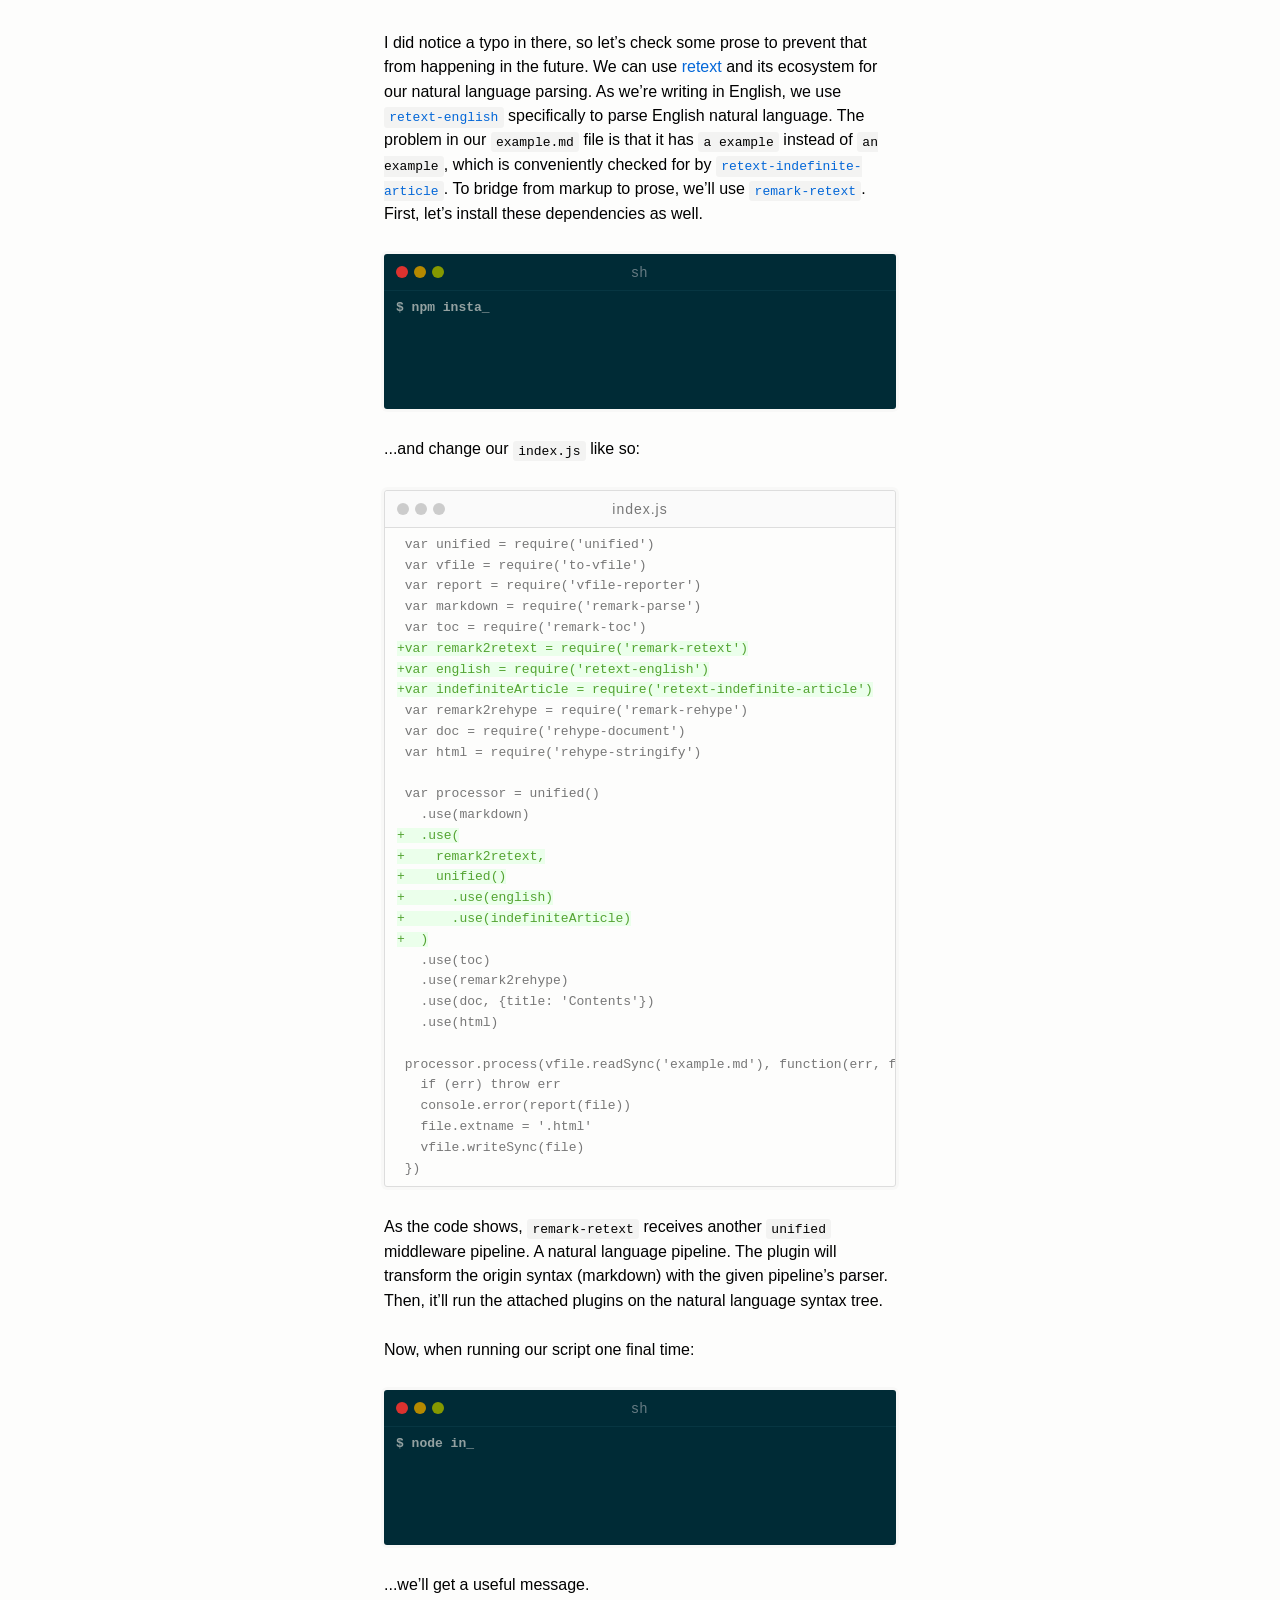
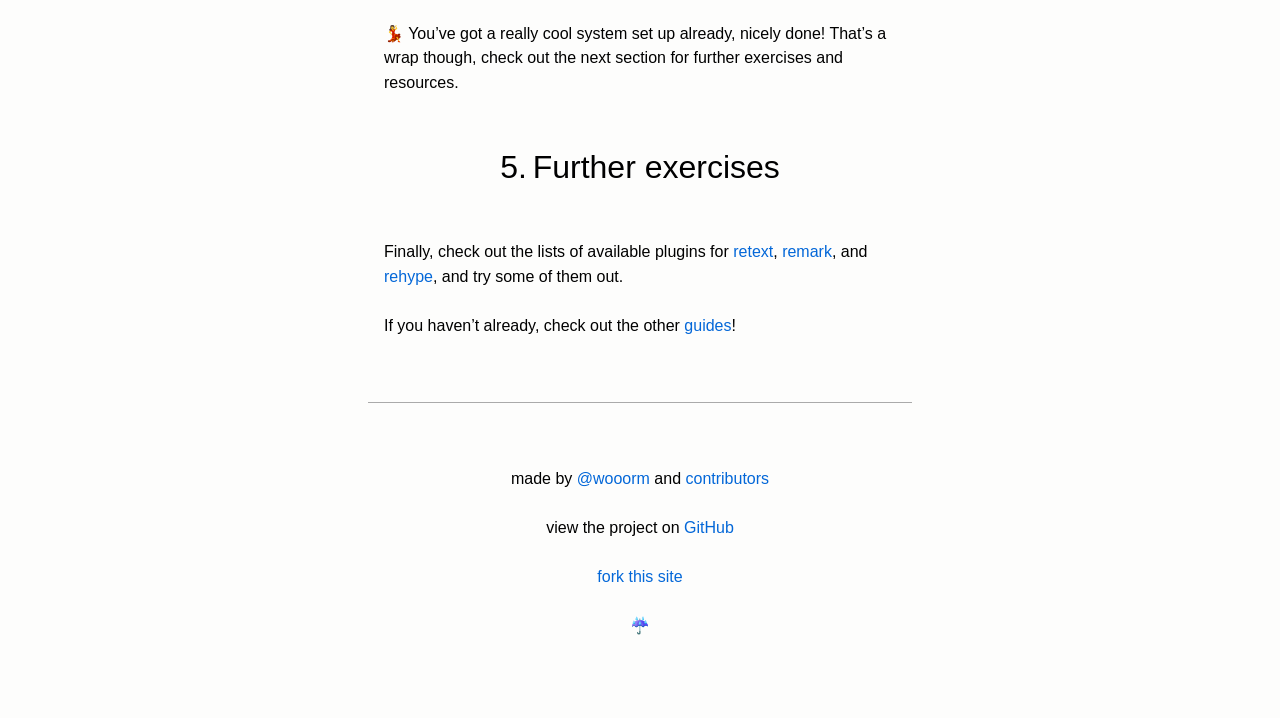
<file: using-unified.html>
<!doctype html><html lang=en><meta charset=utf8><title>unified</title><meta name=viewport content=width=device-width,initial-scale=1><link href=index.css rel=stylesheet><header><h1><a href=..><span class="hl unified">uni</span>fied</a></h1></header><main><section><h2 id=using-unified><a class=anchor href=#using-unified>#</a>Using unified</h2><p>This guide delves into how unified can be used to transform a markdown file to HTML. It’ll also show how to generate a table of contents, and sidestep into checking prose.<blockquote><p>Stuck? A good place to get help fast is <a href=https://spectrum.chat/unified>spectrum</a>. Have an idea for another guide? Share it on spectrum!</blockquote><article><h3 id=contents><a class=anchor href=#contents>#</a>Contents</h3><ul><li><a href=#tree-transformations>Tree transformations</a><li><a href=#plugins>Plugins</a><li><a href=#reporting>Reporting</a><li><a href=#checking-prose>Checking prose</a><li><a href=#further-exercises>Further exercises</a></ul></article><article><h3 id=tree-transformations><a class=anchor href=#tree-transformations>#</a>Tree transformations</h3><p>For this example, we’ll start out with markdown content, then transform to HTML. We need a markdown parser and an HTML stringifier for that. The relevant projects are respectively <a href=https://github.com/remarkjs/remark/tree/master/packages/remark-parse><code>remark-parse</code></a> and <a href=https://github.com/rehypejs/rehype/tree/master/packages/rehype-stringify><code>rehype-stringify</code></a>. To transform between the two syntaxes, we’ll use <a href=https://github.com/remarkjs/remark-rehype><code>remark-rehype</code></a>. Finally, we’ll use unified itself to glue these together, and <a href=https://github.com/unifiedjs/unified-stream><code>unified-stream</code></a> for streaming.<p>Let’s install those with <a href=https://www.npmjs.com>npm</a>, which comes bundled with <a href=https://nodejs.org>Node</a>.<figure class="terminal window"><figcaption>sh</figcaption><pre><span class="delay-output input">npm install unified unified-stream remark-parse remark-rehype rehype-stringify</span><span class=output>
/Users/tilde/example
├── rehype-stringify@3.0.0
├── remark-parse@5.0.0
├── remark-rehype@3.0.0
├── unified-stream@1.0.1
└── unified@6.1.6</span></pre></figure><p>Let’s first create a markdown file that we’re going to transform.<figure class="gist window"><figcaption>example.md</figcaption><pre><code class=language-markdown><span class=hljs-section># Hello World</span>

<span class=hljs-section>## Table of Content</span>

<span class=hljs-section>## Install</span>

A <span class=hljs-strong>**example**</span>.

<span class=hljs-section>## Use</span>

More <span class=hljs-code>`text`</span>.

<span class=hljs-section>## License</span>

MIT</code></pre></figure><p>Then, create an <code>index.js</code> script as well. It’ll transform markdown to HTML. It’s hooked up to read from stdin and write to stdout.<figure class="gist window"><figcaption>index.js</figcaption><pre><code class=language-javascript><span class=hljs-keyword>var</span> unified = <span class=hljs-built_in>require</span>(<span class=hljs-string>'unified'</span>)
<span class=hljs-keyword>var</span> stream = <span class=hljs-built_in>require</span>(<span class=hljs-string>'unified-stream'</span>)
<span class=hljs-keyword>var</span> markdown = <span class=hljs-built_in>require</span>(<span class=hljs-string>'remark-parse'</span>)
<span class=hljs-keyword>var</span> remark2rehype = <span class=hljs-built_in>require</span>(<span class=hljs-string>'remark-rehype'</span>)
<span class=hljs-keyword>var</span> html = <span class=hljs-built_in>require</span>(<span class=hljs-string>'rehype-stringify'</span>)

<span class=hljs-keyword>var</span> processor = unified()
  .use(markdown)
  .use(remark2rehype)
  .use(html)

process.stdin.pipe(stream(processor)).pipe(process.stdout)</code></pre></figure><p>Now, running our script with <a href=https://nodejs.org>Node</a> (this uses your Shell to read <code>example.md</code> and write <code>example.html</code>):<figure class="terminal window"><figcaption>sh</figcaption><pre class=no-final-prompt><span class=input>node index.js &lt; example.md > example.html</span></pre></figure><p>...gives us an <code>example.html</code> file that looks as follows:<figure class="gist window"><figcaption>example.html</figcaption><pre><code class=language-html><span class=hljs-tag>&lt;<span class=hljs-name>h1</span>></span>Hello World<span class=hljs-tag>&lt;/<span class=hljs-name>h1</span>></span>
<span class=hljs-tag>&lt;<span class=hljs-name>h2</span>></span>Table of Content<span class=hljs-tag>&lt;/<span class=hljs-name>h2</span>></span>
<span class=hljs-tag>&lt;<span class=hljs-name>h2</span>></span>Install<span class=hljs-tag>&lt;/<span class=hljs-name>h2</span>></span>
<span class=hljs-tag>&lt;<span class=hljs-name>p</span>></span>A <span class=hljs-tag>&lt;<span class=hljs-name>strong</span>></span>example<span class=hljs-tag>&lt;/<span class=hljs-name>strong</span>></span>.<span class=hljs-tag>&lt;/<span class=hljs-name>p</span>></span>
<span class=hljs-tag>&lt;<span class=hljs-name>h2</span>></span>Use<span class=hljs-tag>&lt;/<span class=hljs-name>h2</span>></span>
<span class=hljs-tag>&lt;<span class=hljs-name>p</span>></span>More <span class=hljs-tag>&lt;<span class=hljs-name>code</span>></span>text<span class=hljs-tag>&lt;/<span class=hljs-name>code</span>></span>.<span class=hljs-tag>&lt;/<span class=hljs-name>p</span>></span>
<span class=hljs-tag>&lt;<span class=hljs-name>h2</span>></span>License<span class=hljs-tag>&lt;/<span class=hljs-name>h2</span>></span>
<span class=hljs-tag>&lt;<span class=hljs-name>p</span>></span>MIT<span class=hljs-tag>&lt;/<span class=hljs-name>p</span>></span></code></pre></figure><blockquote><p>Note that <a href=https://github.com/remarkjs/remark-rehype><code>remark-rehype</code></a> doesn’t deal with HTML inside the markdown. You’ll need <a href=https://github.com/rehypejs/rehype-raw><code>rehype-raw</code></a> if you’re planning on doing that.</blockquote><p>🎉 Nifty! It doesn’t do much yet, but we’ll get there. In the next section, we’ll make this more useful by introducing plugins.</article><article><h3 id=plugins><a class=anchor href=#plugins>#</a>Plugins</h3><p>We’re still missing some things, notably a table of contents, and proper HTML document structure.<p>Respectively, we can use <a href=https://github.com/remarkjs/remark-toc><code>remark-toc</code></a> and <a href=https://github.com/rehypejs/rehype-document><code>rehype-document</code></a> to do these two tasks.<figure class="terminal window"><figcaption>sh</figcaption><pre><span class="delay-output input">npm install remark-toc rehype-document</span><span class=output>
/Users/tilde/example
├── remark-toc@5.0.0
└── rehype-document@2.0.1</span></pre></figure><p>Let’s now use those two as well, by modifying our <code>index.js</code> file:<figure class="gist window"><figcaption>index.js</figcaption><pre><code class=language-diff> var unified = require('unified')
 var stream = require('unified-stream')
 var markdown = require('remark-parse')
<span class=hljs-addition>var toc = require('remark-toc')</span>
 var remark2rehype = require('remark-rehype')
<span class=hljs-addition>var doc = require('rehype-document')</span>
 var html = require('rehype-stringify')

 var processor = unified()
   .use(markdown)
<span class=hljs-addition>  .use(toc)</span>
   .use(remark2rehype)
<span class=hljs-addition>  .use(doc, {title: 'Contents'})</span>
   .use(html)

 process.stdin.pipe(stream(processor)).pipe(process.stdout)</code></pre></figure><p>We pass options to <code>rehype-document</code>. In this case, we use that to make sure we get a proper <code>&lt;title></code> element in our <code>&lt;head></code>, as required by the HTML specification. More options are accepted by <code>rehype-document</code>, such as which language tag to use. These are described in detail in its <a href=https://github.com/rehypejs/rehype-document><code>readme.md</code></a>. Many other plugins accept options as well, so make sure to read through their docs when you’ve got the time.<blockquote><p>Note that <a href=https://github.com/remarkjs/remark><span class="hl remark">re</span>mark</a> plugins work on a markdown tree, and <a href=https://github.com/rehypejs/rehype><span class="hl rehype">re</span>hype</a> plugins work on an HTML tree. It’s important that you place your <code>.use</code> calls in the correct places.</blockquote><p>Now, when running our script like before, we’d get the following <code>example.html</code> file:<figure class="gist window"><figcaption>example.html</figcaption><pre><code class=language-html><span class=hljs-meta>&lt;!doctype html></span>
<span class=hljs-tag>&lt;<span class=hljs-name>html</span> <span class=hljs-attr>lang</span>=<span class=hljs-string>"en"</span>></span>
<span class=hljs-tag>&lt;<span class=hljs-name>head</span>></span>
<span class=hljs-tag>&lt;<span class=hljs-name>meta</span> <span class=hljs-attr>charset</span>=<span class=hljs-string>"utf-8"</span>></span>
<span class=hljs-tag>&lt;<span class=hljs-name>title</span>></span>Contents<span class=hljs-tag>&lt;/<span class=hljs-name>title</span>></span>
<span class=hljs-tag>&lt;<span class=hljs-name>meta</span> <span class=hljs-attr>name</span>=<span class=hljs-string>"viewport"</span> <span class=hljs-attr>content</span>=<span class=hljs-string>"width=device-width, initial-scale=1"</span>></span>
<span class=hljs-tag>&lt;/<span class=hljs-name>head</span>></span>
<span class=hljs-tag>&lt;<span class=hljs-name>body</span>></span>
<span class=hljs-tag>&lt;<span class=hljs-name>h1</span> <span class=hljs-attr>id</span>=<span class=hljs-string>"hello-world"</span>></span>Hello World<span class=hljs-tag>&lt;/<span class=hljs-name>h1</span>></span>
<span class=hljs-tag>&lt;<span class=hljs-name>h2</span> <span class=hljs-attr>id</span>=<span class=hljs-string>"table-of-content"</span>></span>Table of Content<span class=hljs-tag>&lt;/<span class=hljs-name>h2</span>></span>
<span class=hljs-tag>&lt;<span class=hljs-name>ul</span>></span>
<span class=hljs-tag>&lt;<span class=hljs-name>li</span>></span><span class=hljs-tag>&lt;<span class=hljs-name>a</span> <span class=hljs-attr>href</span>=<span class=hljs-string>"#install"</span>></span>Install<span class=hljs-tag>&lt;/<span class=hljs-name>a</span>></span><span class=hljs-tag>&lt;/<span class=hljs-name>li</span>></span>
<span class=hljs-tag>&lt;<span class=hljs-name>li</span>></span><span class=hljs-tag>&lt;<span class=hljs-name>a</span> <span class=hljs-attr>href</span>=<span class=hljs-string>"#use"</span>></span>Use<span class=hljs-tag>&lt;/<span class=hljs-name>a</span>></span><span class=hljs-tag>&lt;/<span class=hljs-name>li</span>></span>
<span class=hljs-tag>&lt;<span class=hljs-name>li</span>></span><span class=hljs-tag>&lt;<span class=hljs-name>a</span> <span class=hljs-attr>href</span>=<span class=hljs-string>"#license"</span>></span>License<span class=hljs-tag>&lt;/<span class=hljs-name>a</span>></span><span class=hljs-tag>&lt;/<span class=hljs-name>li</span>></span>
<span class=hljs-tag>&lt;/<span class=hljs-name>ul</span>></span>
<span class=hljs-tag>&lt;<span class=hljs-name>h2</span> <span class=hljs-attr>id</span>=<span class=hljs-string>"install"</span>></span>Install<span class=hljs-tag>&lt;/<span class=hljs-name>h2</span>></span>
<span class=hljs-tag>&lt;<span class=hljs-name>p</span>></span>A <span class=hljs-tag>&lt;<span class=hljs-name>strong</span>></span>example<span class=hljs-tag>&lt;/<span class=hljs-name>strong</span>></span>.<span class=hljs-tag>&lt;/<span class=hljs-name>p</span>></span>
<span class=hljs-tag>&lt;<span class=hljs-name>h2</span> <span class=hljs-attr>id</span>=<span class=hljs-string>"use"</span>></span>Use<span class=hljs-tag>&lt;/<span class=hljs-name>h2</span>></span>
<span class=hljs-tag>&lt;<span class=hljs-name>p</span>></span>More <span class=hljs-tag>&lt;<span class=hljs-name>code</span>></span>text<span class=hljs-tag>&lt;/<span class=hljs-name>code</span>></span>.<span class=hljs-tag>&lt;/<span class=hljs-name>p</span>></span>
<span class=hljs-tag>&lt;<span class=hljs-name>h2</span> <span class=hljs-attr>id</span>=<span class=hljs-string>"license"</span>></span>License<span class=hljs-tag>&lt;/<span class=hljs-name>h2</span>></span>
<span class=hljs-tag>&lt;<span class=hljs-name>p</span>></span>MIT<span class=hljs-tag>&lt;/<span class=hljs-name>p</span>></span>
<span class=hljs-tag>&lt;/<span class=hljs-name>body</span>></span>
<span class=hljs-tag>&lt;/<span class=hljs-name>html</span>></span></code></pre></figure><blockquote><p>You may noticed the document isn’t formatted nicely. There’s a plugin for that though! Feel free to add <a href=https://github.com/rehypejs/rehype-format><code>rehype-format</code></a> to the plugins, below <code>doc</code>!</blockquote><p>💯 You’re acing it! This is getting pretty useful, right?<p>In the next section, we’ll lay the groundwork for creating a report.</article><article><h3 id=reporting><a class=anchor href=#reporting>#</a>Reporting</h3><p>Before we check some prose (yes, we’re getting there), we’ll first switch up our <code>index.js</code> file to print a pretty report (we’ll fill it in the next section).<p>We can use <a href=https://github.com/vfile/to-vfile><code>to-vfile</code></a> to read and write virtual files from the file-system, and we can use <a href=https://github.com/vfile/vfile-reporter><code>vfile-reporter</code></a> to report messages relating to those files. Let’s install those.<figure class="terminal window"><figcaption>sh</figcaption><pre><span class="delay-output input">npm install to-vfile vfile-reporter</span><span class=output>
/Users/tilde/example
├── to-vfile@2.1.2
└── vfile-reporter@4.0.0</span></pre></figure><p>...and now unhook stdin/stdout from our example and use the file-system instead, like so:<figure class="gist window"><figcaption>index.js</figcaption><pre><code class=language-diff> var unified = require('unified')
<span class=hljs-deletion>var stream = require('unified-stream')</span>
<span class=hljs-addition>var vfile = require('to-vfile')</span>
<span class=hljs-addition>var report = require('vfile-reporter')</span>
 var markdown = require('remark-parse')
 var toc = require('remark-toc')
 var remark2rehype = require('remark-rehype')
 var doc = require('rehype-document')
 var html = require('rehype-stringify')

 var processor = unified()
   .use(markdown)
   .use(toc)
   .use(remark2rehype)
   .use(doc, {title: 'Contents'})
   .use(html)

<span class=hljs-deletion>process.stdin.pipe(stream(processor)).pipe(process.stdout)</span>
<span class=hljs-addition>processor.process(vfile.readSync('example.md'), function(err, file) {</span>
<span class=hljs-addition>  if (err) throw err</span>
<span class=hljs-addition>  console.error(report(file))</span>
<span class=hljs-addition>  file.extname = '.html'</span>
<span class=hljs-addition>  vfile.writeSync(file)</span>
<span class=hljs-addition>})</span></code></pre></figure><p>If we now run our script on its own, without shell redirects, we get a report showing everything’s fine:<figure class="terminal window"><figcaption>sh</figcaption><pre><span class=input>node index.js</span><span class=output>
example.md: no issues found</span></pre></figure><p>But everything’s not fine, there’s a typo in the markdown! The next section shows how to detect prose errors by adding <a href=https://github.com/retextjs/retext><span class="hl retext">re</span>text</a>.</article><article><h3 id=checking-prose><a class=anchor href=#checking-prose>#</a>Checking prose</h3><p>I did notice a typo in there, so let’s check some prose to prevent that from happening in the future. We can use <a href=https://github.com/retextjs/retext><span class="hl retext">re</span>text</a> and its ecosystem for our natural language parsing. As we’re writing in English, we use <a href=https://github.com/retextjs/retext/tree/master/packages/retext-english><code>retext-english</code></a> specifically to parse English natural language. The problem in our <code>example.md</code> file is that it has <code>a example</code> instead of <code>an example</code>, which is conveniently checked for by <a href=https://github.com/retextjs/retext-indefinite-article><code>retext-indefinite-article</code></a>. To bridge from markup to prose, we’ll use <a href=https://github.com/remarkjs/remark-retext><code>remark-retext</code></a>. First, let’s install these dependencies as well.<figure class="terminal window"><figcaption>sh</figcaption><pre><span class="delay-output input">npm install remark-retext retext-english retext-indefinite-article</span><span class=output>
/Users/tilde/example
├── remark-retext@3.1.0
├── retext-english@3.0.0
└── retext-indefinite-article@1.1.3</span></pre></figure><p>...and change our <code>index.js</code> like so:<figure class="gist window"><figcaption>index.js</figcaption><pre><code class=language-diff> var unified = require('unified')
 var vfile = require('to-vfile')
 var report = require('vfile-reporter')
 var markdown = require('remark-parse')
 var toc = require('remark-toc')
<span class=hljs-addition>var remark2retext = require('remark-retext')</span>
<span class=hljs-addition>var english = require('retext-english')</span>
<span class=hljs-addition>var indefiniteArticle = require('retext-indefinite-article')</span>
 var remark2rehype = require('remark-rehype')
 var doc = require('rehype-document')
 var html = require('rehype-stringify')

 var processor = unified()
   .use(markdown)
<span class=hljs-addition>  .use(</span>
<span class=hljs-addition>    remark2retext,</span>
<span class=hljs-addition>    unified()</span>
<span class=hljs-addition>      .use(english)</span>
<span class=hljs-addition>      .use(indefiniteArticle)</span>
<span class=hljs-addition>  )</span>
   .use(toc)
   .use(remark2rehype)
   .use(doc, {title: 'Contents'})
   .use(html)

 processor.process(vfile.readSync('example.md'), function(err, file) {
   if (err) throw err
   console.error(report(file))
   file.extname = '.html'
   vfile.writeSync(file)
 })</code></pre></figure><p>As the code shows, <code>remark-retext</code> receives another <code>unified</code> middleware pipeline. A natural language pipeline. The plugin will transform the origin syntax (markdown) with the given pipeline’s parser. Then, it’ll run the attached plugins on the natural language syntax tree.<p>Now, when running our script one final time:<figure class="terminal window"><figcaption>sh</figcaption><pre><span class=input>node index.js</span><span class=output>
example.md
7:1-7:2  warning  Use `An` before `example`, not `A`  retext-indefinite-article  retext-indefinite-article

⚠ 1 warning</span></pre></figure><p>...we’ll get a useful message.<p>💃 You’ve got a really cool system set up already, nicely done! That’s a wrap though, check out the next section for further exercises and resources.</article><article><h3 id=further-exercises><a class=anchor href=#further-exercises>#</a>Further exercises</h3><p>Finally, check out the lists of available plugins for <a href=https://github.com/retextjs/retext/blob/master/doc/plugins.md>retext</a>, <a href=https://github.com/remarkjs/remark/blob/master/doc/plugins.md>remark</a>, and <a href=https://github.com/rehypejs/rehype/blob/master/doc/plugins.md>rehype</a>, and try some of them out.<p>If you haven’t already, check out the other <a href=/#guides>guides</a>!</article></section></main><footer><p>made by <a href=https://github.com/wooorm>@wooorm</a> and <a href=https://github.com/unifiedjs/unifiedjs.github.io/graphs/contributors>contributors</a><p>view the project on <a href=https://github.com/unifiedjs/unified>GitHub</a><p><a href=https://github.com/unifiedjs/unifiedjs.github.io>fork this site</a><p>☔</footer><script src=index.js></script>
</file>
